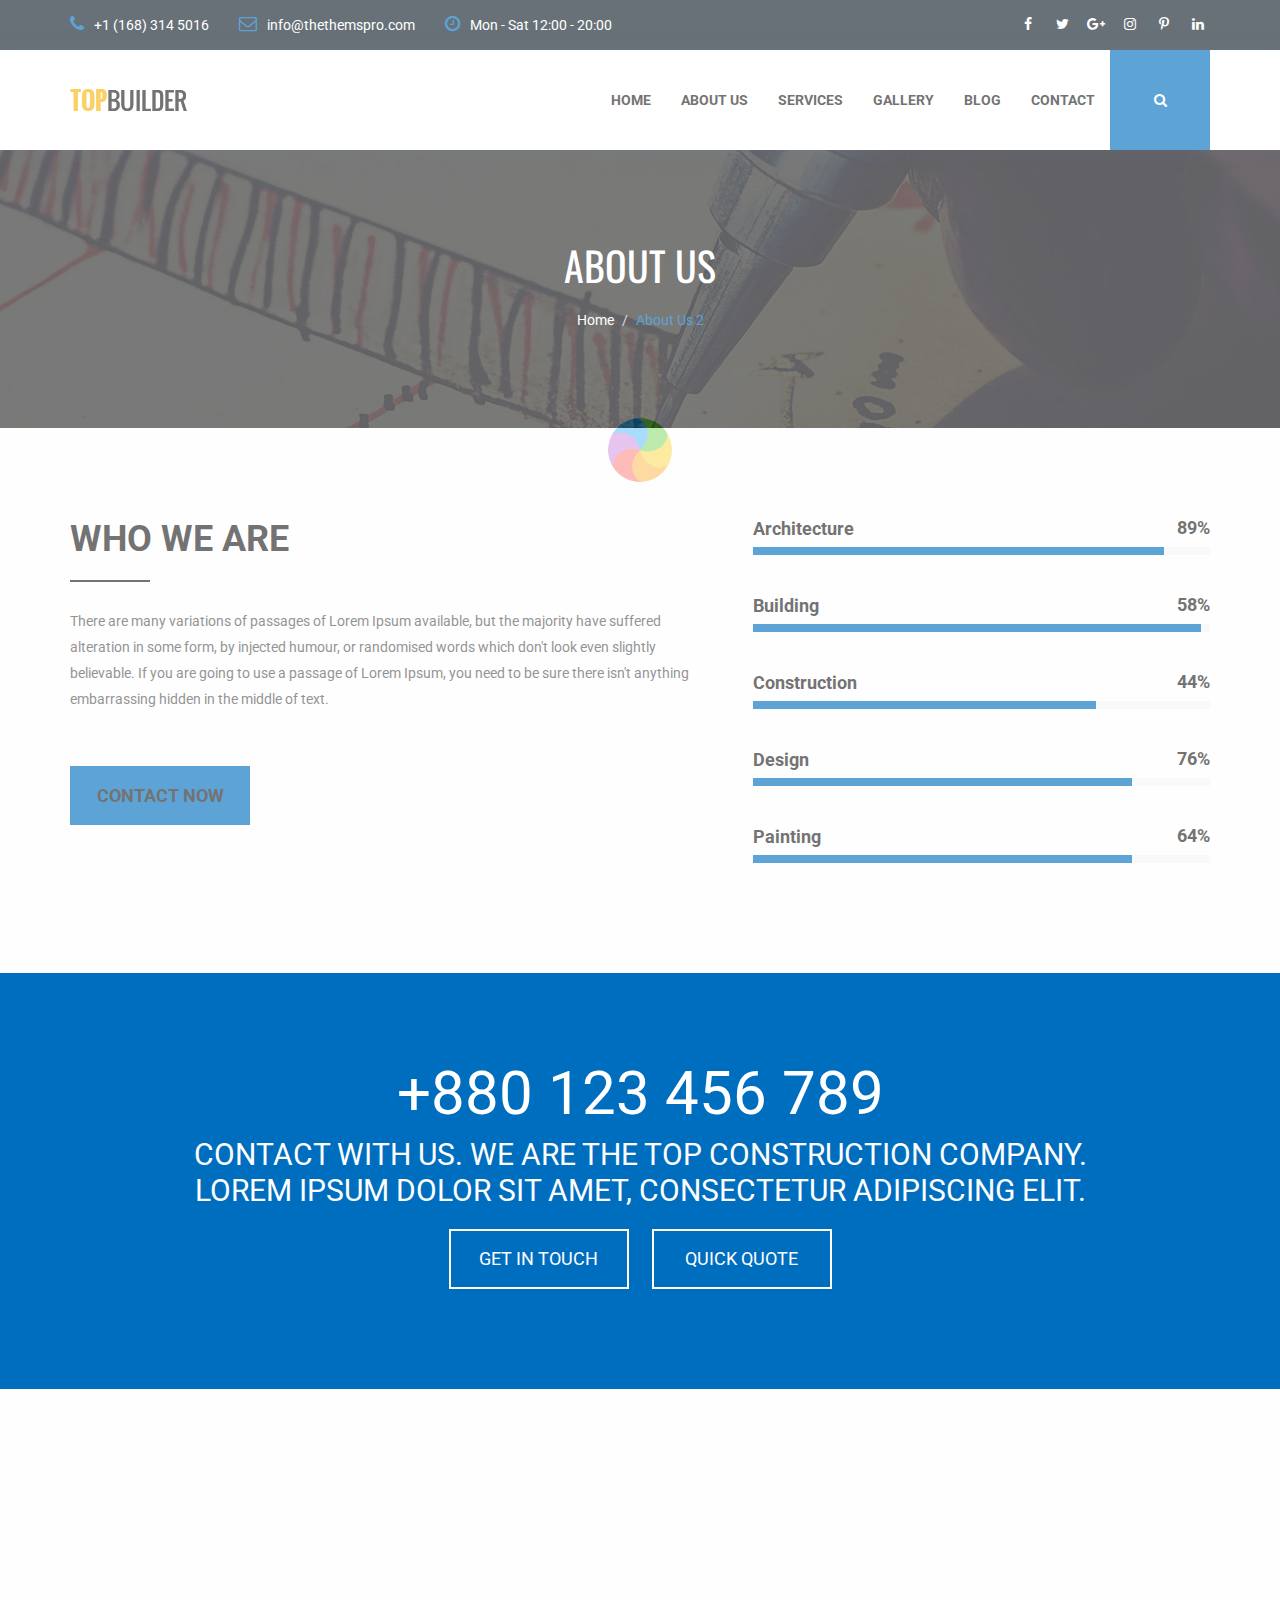
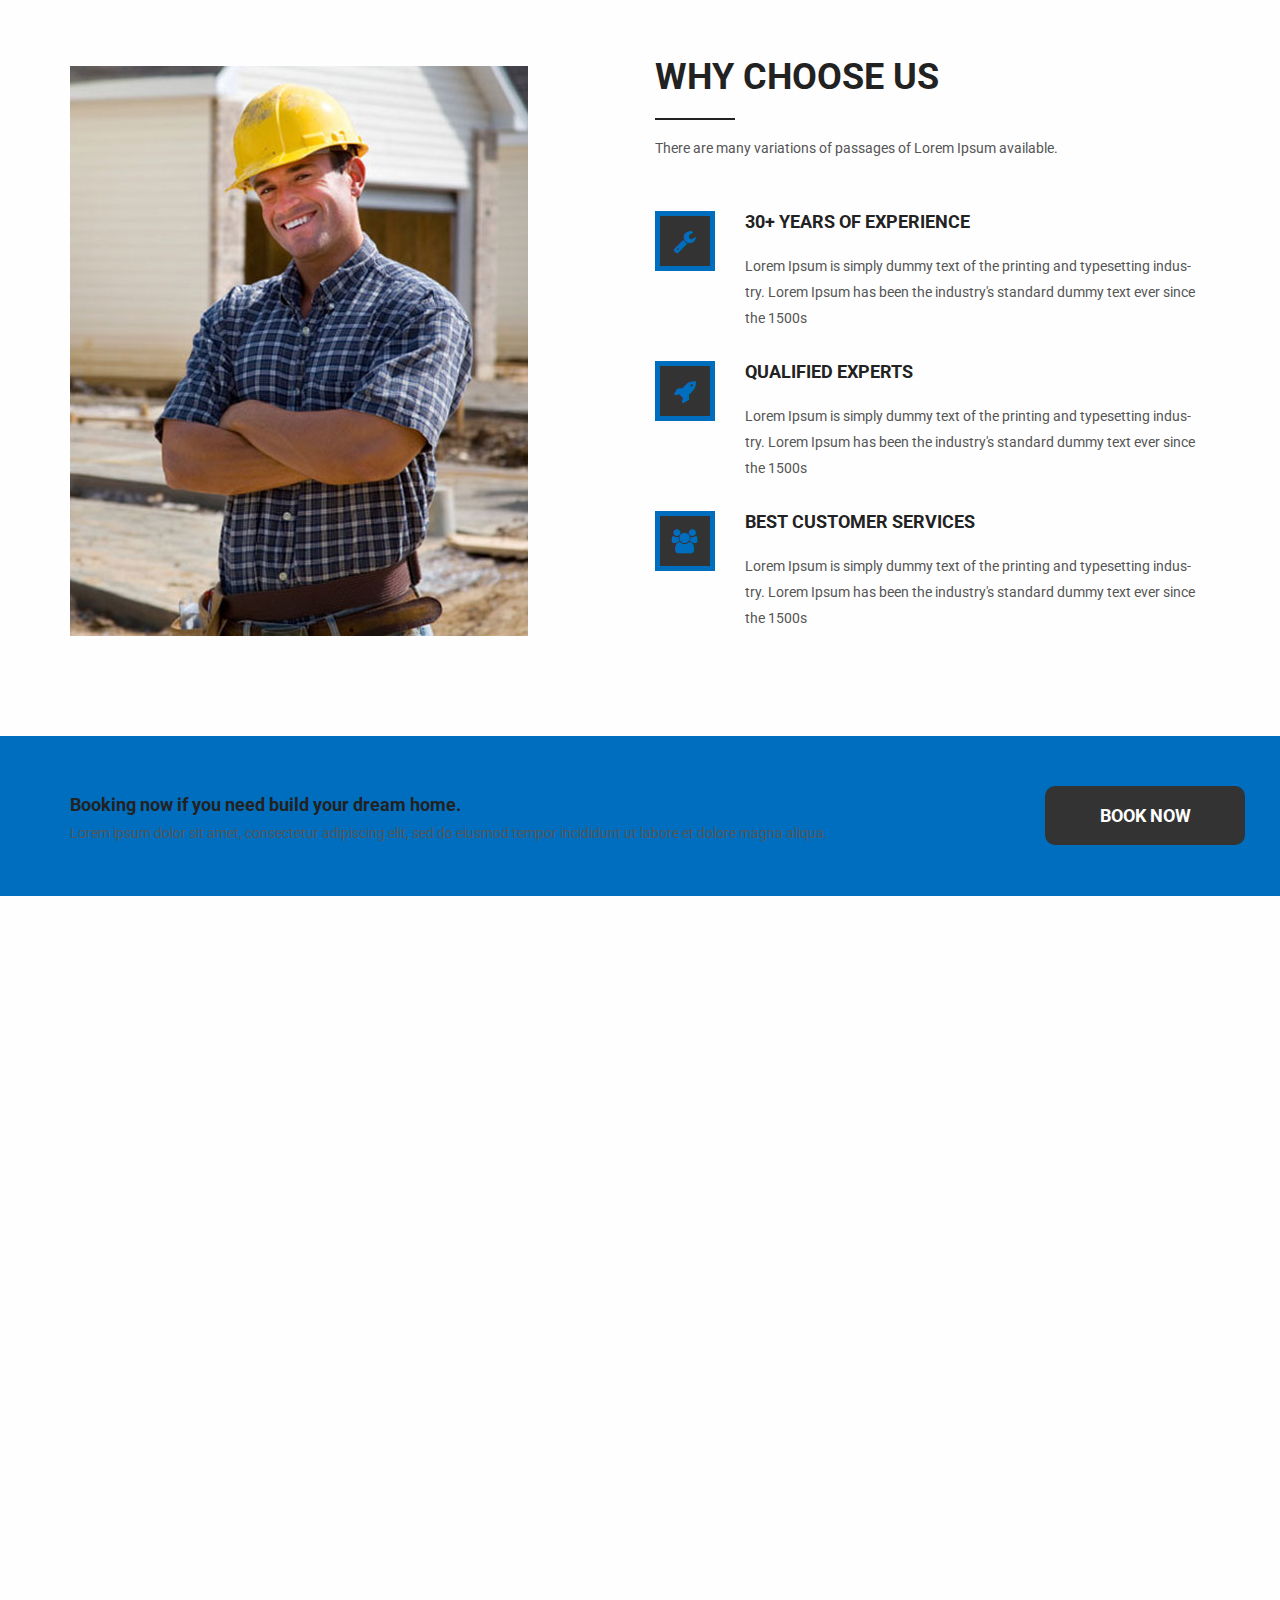
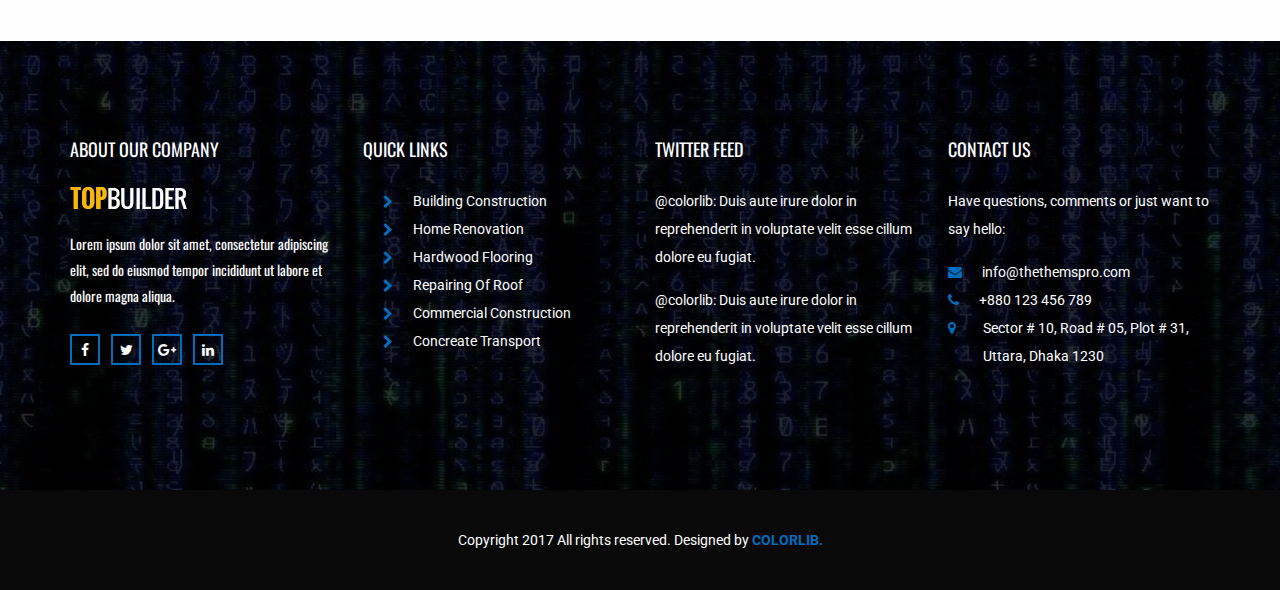
<file: about-2.html>
<!DOCTYPE html>
<html lang="en">
<head>
    <meta charset="utf-8">
    <meta http-equiv="X-UA-Compatible" content="IE=edge">
    <meta name="viewport" content="width=device-width, initial-scale=1">

    <title>Topbuilder Construction Template</title>

    <!-- Favicon -->
    <link rel="icon" href="images/favicon.png" type="image/x-icon" />
    <!-- Bootstrap CSS -->
    <link href="css/bootstrap.min.css" rel="stylesheet">
    <!-- Animate CSS -->
    <link href="vendors/animate/animate.css" rel="stylesheet">
    <!-- Icon CSS-->
	<link rel="stylesheet" href="vendors/font-awesome/css/font-awesome.min.css">
    <!-- Camera Slider -->
    <link rel="stylesheet" href="vendors/camera-slider/camera.css">
    <!-- Owlcarousel CSS-->
	<link rel="stylesheet" type="text/css" href="vendors/owl_carousel/owl.carousel.css" media="all">

    <!--Theme Styles CSS-->
	<link rel="stylesheet" type="text/css" href="css/style.css" media="all" />

    <!-- WARNING: Respond.js doesn't work if you view the page via file:// -->
    <!--[if lt IE 9]>
    <script src="js/html5shiv.min.js"></script>
    <script src="js/respond.min.js"></script>
    <![endif]-->
</head>
<body>
    <!-- Preloader -->
    <div class="preloader"></div>

	<!-- Top Header_Area -->
	<section class="top_header_area">
	    <div class="container">
            <ul class="nav navbar-nav top_nav">
                <li><a href="#"><i class="fa fa-phone"></i>+1 (168) 314 5016</a></li>
                <li><a href="#"><i class="fa fa-envelope-o"></i>info@thethemspro.com</a></li>
                <li><a href="#"><i class="fa fa-clock-o"></i>Mon - Sat 12:00 - 20:00</a></li>
            </ul>
            <ul class="nav navbar-nav navbar-right social_nav">
                <li><a href="#"><i class="fa fa-facebook" aria-hidden="true"></i></a></li>
                <li><a href="#"><i class="fa fa-twitter" aria-hidden="true"></i></a></li>
                <li><a href="#"><i class="fa fa-google-plus" aria-hidden="true"></i></a></li>
                <li><a href="#"><i class="fa fa-instagram" aria-hidden="true"></i></a></li>
                <li><a href="#"><i class="fa fa-pinterest-p" aria-hidden="true"></i></a></li>
                <li><a href="#"><i class="fa fa-linkedin" aria-hidden="true"></i></a></li>
            </ul>
	    </div>
	</section>
	<!-- End Top Header_Area -->

	<!-- Header_Area -->
    <nav class="navbar navbar-default header_aera" id="main_navbar">
        <div class="container">
            <!-- searchForm -->
            <div class="searchForm">
                <form action="#" class="row m0">
                    <div class="input-group">
                        <span class="input-group-addon"><i class="fa fa-search"></i></span>
                        <input type="search" name="search" class="form-control" placeholder="Type & Hit Enter">
                        <span class="input-group-addon form_hide"><i class="fa fa-times"></i></span>
                    </div>
                </form>
            </div><!-- End searchForm -->
            <!-- Brand and toggle get grouped for better mobile display -->
            <div class="col-md-2 p0">
                <div class="navbar-header">
                    <button type="button" class="navbar-toggle collapsed" data-toggle="collapse" data-target="#min_navbar">
                    <span class="sr-only">Toggle navigation</span>
                    <span class="icon-bar"></span>
                    <span class="icon-bar"></span>
                    <span class="icon-bar"></span>
                    </button>
                    <a class="navbar-brand" href="index.html"><img src="images/logo.png" alt=""></a>
                </div>
            </div>

            <!-- Collect the nav links, forms, and other content for toggling -->
            <div class="col-md-10 p0">
                <div class="collapse navbar-collapse" id="min_navbar">
                    <ul class="nav navbar-nav navbar-right">
                        <li class="dropdown submenu">
                            <a href="#" class="dropdown-toggle" data-toggle="dropdown">Home</a>
                            <ul class="dropdown-menu">
                                <li><a href="index.html">Home</a></li>
                                <li><a href="index-2.html">Home 2</a></li>
                            </ul>
                        </li>
                        <li class="dropdown submenu">
                            <a href="#" class="dropdown-toggle" data-toggle="dropdown">About Us</a>
                            <ul class="dropdown-menu other_dropdwn">
                                <li><a href="about.html">About Us</a></li>
                                <li><a href="about-2.html">About Us-2</a></li>
                            </ul>
                        </li>
                        <li class="dropdown submenu">
                            <a href="#" class="dropdown-toggle" data-toggle="dropdown">Services</a>
                            <ul class="dropdown-menu other_dropdwn">
                                <li><a href="services.html">Services</a></li>
                                <li><a href="services-2.html">Services-2</a></li>
                            </ul>
                        </li>
                        <li><a href="#">Gallery</a></li>
                        <li class="dropdown submenu">
                            <a href="#" class="dropdown-toggle" data-toggle="dropdown">Blog</a>
                            <ul class="dropdown-menu">
                                <li><a href="blog.html">Blog</a></li>
                                <li><a href="blog-2.html">Blog-2</a></li>
                            </ul>
                        </li>
                        <li><a href="contact.html">Contact</a></li>
                        <li><a href="#" class="nav_searchFrom"><i class="fa fa-search"></i></a></li>
                    </ul>
                </div><!-- /.navbar-collapse -->
            </div>
        </div><!-- /.container -->
    </nav>
	<!-- End Header_Area -->

    <!-- Banner area -->
    <section class="banner_area" data-stellar-background-ratio="0.5">
        <h2>About Us</h2>
        <ol class="breadcrumb">
            <li><a href="index.html">Home</a></li>
            <li><a href="#" class="active">About Us 2</a></li>
        </ol>
    </section>
    <!-- End Banner area -->

    <!-- About Us Area -->
    <section class="about_us_area about_us_2 row">
        <div class="container">
            <div class="row about_row about_us2_pages">
                <div class="who_we_area col-md-7">
                    <div class="subtittle">
                        <h2>WHO WE ARE</h2>
                    </div>
                    <p>There are many variations of passages of Lorem Ipsum available, but the majority have suffered alteration in some form, by injected humour, or randomised words which don't look even slightly believable. If you are going to use a passage of Lorem Ipsum, you need to be sure there isn't anything embarrassing hidden in the middle of text.</p>
                    <a href="#" class="button_all">Contact Now</a>
                </div>
                <div class="col-md-5 our_skill_inner">
                    <div class="single_skill">
                        <h3>Architecture</h3>
                        <div class="progress">
                            <div class="progress-bar" role="progressbar" aria-valuenow="90" aria-valuemin="0" aria-valuemax="100">
                                <div class="progress_parcent"><span class="counter2">89</span>%</div>
                            </div>
                        </div>
                    </div>
                    <div class="single_skill">
                        <h3>Building</h3>
                        <div class="progress">
                            <div class="progress-bar" role="progressbar" aria-valuenow="98" aria-valuemin="0" aria-valuemax="100">
                                <div class="progress_parcent"><span class="counter2">58</span>%</div>
                            </div>
                        </div>
                    </div>
                    <div class="single_skill">
                        <h3>Construction</h3>
                        <div class="progress">
                            <div class="progress-bar" role="progressbar" aria-valuenow="75" aria-valuemin="0" aria-valuemax="100">
                                <div class="progress_parcent"><span class="counter2">44</span>%</div>
                            </div>
                        </div>
                    </div>
                    <div class="single_skill">
                        <h3>Design</h3>
                        <div class="progress">
                            <div class="progress-bar" role="progressbar" aria-valuenow="83" aria-valuemin="0" aria-valuemax="100">
                                <div class="progress_parcent"><span class="counter2">76</span>%</div>
                            </div>
                        </div>
                    </div>
                    <div class="single_skill">
                        <h3>Painting</h3>
                        <div class="progress">
                            <div class="progress-bar" role="progressbar" aria-valuenow="83" aria-valuemin="0" aria-valuemax="100">
                                <div class="progress_parcent"><span class="counter2">64</span>%</div>
                            </div>
                        </div>
                    </div>
                </div>
            </div>
        </div>
    </section>
    <!-- End About Us Area -->

    <!-- call Area -->
    <section class="call_min_area">
        <div class="container">
            <h2>+880 123 456 789</h2>
            <p>Contact With Us. We are the top Construction Company. Lorem ipsum dolor sit amet, consectetur adipiscing elit.</p>
            <div class="call_btn">
                <a href="#" class="button_all">GET IN TOUCH</a>
                <a href="#" class="button_all">QUICK QUOTE</a>
            </div>
        </div>
    </section>
    <!-- End call Area -->

    <!-- Our Features Area -->
    <section class="our_feature_area">
        <div class="container">
            <div class="tittle wow fadeInUp">
                <h2>Our Features</h2>
                <h4>Lorem Ipsum is simply dummy text of the printing and typesetting industry</h4>
            </div>
            <div class="feature_row row">
                <div class="col-md-6 feature_img">
                    <img src="images/feature-man-2.jpg" alt="">
                </div>
                <div class="col-md-6 feature_content">
                    <div class="subtittle">
                        <h2>WHY CHOOSE US</h2>
                        <h5>There are many variations of passages of Lorem Ipsum available.</h5>
                    </div>
                    <div class="media">
                        <div class="media-left">
                            <a href="#">
                                <i class="fa fa-wrench" aria-hidden="true"></i>
                            </a>
                        </div>
                        <div class="media-body">
                            <a href="#">30+ YEARS OF EXPERIENCE</a>
                            <p>Lorem Ipsum is simply dummy text of the printing and typesetting indus-try. Lorem Ipsum has been the industry's standard dummy text ever since the 1500s</p>
                        </div>
                    </div>
                    <div class="media">
                        <div class="media-left">
                            <a href="#">
                                <i class="fa fa-rocket" aria-hidden="true"></i>
                            </a>
                        </div>
                        <div class="media-body">
                            <a href="#">QUALIFIED EXPERTS</a>
                            <p>Lorem Ipsum is simply dummy text of the printing and typesetting indus-try. Lorem Ipsum has been the industry's standard dummy text ever since the 1500s</p>
                        </div>
                    </div>
                    <div class="media">
                        <div class="media-left">
                            <a href="#">
                                <i class="fa fa-users" aria-hidden="true"></i>
                            </a>
                        </div>
                        <div class="media-body">
                            <a href="#">Best Customer Services</a>
                            <p>Lorem Ipsum is simply dummy text of the printing and typesetting indus-try. Lorem Ipsum has been the industry's standard dummy text ever since the 1500s</p>
                        </div>
                    </div>
                </div>
            </div>
        </div>
    </section>
    <!-- End Our Features Area -->

    <!-- Our Partners Area -->
    <section class="our_partners_area">
        <div class="book_now_aera">
            <div class="container">
                <div class="row book_now">
                    <div class="col-md-10 booking_text">
                        <h4>Booking now if you need build your dream home.</h4>
                        <p>Lorem ipsum dolor sit amet, consectetur adipiscing elit, sed do eiusmod tempor incididunt ut labore et dolore magna aliqua.</p>
                    </div>
                    <div class="col-md-2 book_bottun">
                        <a href="#" class="button_all">book now</a>
                    </div>
                </div>
            </div>
        </div>
    </section>
    <!-- End Our Partners Area -->


    <!-- Our Team Area -->
    <section class="our_team_area">
        <div class="container">
            <div class="tittle wow fadeInUp">
                <h2>Our Team</h2>
                <h4>Lorem Ipsum is simply dummy text of the printing and typesetting industry</h4>
            </div>
            <div class="row team_row">
                <div class="col-md-3 col-sm-6 wow fadeInUp">
                   <div class="team_membar">
                        <img src="images/team/tm-5.jpg" alt="">
                        <div class="team_content">
                            <ul>
                                <li><a href="#"><i class="fa fa-facebook" aria-hidden="true"></i></a></li>
                                <li><a href="#"><i class="fa fa-twitter" aria-hidden="true"></i></a></li>
                                <li><a href="#"><i class="fa fa-linkedin" aria-hidden="true"></i></a></li>
                            </ul>
                            <a href="#" class="name">Prodip Ghosh</a>
                            <h6>Founder &amp; CEO</h6>
                        </div>
                   </div>
                </div>
                <div class="col-md-3 col-sm-6 wow fadeInUp" data-wow-delay="0.2s">
                   <div class="team_membar">
                        <img src="images/team/tm-6.jpg" alt="">
                        <div class="team_content">
                            <ul>
                                <li><a href="#"><i class="fa fa-facebook" aria-hidden="true"></i></a></li>
                                <li><a href="#"><i class="fa fa-twitter" aria-hidden="true"></i></a></li>
                                <li><a href="#"><i class="fa fa-linkedin" aria-hidden="true"></i></a></li>
                            </ul>
                            <a href="#" class="name">Emran Khan</a>
                            <h6>Web-Developer</h6>
                        </div>
                   </div>
                </div>
                <div class="col-md-3 col-sm-6 wow fadeInUp" data-wow-delay="0.4s">
                   <div class="team_membar">
                        <img src="images/team/tm-7.jpg" alt="">
                        <div class="team_content">
                            <ul>
                                <li><a href="#"><i class="fa fa-facebook" aria-hidden="true"></i></a></li>
                                <li><a href="#"><i class="fa fa-twitter" aria-hidden="true"></i></a></li>
                                <li><a href="#"><i class="fa fa-linkedin" aria-hidden="true"></i></a></li>
                            </ul>
                            <a href="#" class="name">Prodip Ghosh</a>
                            <h6>Founder &amp; CEO</h6>
                        </div>
                   </div>
                </div>
                <div class="col-md-3 col-sm-6 wow fadeInUp" data-wow-delay="0.6s">
                   <div class="team_membar">
                        <img src="images/team/tm-8.jpg" alt="">
                        <div class="team_content">
                            <ul>
                                <li><a href="#"><i class="fa fa-facebook" aria-hidden="true"></i></a></li>
                                <li><a href="#"><i class="fa fa-twitter" aria-hidden="true"></i></a></li>
                                <li><a href="#"><i class="fa fa-linkedin" aria-hidden="true"></i></a></li>
                            </ul>
                            <a href="#" class="name">Jakaria Khan</a>
                            <h6>Founder &amp; CEO</h6>
                        </div>
                   </div>
                </div>
            </div>
        </div>
    </section>
    <!-- End Our Team Area -->

    <!-- Footer Area -->
    <footer class="footer_area">
        <div class="container">
            <div class="footer_row row">
                <div class="col-md-3 col-sm-6 footer_about">
                    <h2>ABOUT OUR COMPANY</h2>
                    <img src="images/footer-logo.png" alt="">
                    <p>Lorem ipsum dolor sit amet, consectetur adipiscing elit, sed do eiusmod tempor incididunt ut labore et dolore magna aliqua.</p>
                    <ul class="socail_icon">
                        <li><a href="#"><i class="fa fa-facebook" aria-hidden="true"></i></a></li>
                        <li><a href="#"><i class="fa fa-twitter" aria-hidden="true"></i></a></li>
                        <li><a href="#"><i class="fa fa-google-plus" aria-hidden="true"></i></a></li>
                        <li><a href="#"><i class="fa fa-linkedin" aria-hidden="true"></i></a></li>
                    </ul>
                </div>
                <div class="col-md-3 col-sm-6 footer_about quick">
                    <h2>Quick links</h2>
                    <ul class="quick_link">
                        <li><a href="#"><i class="fa fa-chevron-right"></i>Building Construction</a></li>
                        <li><a href="#"><i class="fa fa-chevron-right"></i>Home Renovation</a></li>
                        <li><a href="#"><i class="fa fa-chevron-right"></i>Hardwood Flooring</a></li>
                        <li><a href="#"><i class="fa fa-chevron-right"></i>Repairing Of Roof</a></li>
                        <li><a href="#"><i class="fa fa-chevron-right"></i>Commercial Construction</a></li>
                        <li><a href="#"><i class="fa fa-chevron-right"></i>Concreate Transport</a></li>
                    </ul>
                </div>
                <div class="col-md-3 col-sm-6 footer_about">
                    <h2>Twitter Feed</h2>
                    <a href="#" class="twitter">@colorlib: Duis aute irure dolor in reprehenderit in voluptate velit esse cillum dolore eu fugiat.</a>
                    <a href="#" class="twitter">@colorlib: Duis aute irure dolor in reprehenderit in voluptate velit esse cillum dolore eu fugiat.</a>
                </div>
                <div class="col-md-3 col-sm-6 footer_about">
                    <h2>CONTACT US</h2>
                    <address>
                        <p>Have questions, comments or just want to say hello:</p>
                        <ul class="my_address">
                            <li><a href="#"><i class="fa fa-envelope" aria-hidden="true"></i>info@thethemspro.com</a></li>
                            <li><a href="#"><i class="fa fa-phone" aria-hidden="true"></i>+880 123 456 789</a></li>
                            <li><a href="#"><i class="fa fa-map-marker" aria-hidden="true"></i><span>Sector # 10, Road # 05, Plot # 31, Uttara, Dhaka 1230 </span></a></li>
                        </ul>
                    </address>
                </div>
            </div>
        </div>
        <div class="copyright_area">
            Copyright 2017 All rights reserved. Designed by <a href="https://colorlib.com">Colorlib.</a>
        </div>
    </footer>
    <!-- End Footer Area -->

    <!-- jQuery JS -->
    <script src="js/jquery-1.12.0.min.js"></script>
    <!-- Bootstrap JS -->
    <script src="js/bootstrap.min.js"></script>
    <!-- Animate JS -->
    <script src="vendors/animate/wow.min.js"></script>
    <!-- Camera Slider -->
    <script src="vendors/camera-slider/jquery.easing.1.3.js"></script>
    <script src="vendors/camera-slider/camera.min.js"></script>
    <!-- Isotope JS -->
    <script src="vendors/isotope/imagesloaded.pkgd.min.js"></script>
    <script src="vendors/isotope/isotope.pkgd.min.js"></script>
    <!-- Progress JS -->
    <script src="vendors/Counter-Up/jquery.counterup.min.js"></script>
    <script src="vendors/Counter-Up/waypoints.min.js"></script>
    <!-- Owlcarousel JS -->
    <script src="vendors/owl_carousel/owl.carousel.min.js"></script>
    <!-- Stellar JS -->
    <script src="vendors/stellar/jquery.stellar.js"></script>
    <!-- Theme JS -->
    <script src="js/theme.js"></script>
</body>
</html>
</file>
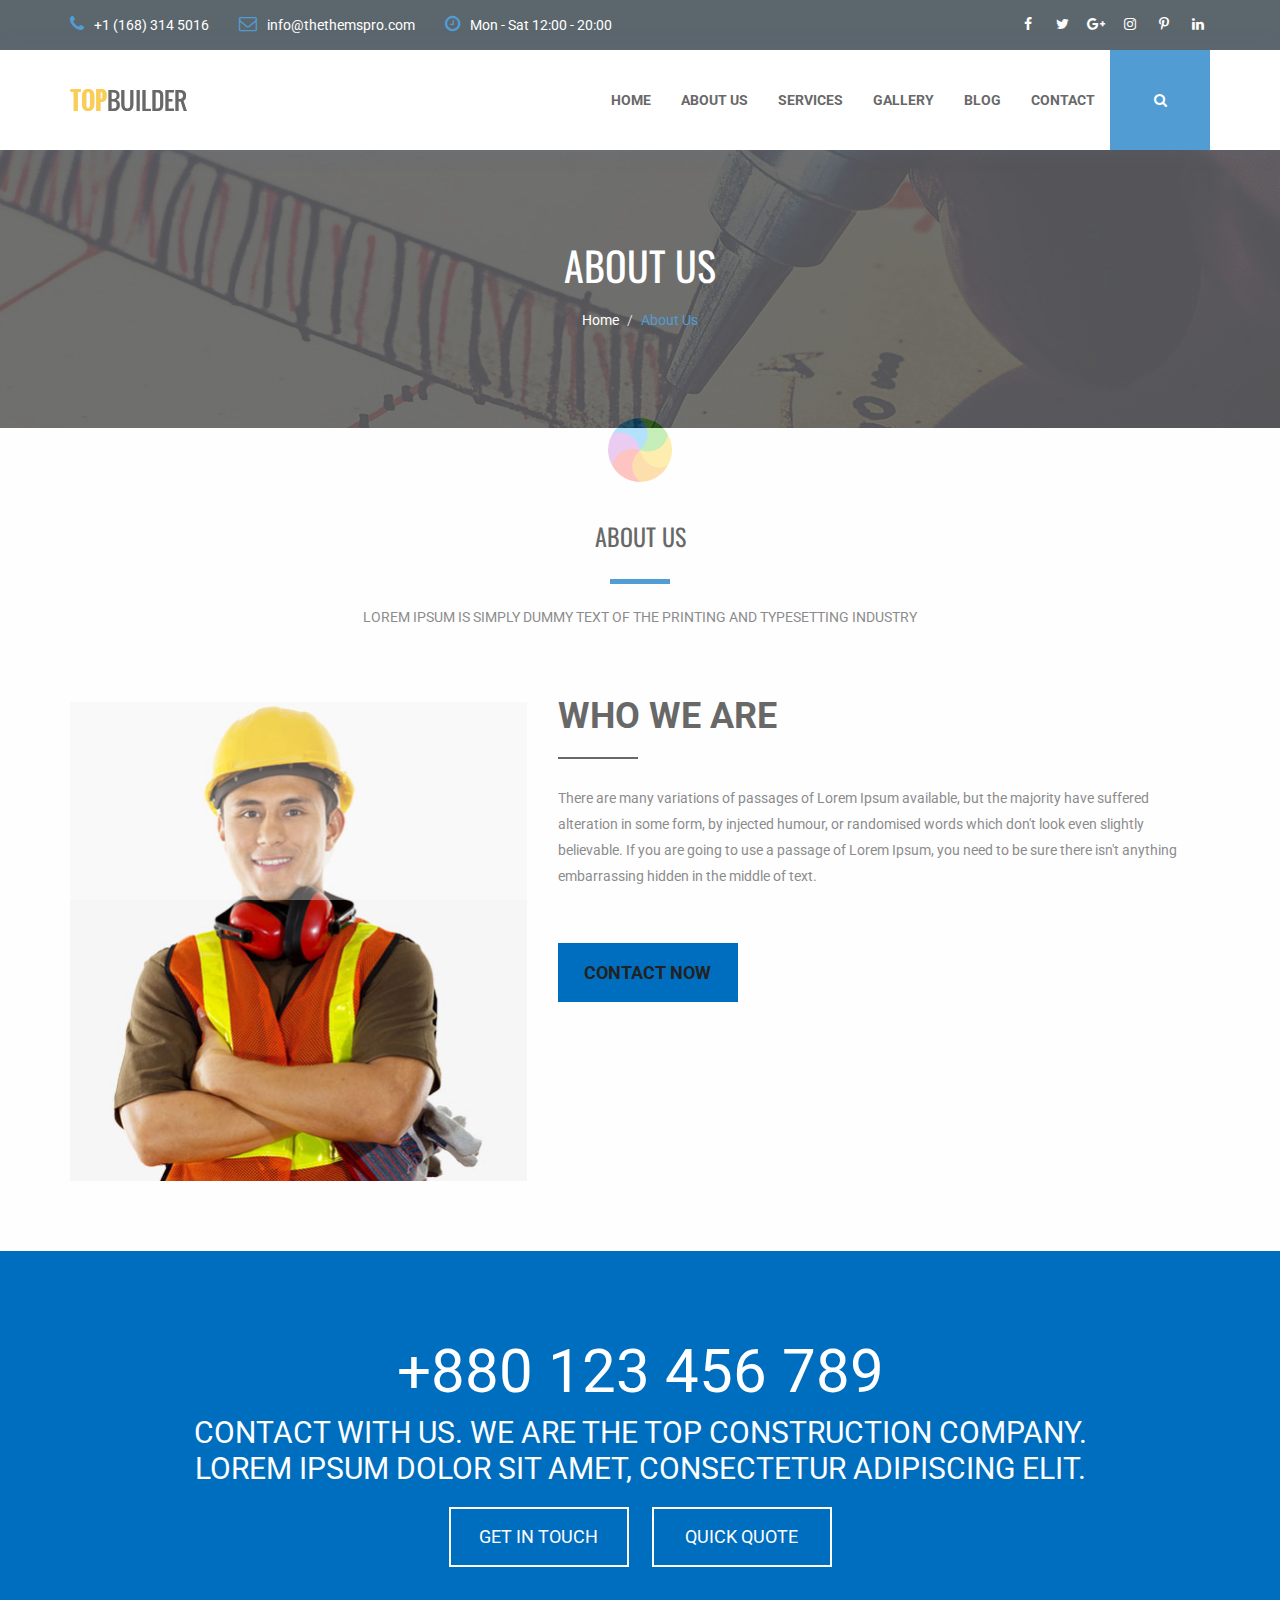
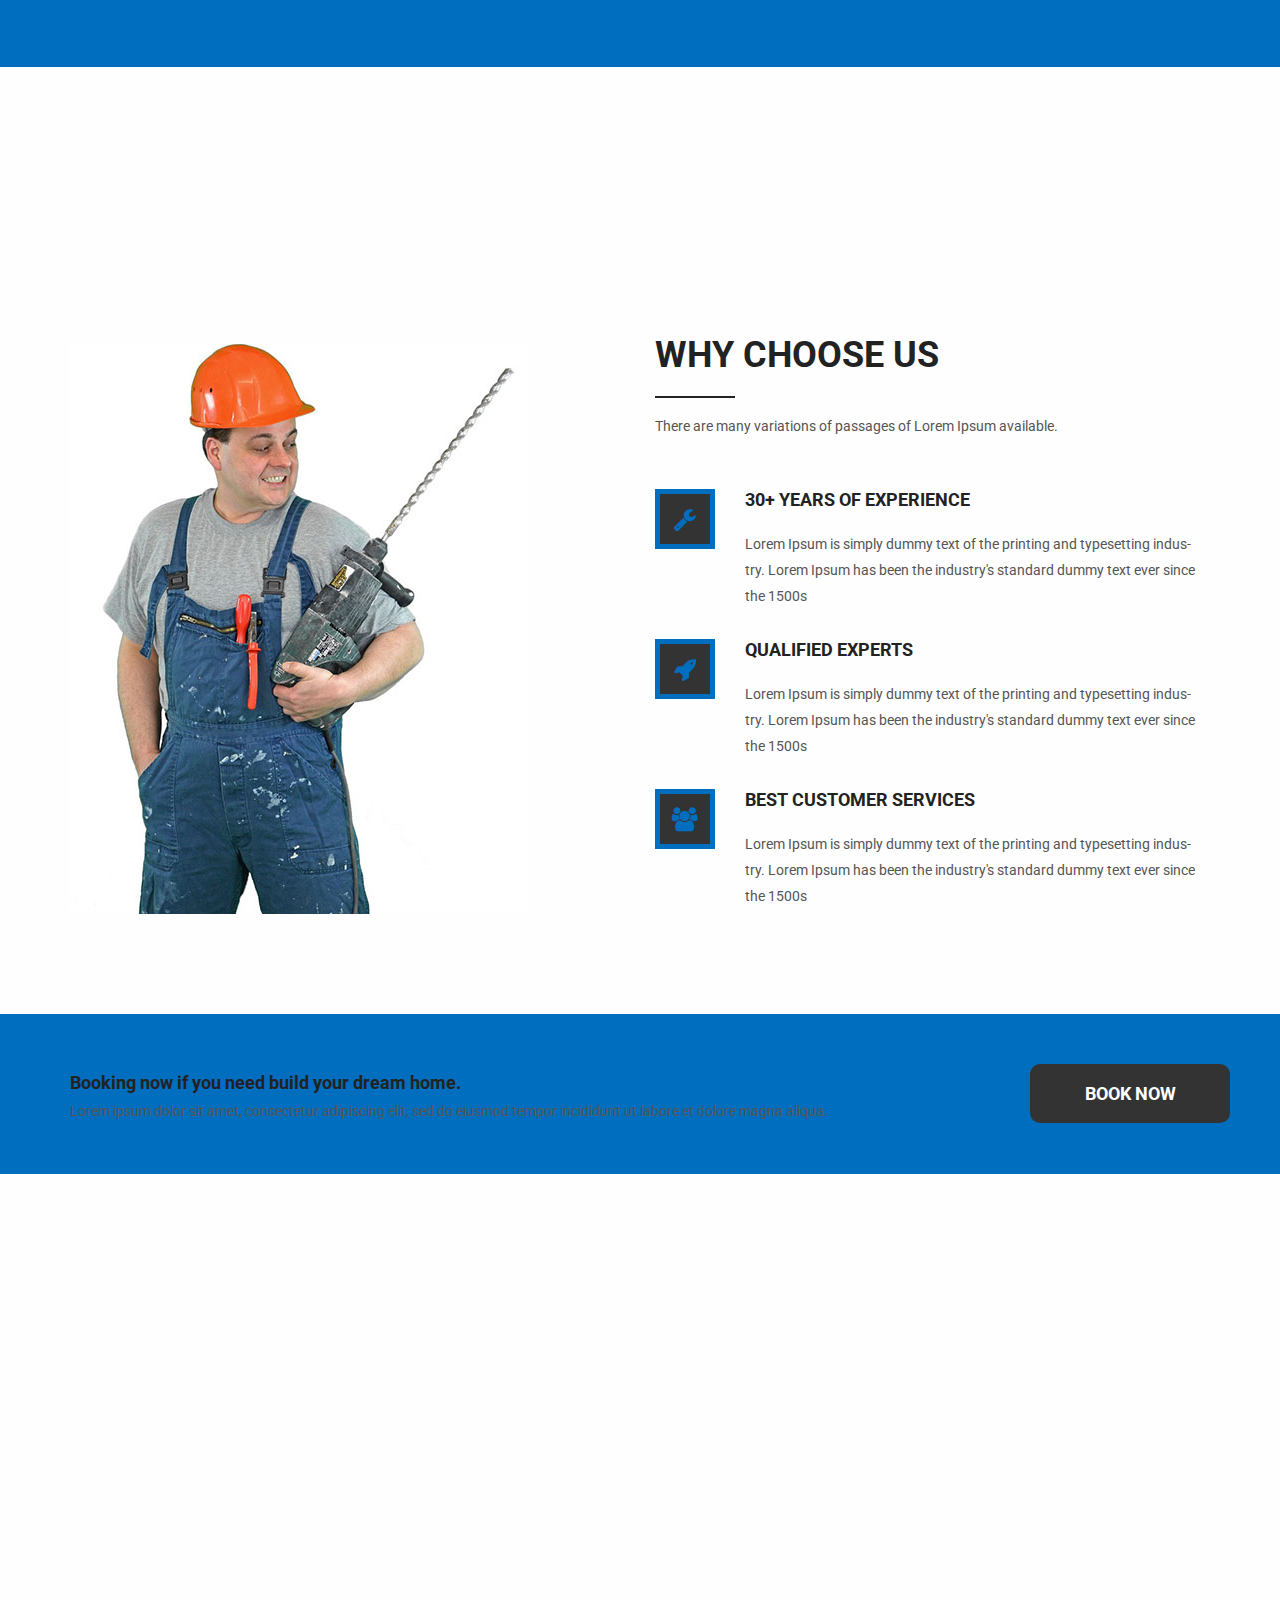
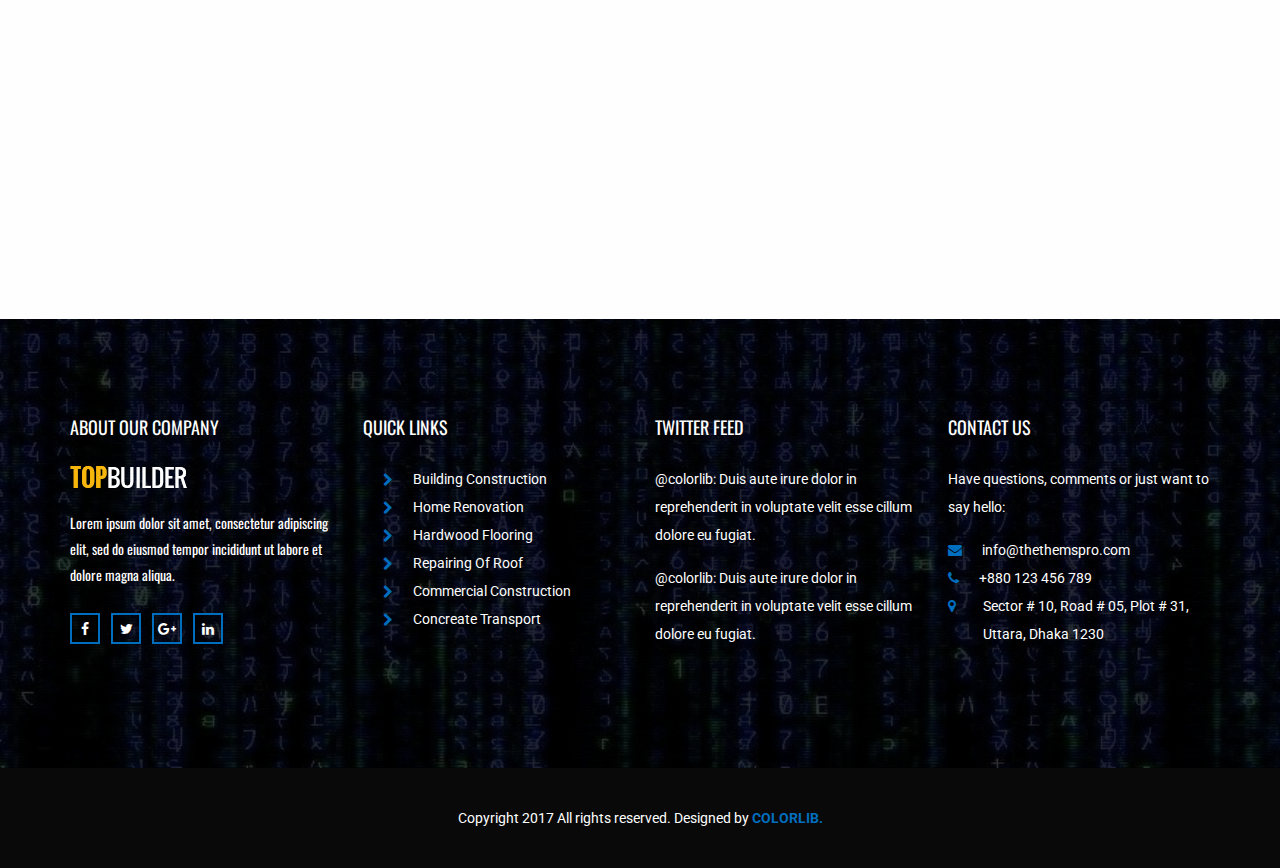
<file: about.html>
<!DOCTYPE html>
<html lang="en">
<head>
    <meta charset="utf-8">
    <meta http-equiv="X-UA-Compatible" content="IE=edge">
    <meta name="viewport" content="width=device-width, initial-scale=1">

    <title>Topbuilder Construction Template</title>

    <!-- Favicon -->
    <link rel="icon" href="images/favicon.png" type="image/x-icon" />
    <!-- Bootstrap CSS -->
    <link href="css/bootstrap.min.css" rel="stylesheet">
    <!-- Animate CSS -->
    <link href="vendors/animate/animate.css" rel="stylesheet">
    <!-- Icon CSS-->
	<link rel="stylesheet" href="vendors/font-awesome/css/font-awesome.min.css">
    <!-- Camera Slider -->
    <link rel="stylesheet" href="vendors/camera-slider/camera.css">
    <!-- Owlcarousel CSS-->
	<link rel="stylesheet" type="text/css" href="vendors/owl_carousel/owl.carousel.css" media="all">

    <!--Theme Styles CSS-->
	<link rel="stylesheet" type="text/css" href="css/style.css" media="all" />

    <!-- WARNING: Respond.js doesn't work if you view the page via file:// -->
    <!--[if lt IE 9]>
    <script src="js/html5shiv.min.js"></script>
    <script src="js/respond.min.js"></script>
    <![endif]-->
</head>
<body>
    <!-- Preloader -->
    <div class="preloader"></div>

	<!-- Top Header_Area -->
	<section class="top_header_area">
	    <div class="container">
            <ul class="nav navbar-nav top_nav">
                <li><a href="#"><i class="fa fa-phone"></i>+1 (168) 314 5016</a></li>
                <li><a href="#"><i class="fa fa-envelope-o"></i>info@thethemspro.com</a></li>
                <li><a href="#"><i class="fa fa-clock-o"></i>Mon - Sat 12:00 - 20:00</a></li>
            </ul>
            <ul class="nav navbar-nav navbar-right social_nav">
                <li><a href="#"><i class="fa fa-facebook" aria-hidden="true"></i></a></li>
                <li><a href="#"><i class="fa fa-twitter" aria-hidden="true"></i></a></li>
                <li><a href="#"><i class="fa fa-google-plus" aria-hidden="true"></i></a></li>
                <li><a href="#"><i class="fa fa-instagram" aria-hidden="true"></i></a></li>
                <li><a href="#"><i class="fa fa-pinterest-p" aria-hidden="true"></i></a></li>
                <li><a href="#"><i class="fa fa-linkedin" aria-hidden="true"></i></a></li>
            </ul>
	    </div>
	</section>
	<!-- End Top Header_Area -->

	<!-- Header_Area -->
    <nav class="navbar navbar-default header_aera" id="main_navbar">
        <div class="container">
            <!-- searchForm -->
            <div class="searchForm">
                <form action="#" class="row m0">
                    <div class="input-group">
                        <span class="input-group-addon"><i class="fa fa-search"></i></span>
                        <input type="search" name="search" class="form-control" placeholder="Type & Hit Enter">
                        <span class="input-group-addon form_hide"><i class="fa fa-times"></i></span>
                    </div>
                </form>
            </div><!-- End searchForm -->
            <!-- Brand and toggle get grouped for better mobile display -->
            <div class="col-md-2 p0">
                <div class="navbar-header">
                    <button type="button" class="navbar-toggle collapsed" data-toggle="collapse" data-target="#min_navbar">
                    <span class="sr-only">Toggle navigation</span>
                    <span class="icon-bar"></span>
                    <span class="icon-bar"></span>
                    <span class="icon-bar"></span>
                    </button>
                    <a class="navbar-brand" href="index.html"><img src="images/logo.png" alt=""></a>
                </div>
            </div>

            <!-- Collect the nav links, forms, and other content for toggling -->
            <div class="col-md-10 p0">
                <div class="collapse navbar-collapse" id="min_navbar">
                    <ul class="nav navbar-nav navbar-right">
                        <li class="dropdown submenu">
                            <a href="#" class="dropdown-toggle" data-toggle="dropdown">Home</a>
                            <ul class="dropdown-menu">
                                <li><a href="index.html">Home</a></li>
                                <li><a href="index-2.html">Home 2</a></li>
                            </ul>
                        </li>
                        <li class="dropdown submenu">
                            <a href="#" class="dropdown-toggle" data-toggle="dropdown">About Us</a>
                            <ul class="dropdown-menu other_dropdwn">
                                <li><a href="about.html">About Us</a></li>
                                <li><a href="about-2.html">About Us-2</a></li>
                            </ul>
                        </li>
                        <li class="dropdown submenu">
                            <a href="#" class="dropdown-toggle" data-toggle="dropdown">Services</a>
                            <ul class="dropdown-menu other_dropdwn">
                                <li><a href="services.html">Services</a></li>
                                <li><a href="services-2.html">Services-2</a></li>
                            </ul>
                        </li>
                        <li><a href="#">Gallery</a></li>
                        <li class="dropdown submenu">
                            <a href="#" class="dropdown-toggle" data-toggle="dropdown">Blog</a>
                            <ul class="dropdown-menu">
                                <li><a href="blog.html">Blog</a></li>
                                <li><a href="blog-2.html">Blog-2</a></li>
                            </ul>
                        </li>
                        <li><a href="contact.html">Contact</a></li>
                        <li><a href="#" class="nav_searchFrom"><i class="fa fa-search"></i></a></li>
                    </ul>
                </div><!-- /.navbar-collapse -->
            </div>
        </div><!-- /.container -->
    </nav>
	<!-- End Header_Area -->

    <!-- Banner area -->
    <section class="banner_area" data-stellar-background-ratio="0.5">
        <h2>About Us</h2>
        <ol class="breadcrumb">
            <li><a href="index.html">Home</a></li>
            <li><a href="#" class="active">About Us</a></li>
        </ol>
    </section>
    <!-- End Banner area -->

    <!-- About Us Area -->
    <section class="about_us_area row">
        <div class="container">
            <div class="tittle wow fadeInUp">
                <h2>ABOUT US</h2>
                <h4>Lorem Ipsum is simply dummy text of the printing and typesetting industry</h4>
            </div>
            <div class="row about_row">
                <div class="col-md-5 col-sm-6 about_client about_pages_client">
                    <img src="images/feature-man-3.jpg" alt="">
                </div>
                <div class="who_we_area col-md-7 col-sm-6">
                    <div class="subtittle">
                        <h2>WHO WE ARE</h2>
                    </div>
                    <p>There are many variations of passages of Lorem Ipsum available, but the majority have suffered alteration in some form, by injected humour, or randomised words which don't look even slightly believable. If you are going to use a passage of Lorem Ipsum, you need to be sure there isn't anything embarrassing hidden in the middle of text.</p>
                    <a href="#" class="button_all">Contact Now</a>
                </div>
            </div>
        </div>
    </section>
    <!-- End About Us Area -->

    <!-- call Area -->
    <section class="call_min_area">
        <div class="container">
            <h2>+880 123 456 789</h2>
            <p>Contact With Us. We are the top Construction Company. Lorem ipsum dolor sit amet, consectetur adipiscing elit.</p>
            <div class="call_btn">
                <a href="#" class="button_all">GET IN TOUCH</a>
                <a href="#" class="button_all">QUICK QUOTE</a>
            </div>
        </div>
    </section>
    <!-- End call Area -->

    <!-- Our Features Area -->
    <section class="our_feature_area">
        <div class="container">
            <div class="tittle wow fadeInUp">
                <h2>Our Features</h2>
                <h4>Lorem Ipsum is simply dummy text of the printing and typesetting industry</h4>
            </div>
            <div class="feature_row row">
                <div class="col-md-6 feature_img">
                    <img src="images/feature-man.jpg" alt="">
                </div>
                <div class="col-md-6 feature_content">
                    <div class="subtittle">
                        <h2>WHY CHOOSE US</h2>
                        <h5>There are many variations of passages of Lorem Ipsum available.</h5>
                    </div>
                    <div class="media">
                        <div class="media-left">
                            <a href="#">
                                <i class="fa fa-wrench" aria-hidden="true"></i>
                            </a>
                        </div>
                        <div class="media-body">
                            <a href="#">30+ YEARS OF EXPERIENCE</a>
                            <p>Lorem Ipsum is simply dummy text of the printing and typesetting indus-try. Lorem Ipsum has been the industry's standard dummy text ever since the 1500s</p>
                        </div>
                    </div>
                    <div class="media">
                        <div class="media-left">
                            <a href="#">
                                <i class="fa fa-rocket" aria-hidden="true"></i>
                            </a>
                        </div>
                        <div class="media-body">
                            <a href="#">QUALIFIED EXPERTS</a>
                            <p>Lorem Ipsum is simply dummy text of the printing and typesetting indus-try. Lorem Ipsum has been the industry's standard dummy text ever since the 1500s</p>
                        </div>
                    </div>
                    <div class="media">
                        <div class="media-left">
                            <a href="#">
                                <i class="fa fa-users" aria-hidden="true"></i>
                            </a>
                        </div>
                        <div class="media-body">
                            <a href="#">Best Customer Services</a>
                            <p>Lorem Ipsum is simply dummy text of the printing and typesetting indus-try. Lorem Ipsum has been the industry's standard dummy text ever since the 1500s</p>
                        </div>
                    </div>
                </div>
            </div>
        </div>
    </section>
    <!-- End Our Features Area -->

    <!-- Our Partners Area -->
    <section class="our_partners_area">
        <div class="book_now_aera">
            <div class="container">
                <div class="row book_now">
                    <div class="col-md-10 booking_text">
                        <h4>Booking now if you need build your dream home.</h4>
                        <p>Lorem ipsum dolor sit amet, consectetur adipiscing elit, sed do eiusmod tempor incididunt ut labore et dolore magna aliqua.</p>
                    </div>
                    <div class="col-md-2 p0 book_bottun">
                        <a href="#" class="button_all">book now</a>
                    </div>
                </div>
            </div>
        </div>
    </section>
    <!-- End Our Partners Area -->


    <!-- Our Team Area -->
    <section class="our_team_area">
        <div class="container">
            <div class="tittle wow fadeInUp">
                <h2>Our Team</h2>
                <h4>Lorem Ipsum is simply dummy text of the printing and typesetting industry</h4>
            </div>
            <div class="row team_row">
                <div class="col-md-3 col-sm-6 wow fadeInUp">
                   <div class="team_membar">
                        <img src="images/team/tm-1.jpg" alt="">
                        <div class="team_content">
                            <ul>
                                <li><a href="#"><i class="fa fa-facebook" aria-hidden="true"></i></a></li>
                                <li><a href="#"><i class="fa fa-twitter" aria-hidden="true"></i></a></li>
                                <li><a href="#"><i class="fa fa-linkedin" aria-hidden="true"></i></a></li>
                            </ul>
                            <a href="#" class="name">Prodip Ghosh</a>
                            <h6>Founder &amp; CEO</h6>
                        </div>
                   </div>
                </div>
                <div class="col-md-3 col-sm-6 wow fadeInUp" data-wow-delay="0.2s">
                   <div class="team_membar">
                        <img src="images/team/tm-2.jpg" alt="">
                        <div class="team_content">
                            <ul>
                                <li><a href="#"><i class="fa fa-facebook" aria-hidden="true"></i></a></li>
                                <li><a href="#"><i class="fa fa-twitter" aria-hidden="true"></i></a></li>
                                <li><a href="#"><i class="fa fa-linkedin" aria-hidden="true"></i></a></li>
                            </ul>
                            <a href="#" class="name">Emran Khan</a>
                            <h6>Web-Developer</h6>
                        </div>
                   </div>
                </div>
                <div class="col-md-3 col-sm-6 wow fadeInUp" data-wow-delay="0.4s">
                   <div class="team_membar">
                        <img src="images/team/tm-3.jpg" alt="">
                        <div class="team_content">
                            <ul>
                                <li><a href="#"><i class="fa fa-facebook" aria-hidden="true"></i></a></li>
                                <li><a href="#"><i class="fa fa-twitter" aria-hidden="true"></i></a></li>
                                <li><a href="#"><i class="fa fa-linkedin" aria-hidden="true"></i></a></li>
                            </ul>
                            <a href="#" class="name">Prodip Ghosh</a>
                            <h6>Founder &amp; CEO</h6>
                        </div>
                   </div>
                </div>
                <div class="col-md-3 col-sm-6 wow fadeInUp" data-wow-delay="0.6s">
                   <div class="team_membar">
                        <img src="images/team/tm-4.jpg" alt="">
                        <div class="team_content">
                            <ul>
                                <li><a href="#"><i class="fa fa-facebook" aria-hidden="true"></i></a></li>
                                <li><a href="#"><i class="fa fa-twitter" aria-hidden="true"></i></a></li>
                                <li><a href="#"><i class="fa fa-linkedin" aria-hidden="true"></i></a></li>
                            </ul>
                            <a href="#" class="name">Jakaria Khan</a>
                            <h6>Founder &amp; CEO</h6>
                        </div>
                   </div>
                </div>
            </div>
        </div>
    </section>
    <!-- End Our Team Area -->

    <!-- Footer Area -->
    <footer class="footer_area">
        <div class="container">
            <div class="footer_row row">
                <div class="col-md-3 col-sm-6 footer_about">
                    <h2>ABOUT OUR COMPANY</h2>
                    <img src="images/footer-logo.png" alt="">
                    <p>Lorem ipsum dolor sit amet, consectetur adipiscing elit, sed do eiusmod tempor incididunt ut labore et dolore magna aliqua.</p>
                    <ul class="socail_icon">
                        <li><a href="#"><i class="fa fa-facebook" aria-hidden="true"></i></a></li>
                        <li><a href="#"><i class="fa fa-twitter" aria-hidden="true"></i></a></li>
                        <li><a href="#"><i class="fa fa-google-plus" aria-hidden="true"></i></a></li>
                        <li><a href="#"><i class="fa fa-linkedin" aria-hidden="true"></i></a></li>
                    </ul>
                </div>
                <div class="col-md-3 col-sm-6 footer_about quick">
                    <h2>Quick links</h2>
                    <ul class="quick_link">
                        <li><a href="#"><i class="fa fa-chevron-right"></i>Building Construction</a></li>
                        <li><a href="#"><i class="fa fa-chevron-right"></i>Home Renovation</a></li>
                        <li><a href="#"><i class="fa fa-chevron-right"></i>Hardwood Flooring</a></li>
                        <li><a href="#"><i class="fa fa-chevron-right"></i>Repairing Of Roof</a></li>
                        <li><a href="#"><i class="fa fa-chevron-right"></i>Commercial Construction</a></li>
                        <li><a href="#"><i class="fa fa-chevron-right"></i>Concreate Transport</a></li>
                    </ul>
                </div>
                <div class="col-md-3 col-sm-6 footer_about">
                    <h2>Twitter Feed</h2>
                    <a href="#" class="twitter">@colorlib: Duis aute irure dolor in reprehenderit in voluptate velit esse cillum dolore eu fugiat.</a>
                    <a href="#" class="twitter">@colorlib: Duis aute irure dolor in reprehenderit in voluptate velit esse cillum dolore eu fugiat.</a>
                </div>
                <div class="col-md-3 col-sm-6 footer_about">
                    <h2>CONTACT US</h2>
                    <address>
                        <p>Have questions, comments or just want to say hello:</p>
                        <ul class="my_address">
                            <li><a href="#"><i class="fa fa-envelope" aria-hidden="true"></i>info@thethemspro.com</a></li>
                            <li><a href="#"><i class="fa fa-phone" aria-hidden="true"></i>+880 123 456 789</a></li>
                            <li><a href="#"><i class="fa fa-map-marker" aria-hidden="true"></i><span>Sector # 10, Road # 05, Plot # 31, Uttara, Dhaka 1230 </span></a></li>
                        </ul>
                    </address>
                </div>
            </div>
        </div>
        <div class="copyright_area">
            Copyright 2017 All rights reserved. Designed by <a href="https://colorlib.com">Colorlib.</a>
        </div>
    </footer>
    <!-- End Footer Area -->

    <!-- jQuery JS -->
    <script src="js/jquery-1.12.0.min.js"></script>
    <!-- Bootstrap JS -->
    <script src="js/bootstrap.min.js"></script>
    <!-- Animate JS -->
    <script src="vendors/animate/wow.min.js"></script>
    <!-- Camera Slider -->
    <script src="vendors/camera-slider/jquery.easing.1.3.js"></script>
    <script src="vendors/camera-slider/camera.min.js"></script>
    <!-- Isotope JS -->
    <script src="vendors/isotope/imagesloaded.pkgd.min.js"></script>
    <script src="vendors/isotope/isotope.pkgd.min.js"></script>
    <!-- Progress JS -->
    <script src="vendors/Counter-Up/jquery.counterup.min.js"></script>
    <script src="vendors/Counter-Up/waypoints.min.js"></script>
    <!-- Owlcarousel JS -->
    <script src="vendors/owl_carousel/owl.carousel.min.js"></script>
    <!-- Stellar JS -->
    <script src="vendors/stellar/jquery.stellar.js"></script>
    <!-- Theme JS -->
    <script src="js/theme.js"></script>
</body>
</html>
</file>
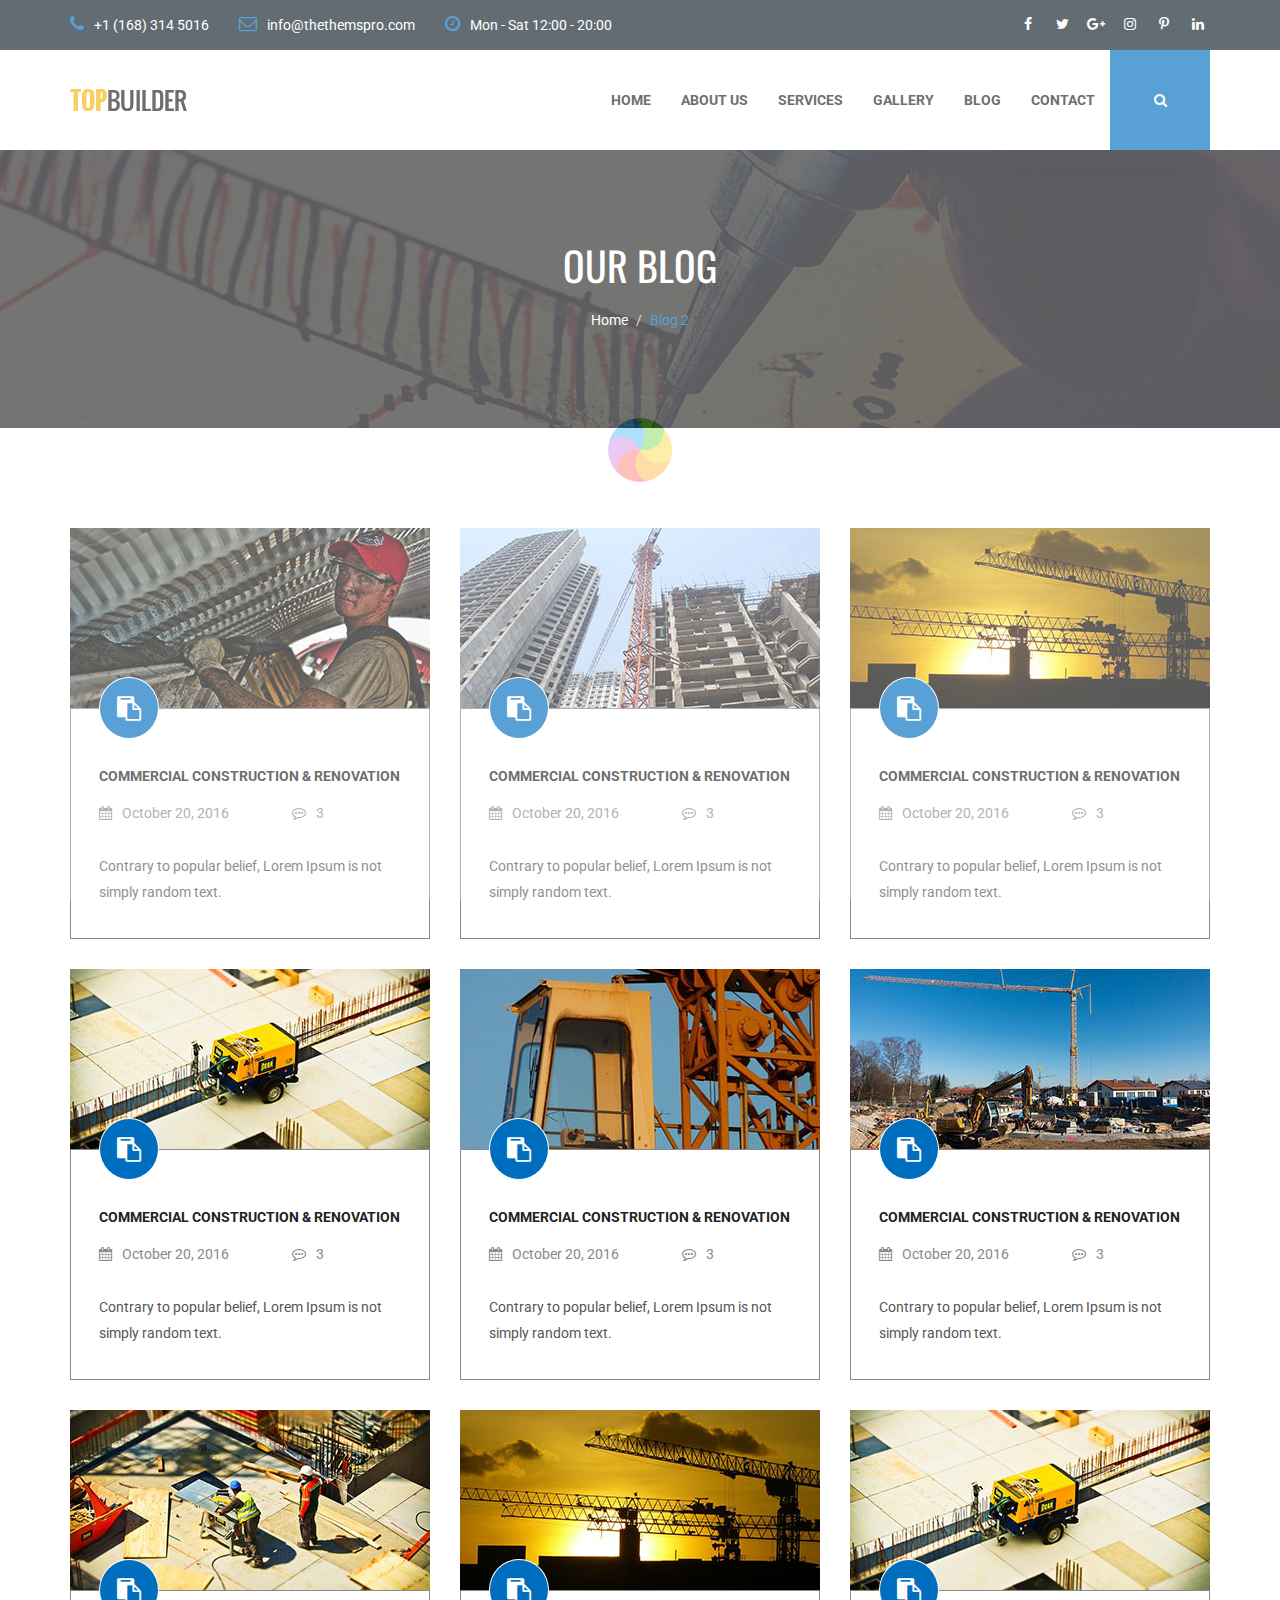
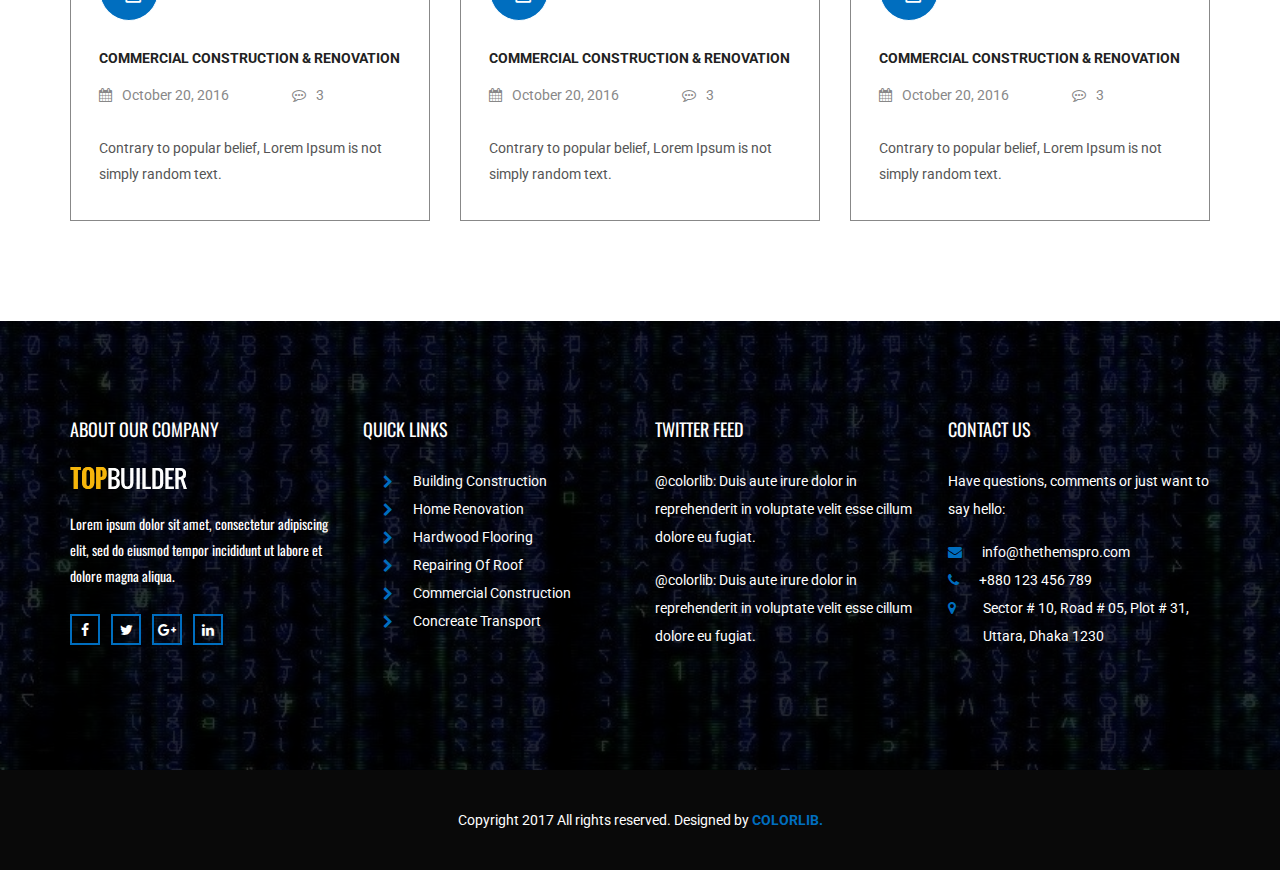
<file: blog-2.html>
<!DOCTYPE html>
<html lang="en">
<head>
    <meta charset="utf-8">
    <meta http-equiv="X-UA-Compatible" content="IE=edge">
    <meta name="viewport" content="width=device-width, initial-scale=1">

    <title>Topbuilder Construction Template</title>

    <!-- Favicon -->
    <link rel="icon" href="images/favicon.png" type="image/x-icon" />
    <!-- Bootstrap CSS -->
    <link href="css/bootstrap.min.css" rel="stylesheet">
    <!-- Animate CSS -->
    <link href="vendors/animate/animate.css" rel="stylesheet">
    <!-- Icon CSS-->
	<link rel="stylesheet" href="vendors/font-awesome/css/font-awesome.min.css">
    <!-- Camera Slider -->
    <link rel="stylesheet" href="vendors/camera-slider/camera.css">
    <!-- Owlcarousel CSS-->
	<link rel="stylesheet" type="text/css" href="vendors/owl_carousel/owl.carousel.css" media="all">

    <!--Theme Styles CSS-->
	<link rel="stylesheet" type="text/css" href="css/style.css" media="all" />

    <!-- WARNING: Respond.js doesn't work if you view the page via file:// -->
    <!--[if lt IE 9]>
    <script src="js/html5shiv.min.js"></script>
    <script src="js/respond.min.js"></script>
    <![endif]-->
</head>
<body>
    <!-- Preloader -->
    <div class="preloader"></div>

	<!-- Top Header_Area -->
	<section class="top_header_area">
	    <div class="container">
            <ul class="nav navbar-nav top_nav">
                <li><a href="#"><i class="fa fa-phone"></i>+1 (168) 314 5016</a></li>
                <li><a href="#"><i class="fa fa-envelope-o"></i>info@thethemspro.com</a></li>
                <li><a href="#"><i class="fa fa-clock-o"></i>Mon - Sat 12:00 - 20:00</a></li>
            </ul>
            <ul class="nav navbar-nav navbar-right social_nav">
                <li><a href="#"><i class="fa fa-facebook" aria-hidden="true"></i></a></li>
                <li><a href="#"><i class="fa fa-twitter" aria-hidden="true"></i></a></li>
                <li><a href="#"><i class="fa fa-google-plus" aria-hidden="true"></i></a></li>
                <li><a href="#"><i class="fa fa-instagram" aria-hidden="true"></i></a></li>
                <li><a href="#"><i class="fa fa-pinterest-p" aria-hidden="true"></i></a></li>
                <li><a href="#"><i class="fa fa-linkedin" aria-hidden="true"></i></a></li>
            </ul>
	    </div>
	</section>
	<!-- End Top Header_Area -->

	<!-- Header_Area -->
    <nav class="navbar navbar-default header_aera" id="main_navbar">
        <div class="container">
            <!-- searchForm -->
            <div class="searchForm">
                <form action="#" class="row m0">
                    <div class="input-group">
                        <span class="input-group-addon"><i class="fa fa-search"></i></span>
                        <input type="search" name="search" class="form-control" placeholder="Type & Hit Enter">
                        <span class="input-group-addon form_hide"><i class="fa fa-times"></i></span>
                    </div>
                </form>
            </div><!-- End searchForm -->
            <!-- Brand and toggle get grouped for better mobile display -->
            <div class="col-md-2 p0">
                <div class="navbar-header">
                    <button type="button" class="navbar-toggle collapsed" data-toggle="collapse" data-target="#min_navbar">
                    <span class="sr-only">Toggle navigation</span>
                    <span class="icon-bar"></span>
                    <span class="icon-bar"></span>
                    <span class="icon-bar"></span>
                    </button>
                    <a class="navbar-brand" href="index.html"><img src="images/logo.png" alt=""></a>
                </div>
            </div>

            <!-- Collect the nav links, forms, and other content for toggling -->
            <div class="col-md-10 p0">
                <div class="collapse navbar-collapse" id="min_navbar">
                    <ul class="nav navbar-nav navbar-right">
                        <li class="dropdown submenu">
                            <a href="#" class="dropdown-toggle" data-toggle="dropdown">Home</a>
                            <ul class="dropdown-menu">
                                <li><a href="index.html">Home</a></li>
                                <li><a href="index-2.html">Home 2</a></li>
                            </ul>
                        </li>
                        <li class="dropdown submenu">
                            <a href="#" class="dropdown-toggle" data-toggle="dropdown">About Us</a>
                            <ul class="dropdown-menu other_dropdwn">
                                <li><a href="about.html">About Us</a></li>
                                <li><a href="about-2.html">About Us-2</a></li>
                            </ul>
                        </li>
                        <li class="dropdown submenu">
                            <a href="#" class="dropdown-toggle" data-toggle="dropdown">Services</a>
                            <ul class="dropdown-menu other_dropdwn">
                                <li><a href="services.html">Services</a></li>
                                <li><a href="services-2.html">Services-2</a></li>
                            </ul>
                        </li>
                        <li><a href="#">Gallery</a></li>
                        <li class="dropdown submenu">
                            <a href="#" class="dropdown-toggle" data-toggle="dropdown">Blog</a>
                            <ul class="dropdown-menu">
                                <li><a href="blog.html">Blog</a></li>
                                <li><a href="blog-2.html">Blog-2</a></li>
                            </ul>
                        </li>
                        <li><a href="contact.html">Contact</a></li>
                        <li><a href="#" class="nav_searchFrom"><i class="fa fa-search"></i></a></li>
                    </ul>
                </div><!-- /.navbar-collapse -->
            </div>
        </div><!-- /.container -->
    </nav>
	<!-- End Header_Area -->

    <!-- Banner area -->
    <section class="banner_area" data-stellar-background-ratio="0.5">
        <h2>Our Blog</h2>
        <ol class="breadcrumb">
            <li><a href="index.html">Home</a></li>
            <li><a href="#" class="active">Blog 2</a></li>
        </ol>
    </section>
    <!-- End Banner area -->

    <!-- blog-2 area -->
    <section class="blog_tow_area">
        <div class="container">
           <div class="row blog_tow_row">
                <div class="col-md-4 col-sm-6">
                    <div class="renovation">
                        <img src="images/blog/renovation/r-1.jpg" alt="">
                        <div class="renovation_content">
                            <a class="clipboard" href="#"><i class="fa fa-clipboard" aria-hidden="true"></i></a>
                            <a class="tittle" href="#">Commercial Construction &amp; Renovation</a>
                            <div class="date_comment">
                                <a href="#"><i class="fa fa-calendar" aria-hidden="true"></i>October 20, 2016</a>
                                <a href="#"><i class="fa fa-commenting-o" aria-hidden="true"></i>3</a>
                            </div>
                            <p>Contrary to popular belief, Lorem Ipsum is not simply random text.</p>
                        </div>
                    </div>
                </div>
                <div class="col-md-4 col-sm-6">
                    <div class="renovation">
                        <img src="images/blog/renovation/r-2.jpg" alt="">
                        <div class="renovation_content">
                            <a class="clipboard" href="#"><i class="fa fa-clipboard" aria-hidden="true"></i></a>
                            <a class="tittle" href="#">Commercial Construction &amp; Renovation</a>
                            <div class="date_comment">
                                <a href="#"><i class="fa fa-calendar" aria-hidden="true"></i>October 20, 2016</a>
                                <a href="#"><i class="fa fa-commenting-o" aria-hidden="true"></i>3</a>
                            </div>
                            <p>Contrary to popular belief, Lorem Ipsum is not simply random text.</p>
                        </div>
                    </div>
                </div>
                <div class="col-md-4 col-sm-6">
                    <div class="renovation">
                        <img src="images/blog/renovation/r-3.jpg" alt="">
                        <div class="renovation_content">
                            <a class="clipboard" href="#"><i class="fa fa-clipboard" aria-hidden="true"></i></a>
                            <a class="tittle" href="#">Commercial Construction &amp; Renovation</a>
                            <div class="date_comment">
                                <a href="#"><i class="fa fa-calendar" aria-hidden="true"></i>October 20, 2016</a>
                                <a href="#"><i class="fa fa-commenting-o" aria-hidden="true"></i>3</a>
                            </div>
                            <p>Contrary to popular belief, Lorem Ipsum is not simply random text.</p>
                        </div>
                    </div>
                </div>
                <div class="col-md-4 col-sm-6">
                    <div class="renovation">
                        <img src="images/blog/renovation/r-4.jpg" alt="">
                        <div class="renovation_content">
                            <a class="clipboard" href="#"><i class="fa fa-clipboard" aria-hidden="true"></i></a>
                            <a class="tittle" href="#">Commercial Construction &amp; Renovation</a>
                            <div class="date_comment">
                                <a href="#"><i class="fa fa-calendar" aria-hidden="true"></i>October 20, 2016</a>
                                <a href="#"><i class="fa fa-commenting-o" aria-hidden="true"></i>3</a>
                            </div>
                            <p>Contrary to popular belief, Lorem Ipsum is not simply random text.</p>
                        </div>
                    </div>
                </div>
                <div class="col-md-4 col-sm-6">
                    <div class="renovation">
                        <img src="images/blog/renovation/r-5.jpg" alt="">
                        <div class="renovation_content">
                            <a class="clipboard" href="#"><i class="fa fa-clipboard" aria-hidden="true"></i></a>
                            <a class="tittle" href="#">Commercial Construction &amp; Renovation</a>
                            <div class="date_comment">
                                <a href="#"><i class="fa fa-calendar" aria-hidden="true"></i>October 20, 2016</a>
                                <a href="#"><i class="fa fa-commenting-o" aria-hidden="true"></i>3</a>
                            </div>
                            <p>Contrary to popular belief, Lorem Ipsum is not simply random text.</p>
                        </div>
                    </div>
                </div>
                <div class="col-md-4 col-sm-6">
                    <div class="renovation">
                        <img src="images/blog/renovation/r-6.jpg" alt="">
                        <div class="renovation_content">
                            <a class="clipboard" href="#"><i class="fa fa-clipboard" aria-hidden="true"></i></a>
                            <a class="tittle" href="#">Commercial Construction &amp; Renovation</a>
                            <div class="date_comment">
                                <a href="#"><i class="fa fa-calendar" aria-hidden="true"></i>October 20, 2016</a>
                                <a href="#"><i class="fa fa-commenting-o" aria-hidden="true"></i>3</a>
                            </div>
                            <p>Contrary to popular belief, Lorem Ipsum is not simply random text.</p>
                        </div>
                    </div>
                </div>
                <div class="col-md-4 col-sm-6">
                    <div class="renovation">
                        <img src="images/blog/renovation/r-7.jpg" alt="">
                        <div class="renovation_content">
                            <a class="clipboard" href="#"><i class="fa fa-clipboard" aria-hidden="true"></i></a>
                            <a class="tittle" href="#">Commercial Construction &amp; Renovation</a>
                            <div class="date_comment">
                                <a href="#"><i class="fa fa-calendar" aria-hidden="true"></i>October 20, 2016</a>
                                <a href="#"><i class="fa fa-commenting-o" aria-hidden="true"></i>3</a>
                            </div>
                            <p>Contrary to popular belief, Lorem Ipsum is not simply random text.</p>
                        </div>
                    </div>
                </div>
                <div class="col-md-4 col-sm-6">
                    <div class="renovation">
                        <img src="images/blog/renovation/r-8.jpg" alt="">
                        <div class="renovation_content">
                            <a class="clipboard" href="#"><i class="fa fa-clipboard" aria-hidden="true"></i></a>
                            <a class="tittle" href="#">Commercial Construction &amp; Renovation</a>
                            <div class="date_comment">
                                <a href="#"><i class="fa fa-calendar" aria-hidden="true"></i>October 20, 2016</a>
                                <a href="#"><i class="fa fa-commenting-o" aria-hidden="true"></i>3</a>
                            </div>
                            <p>Contrary to popular belief, Lorem Ipsum is not simply random text.</p>
                        </div>
                    </div>
                </div>
                <div class="col-md-4 col-sm-6">
                    <div class="renovation">
                        <img src="images/blog/renovation/r-9.jpg" alt="">
                        <div class="renovation_content">
                            <a class="clipboard" href="#"><i class="fa fa-clipboard" aria-hidden="true"></i></a>
                            <a class="tittle" href="#">Commercial Construction &amp; Renovation</a>
                            <div class="date_comment">
                                <a href="#"><i class="fa fa-calendar" aria-hidden="true"></i>October 20, 2016</a>
                                <a href="#"><i class="fa fa-commenting-o" aria-hidden="true"></i>3</a>
                            </div>
                            <p>Contrary to popular belief, Lorem Ipsum is not simply random text.</p>
                        </div>
                    </div>
                </div>
           </div>
        </div>
    </section>
    <!-- End blog-2 area -->

    <!-- Footer Area -->
    <footer class="footer_area">
        <div class="container">
            <div class="footer_row row">
                <div class="col-md-3 col-sm-6 footer_about">
                    <h2>ABOUT OUR COMPANY</h2>
                    <img src="images/footer-logo.png" alt="">
                    <p>Lorem ipsum dolor sit amet, consectetur adipiscing elit, sed do eiusmod tempor incididunt ut labore et dolore magna aliqua.</p>
                    <ul class="socail_icon">
                        <li><a href="#"><i class="fa fa-facebook" aria-hidden="true"></i></a></li>
                        <li><a href="#"><i class="fa fa-twitter" aria-hidden="true"></i></a></li>
                        <li><a href="#"><i class="fa fa-google-plus" aria-hidden="true"></i></a></li>
                        <li><a href="#"><i class="fa fa-linkedin" aria-hidden="true"></i></a></li>
                    </ul>
                </div>
                <div class="col-md-3 col-sm-6 footer_about quick">
                    <h2>Quick links</h2>
                    <ul class="quick_link">
                        <li><a href="#"><i class="fa fa-chevron-right"></i>Building Construction</a></li>
                        <li><a href="#"><i class="fa fa-chevron-right"></i>Home Renovation</a></li>
                        <li><a href="#"><i class="fa fa-chevron-right"></i>Hardwood Flooring</a></li>
                        <li><a href="#"><i class="fa fa-chevron-right"></i>Repairing Of Roof</a></li>
                        <li><a href="#"><i class="fa fa-chevron-right"></i>Commercial Construction</a></li>
                        <li><a href="#"><i class="fa fa-chevron-right"></i>Concreate Transport</a></li>
                    </ul>
                </div>
                <div class="col-md-3 col-sm-6 footer_about">
                    <h2>Twitter Feed</h2>
                    <a href="#" class="twitter">@colorlib: Duis aute irure dolor in reprehenderit in voluptate velit esse cillum dolore eu fugiat.</a>
                    <a href="#" class="twitter">@colorlib: Duis aute irure dolor in reprehenderit in voluptate velit esse cillum dolore eu fugiat.</a>
                </div>
                <div class="col-md-3 col-sm-6 footer_about">
                    <h2>CONTACT US</h2>
                    <address>
                        <p>Have questions, comments or just want to say hello:</p>
                        <ul class="my_address">
                            <li><a href="#"><i class="fa fa-envelope" aria-hidden="true"></i>info@thethemspro.com</a></li>
                            <li><a href="#"><i class="fa fa-phone" aria-hidden="true"></i>+880 123 456 789</a></li>
                            <li><a href="#"><i class="fa fa-map-marker" aria-hidden="true"></i><span>Sector # 10, Road # 05, Plot # 31, Uttara, Dhaka 1230 </span></a></li>
                        </ul>
                    </address>
                </div>
            </div>
        </div>
        <div class="copyright_area">
            Copyright 2017 All rights reserved. Designed by <a href="https://colorlib.com">Colorlib.</a>
        </div>
    </footer>
    <!-- End Footer Area -->

    <!-- jQuery JS -->
    <script src="js/jquery-1.12.0.min.js"></script>
    <!-- Bootstrap JS -->
    <script src="js/bootstrap.min.js"></script>
    <!-- Animate JS -->
    <script src="vendors/animate/wow.min.js"></script>
    <!-- Camera Slider -->
    <script src="vendors/camera-slider/jquery.easing.1.3.js"></script>
    <script src="vendors/camera-slider/camera.min.js"></script>
    <!-- Isotope JS -->
    <script src="vendors/isotope/imagesloaded.pkgd.min.js"></script>
    <script src="vendors/isotope/isotope.pkgd.min.js"></script>
    <!-- Progress JS -->
    <script src="vendors/Counter-Up/jquery.counterup.min.js"></script>
    <script src="vendors/Counter-Up/waypoints.min.js"></script>
    <!-- Owlcarousel JS -->
    <script src="vendors/owl_carousel/owl.carousel.min.js"></script>
    <!-- Stellar JS -->
    <script src="vendors/stellar/jquery.stellar.js"></script>
    <!-- Theme JS -->
    <script src="js/theme.js"></script>
</body>
</html>
</file>
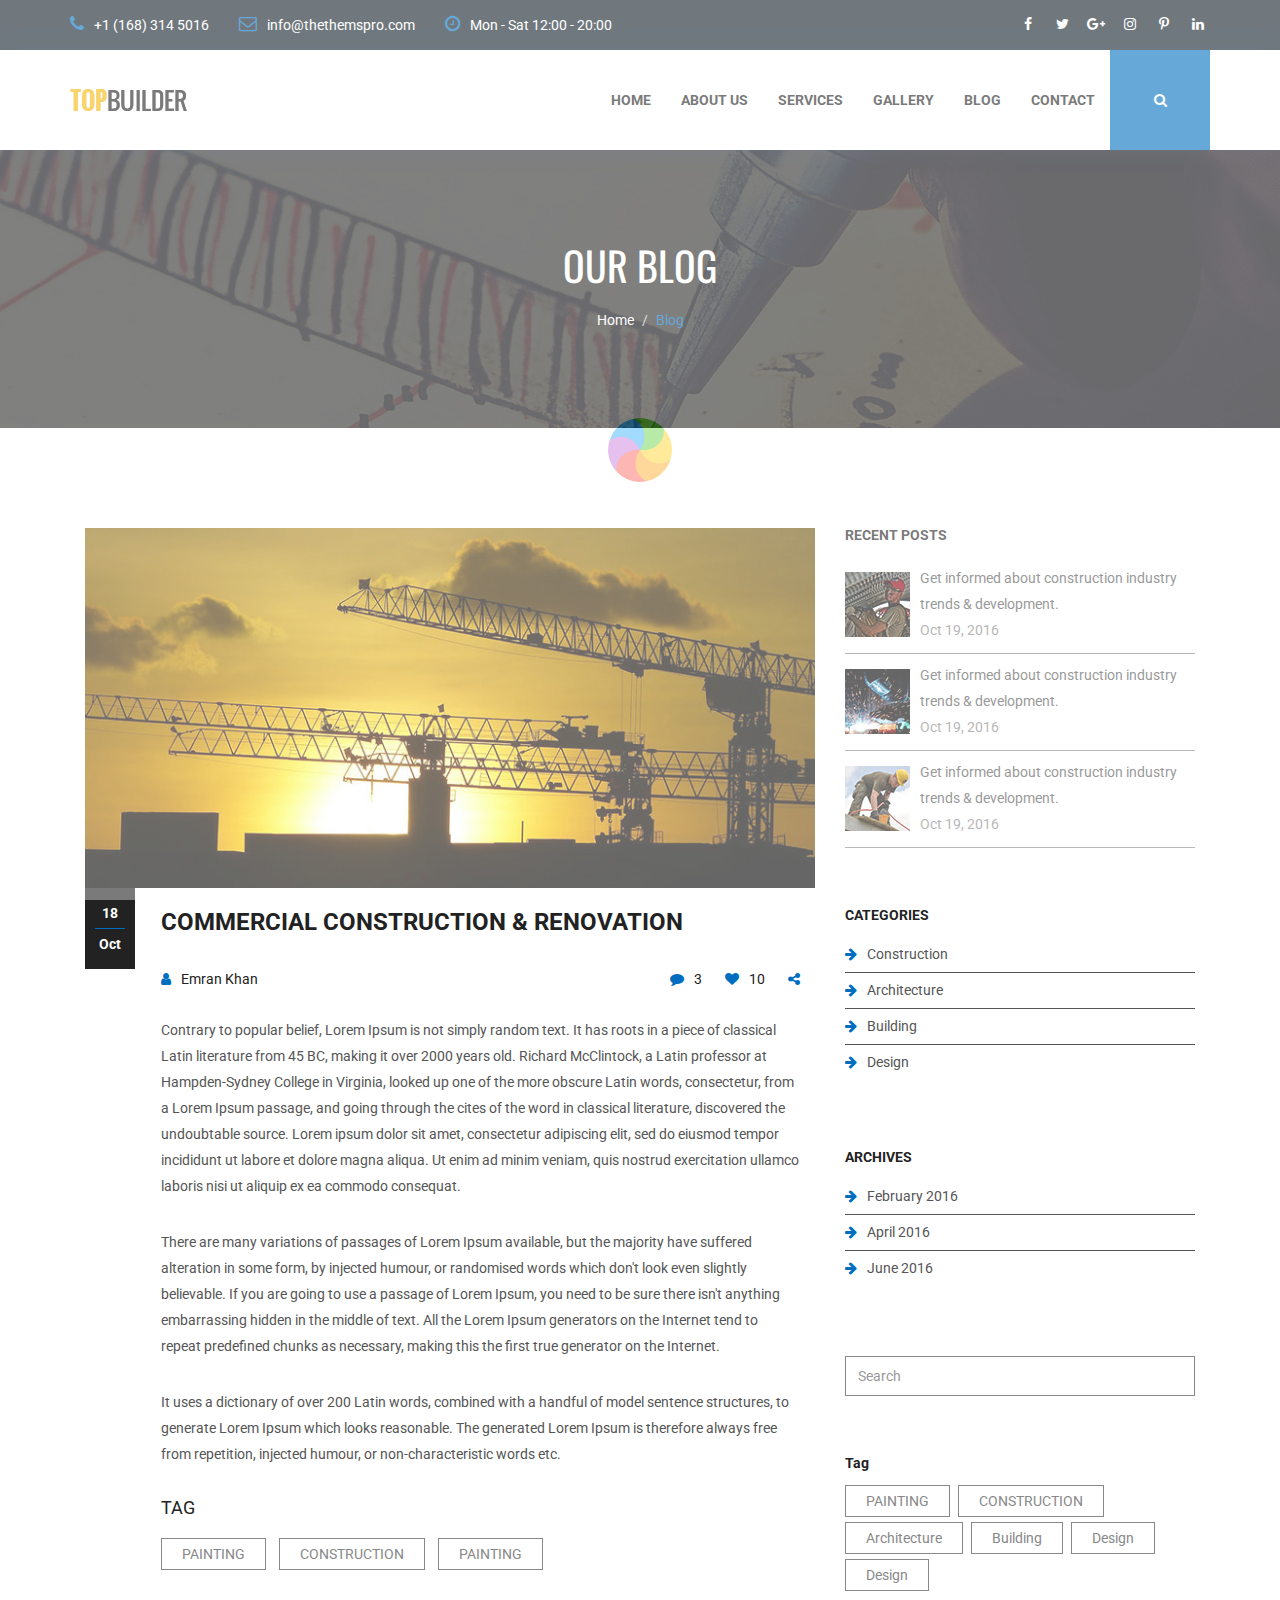
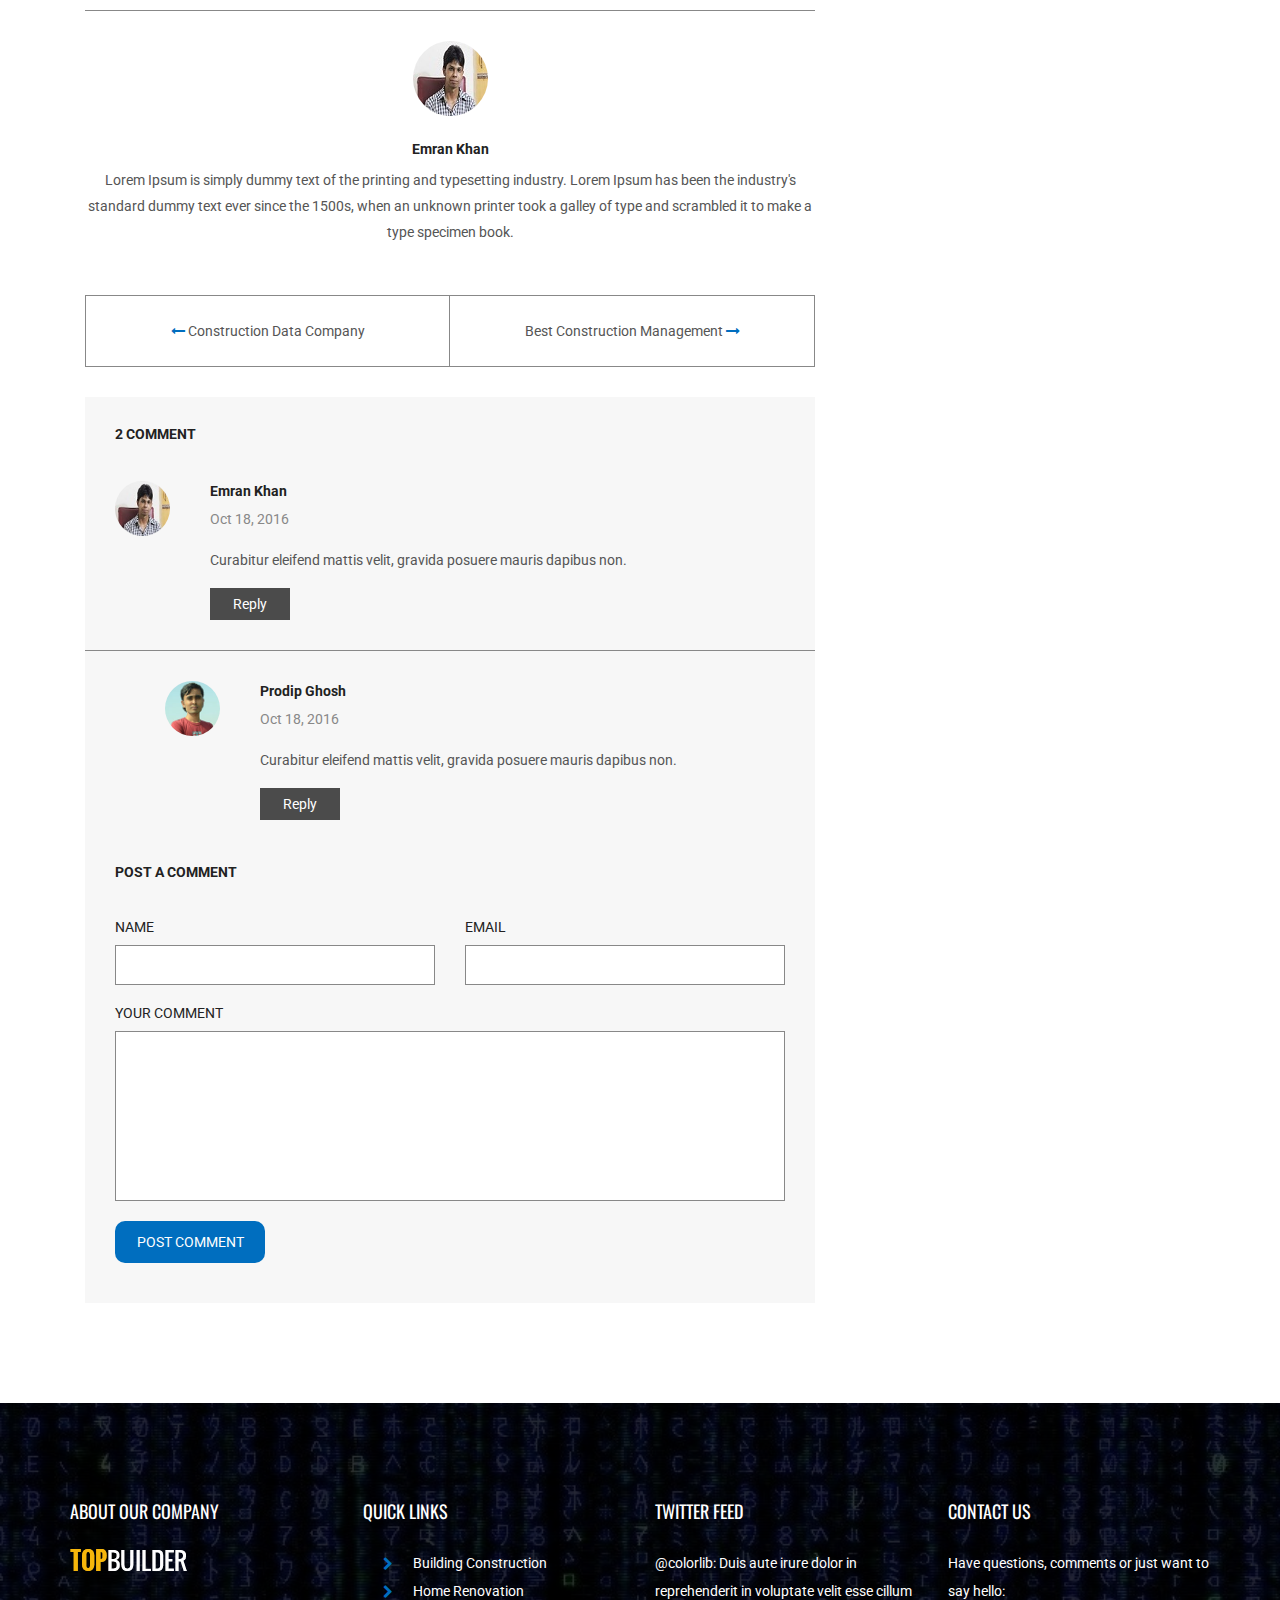
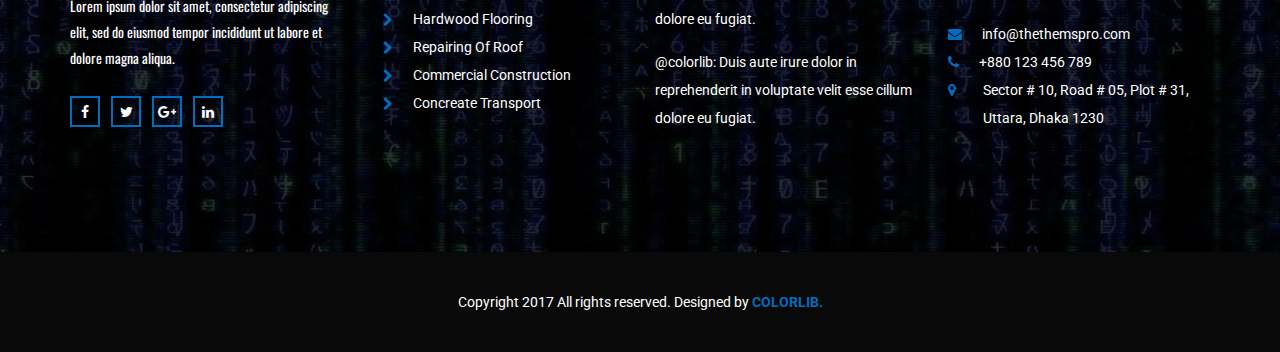
<file: blog.html>
<!DOCTYPE html>
<html lang="en">
<head>
    <meta charset="utf-8">
    <meta http-equiv="X-UA-Compatible" content="IE=edge">
    <meta name="viewport" content="width=device-width, initial-scale=1">

    <title>Topbuilder Construction Template</title>

    <!-- Favicon -->
    <link rel="icon" href="images/favicon.png" type="image/x-icon" />
    <!-- Bootstrap CSS -->
    <link href="css/bootstrap.min.css" rel="stylesheet">
    <!-- Animate CSS -->
    <link href="vendors/animate/animate.css" rel="stylesheet">
    <!-- Icon CSS-->
	<link rel="stylesheet" href="vendors/font-awesome/css/font-awesome.min.css">
    <!-- Camera Slider -->
    <link rel="stylesheet" href="vendors/camera-slider/camera.css">
    <!-- Owlcarousel CSS-->
	<link rel="stylesheet" type="text/css" href="vendors/owl_carousel/owl.carousel.css" media="all">

    <!--Theme Styles CSS-->
	<link rel="stylesheet" type="text/css" href="css/style.css" media="all" />

    <!-- WARNING: Respond.js doesn't work if you view the page via file:// -->
    <!--[if lt IE 9]>
    <script src="js/html5shiv.min.js"></script>
    <script src="js/respond.min.js"></script>
    <![endif]-->
</head>
<body>
    <!-- Preloader -->
    <div class="preloader"></div>

	<!-- Top Header_Area -->
	<section class="top_header_area">
	    <div class="container">
            <ul class="nav navbar-nav top_nav">
                <li><a href="#"><i class="fa fa-phone"></i>+1 (168) 314 5016</a></li>
                <li><a href="#"><i class="fa fa-envelope-o"></i>info@thethemspro.com</a></li>
                <li><a href="#"><i class="fa fa-clock-o"></i>Mon - Sat 12:00 - 20:00</a></li>
            </ul>
            <ul class="nav navbar-nav navbar-right social_nav">
                <li><a href="#"><i class="fa fa-facebook" aria-hidden="true"></i></a></li>
                <li><a href="#"><i class="fa fa-twitter" aria-hidden="true"></i></a></li>
                <li><a href="#"><i class="fa fa-google-plus" aria-hidden="true"></i></a></li>
                <li><a href="#"><i class="fa fa-instagram" aria-hidden="true"></i></a></li>
                <li><a href="#"><i class="fa fa-pinterest-p" aria-hidden="true"></i></a></li>
                <li><a href="#"><i class="fa fa-linkedin" aria-hidden="true"></i></a></li>
            </ul>
	    </div>
	</section>
	<!-- End Top Header_Area -->

	<!-- Header_Area -->
    <nav class="navbar navbar-default header_aera" id="main_navbar">
        <div class="container">
            <!-- searchForm -->
            <div class="searchForm">
                <form action="#" class="row m0">
                    <div class="input-group">
                        <span class="input-group-addon"><i class="fa fa-search"></i></span>
                        <input type="search" name="search" class="form-control" placeholder="Type & Hit Enter">
                        <span class="input-group-addon form_hide"><i class="fa fa-times"></i></span>
                    </div>
                </form>
            </div><!-- End searchForm -->
            <!-- Brand and toggle get grouped for better mobile display -->
            <div class="col-md-2 p0">
                <div class="navbar-header">
                    <button type="button" class="navbar-toggle collapsed" data-toggle="collapse" data-target="#min_navbar">
                    <span class="sr-only">Toggle navigation</span>
                    <span class="icon-bar"></span>
                    <span class="icon-bar"></span>
                    <span class="icon-bar"></span>
                    </button>
                    <a class="navbar-brand" href="index.html"><img src="images/logo.png" alt=""></a>
                </div>
            </div>

            <!-- Collect the nav links, forms, and other content for toggling -->
            <div class="col-md-10 p0">
                <div class="collapse navbar-collapse" id="min_navbar">
                    <ul class="nav navbar-nav navbar-right">
                        <li class="dropdown submenu">
                            <a href="#" class="dropdown-toggle" data-toggle="dropdown">Home</a>
                            <ul class="dropdown-menu">
                                <li><a href="index.html">Home</a></li>
                                <li><a href="index-2.html">Home 2</a></li>
                            </ul>
                        </li>
                        <li class="dropdown submenu">
                            <a href="#" class="dropdown-toggle" data-toggle="dropdown">About Us</a>
                            <ul class="dropdown-menu other_dropdwn">
                                <li><a href="about.html">About Us</a></li>
                                <li><a href="about-2.html">About Us-2</a></li>
                            </ul>
                        </li>
                        <li class="dropdown submenu">
                            <a href="#" class="dropdown-toggle" data-toggle="dropdown">Services</a>
                            <ul class="dropdown-menu other_dropdwn">
                                <li><a href="services.html">Services</a></li>
                                <li><a href="services-2.html">Services-2</a></li>
                            </ul>
                        </li>
                        <li><a href="#">Gallery</a></li>
                        <li class="dropdown submenu">
                            <a href="#" class="dropdown-toggle" data-toggle="dropdown">Blog</a>
                            <ul class="dropdown-menu">
                                <li><a href="blog.html">Blog</a></li>
                                <li><a href="blog-2.html">Blog-2</a></li>
                            </ul>
                        </li>
                        <li><a href="contact.html">Contact</a></li>
                        <li><a href="#" class="nav_searchFrom"><i class="fa fa-search"></i></a></li>
                    </ul>
                </div><!-- /.navbar-collapse -->
            </div>
        </div><!-- /.container -->
    </nav>
	<!-- End Header_Area -->

    <!-- Banner area -->
    <section class="banner_area" data-stellar-background-ratio="0.5">
        <h2>Our Blog</h2>
        <ol class="breadcrumb">
            <li><a href="index.html">Home</a></li>
            <li><a href="#" class="active">Blog</a></li>
        </ol>
    </section>
    <!-- End Banner area -->

    <!-- blog area -->
    <section class="blog_all">
        <div class="container">
            <div class="row m0 blog_row">
                <div class="col-sm-8 main_blog">
                    <img src="images/blog/blog_hed-1.jpg" alt="">
                    <div class="col-xs-1 p0">
                       <div class="blog_date">
                           <a href="#">18</a>
                            <a href="#">Oct</a>
                       </div>
                    </div>
                    <div class="col-xs-11 blog_content">
                        <a class="blog_heading" href="#">Commercial Construction &amp; Renovation</a>
                        <a class="blog_admin" href="#"><i class="fa fa-user" aria-hidden="true"></i>Emran Khan</a>
                        <ul class="like_share">
                            <li><a href="#"><i class="fa fa-comment" aria-hidden="true"></i>3</a></li>
                            <li><a href="#"><i class="fa fa-heart" aria-hidden="true"></i>10</a></li>
                            <li><a href="#"><i class="fa fa-share-alt" aria-hidden="true"></i></a></li>
                        </ul>
                        <p>Contrary to popular belief, Lorem Ipsum is not simply random text. It has roots in a piece of classical Latin literature from 45 BC, making it over 2000 years old. Richard McClintock, a Latin professor at Hampden-Sydney College in Virginia, looked up one of the more obscure Latin words, consectetur, from a Lorem Ipsum passage, and going through the cites of the word in classical literature, discovered the undoubtable source. Lorem ipsum dolor sit amet, consectetur adipiscing elit, sed do eiusmod tempor incididunt ut labore et dolore magna aliqua. Ut enim ad minim veniam, quis nostrud exercitation ullamco laboris nisi ut aliquip ex ea commodo consequat.</p>
                        <p>There are many variations of passages of Lorem Ipsum available, but the majority have suffered alteration in some form, by injected humour, or randomised words which don't look even slightly believable. If you are going to use a passage of Lorem Ipsum, you need to be sure there isn't anything embarrassing hidden in the middle of text. All the Lorem Ipsum generators on the Internet tend to repeat predefined chunks as necessary, making this the first true generator on the Internet.</p>
                        <p>It uses a dictionary of over 200 Latin words, combined with a handful of model sentence structures, to generate Lorem Ipsum which looks reasonable. The generated Lorem Ipsum is therefore always free from repetition, injected humour, or non-characteristic words etc.</p>
                        <div class="tag">
                            <h4>TAG</h4>
                            <a href="#">PAINTING</a>
                            <a href="#">CONSTRUCTION</a>
                            <a href="#">PAINTING</a>
                        </div>
                    </div>
                    <div class="client_text">
                        <img class="img-circle" src="images/testimonial-4.jpg" alt="">
                        <a class="client_name" href="#">Emran Khan</a>
                        <p>Lorem Ipsum is simply dummy text of the printing and typesetting industry. Lorem Ipsum has been the industry's standard dummy text ever since the 1500s, when an unknown printer took a galley of type and scrambled it to make a type specimen book.</p>
                        <a class="control button_all" href="#"><i class="fa fa-long-arrow-left" aria-hidden="true"></i> Construction Data Company</a>
                        <a class="control button_all" href="#">Best Construction Management <i class="fa fa-long-arrow-right" aria-hidden="true"></i></a>
                    </div>
                    <div class="comment_area">
                        <h3>2 Comment</h3>
                        <div class="media">
                            <div class="media-left">
                                <a href="#">
                                    <img class="media-object" src="images/testimonial-4.jpg" alt="">
                                </a>
                            </div>
                            <div class="media-body">
                                <a class="media-heading" href="#">Emran Khan</a>
                                <h5>Oct 18, 2016</h5>
                                <p>Curabitur eleifend mattis velit, gravida posuere mauris dapibus non.</p>
                                <a class="reply" href="#">Reply</a>
                            </div>
                        </div>
                    </div>
                    <div class="comment_area reply_comment">
                        <div class="media">
                            <div class="media-left">
                                <a href="#">
                                    <img class="media-object" src="images/testimonial-1.jpg" alt="">
                                </a>
                            </div>
                            <div class="media-body">
                                <a class="media-heading" href="#">Prodip Ghosh</a>
                                <h5>Oct 18, 2016</h5>
                                <p>Curabitur eleifend mattis velit, gravida posuere mauris dapibus non.</p>
                                <a class="reply" href="#">Reply</a>
                            </div>
                        </div>
                    </div>
                    <div class="post_comment">
                        <h3>Post A Comment</h3>
                        <form class="comment_box">
                           <div class="col-md-6">
                               <h4>Name</h4>
                               <input type="text" class="form-control input_box" id="fullname" placeholder="">
                           </div>
                           <div class="col-md-6">
                               <h4>Email</h4>
                               <input type="text" class="form-control input_box" id="email" placeholder="">
                           </div>
                           <div class="col-md-12">
                               <h4>Your Comment</h4>
                               <textarea class="form-control input_box" placeholder=""></textarea>
                               <button type="submit">Post Comment</button>
                           </div>
                        </form>
                    </div>
                </div>
                <div class="col-sm-4 widget_area">
                    <div class="resent">
                        <h3>RECENT POSTS</h3>
                        <div class="media">
                            <div class="media-left">
                                <a href="#">
                                    <img class="media-object" src="images/blog/rs-1.jpg" alt="">
                                </a>
                            </div>
                            <div class="media-body">
                                <a href="">Get informed about construction industry trends &amp; development.</a>
                                <h6>Oct 19, 2016</h6>
                            </div>
                        </div>
                        <div class="media">
                            <div class="media-left">
                                <a href="#">
                                    <img class="media-object" src="images/blog/rs-2.jpg" alt="">
                                </a>
                            </div>
                            <div class="media-body">
                                <a href="">Get informed about construction industry trends &amp; development.</a>
                                <h6>Oct 19, 2016</h6>
                            </div>
                        </div>
                        <div class="media">
                            <div class="media-left">
                                <a href="#">
                                    <img class="media-object" src="images/blog/rs-3.jpg" alt="">
                                </a>
                            </div>
                            <div class="media-body">
                                <a href="">Get informed about construction industry trends &amp; development.</a>
                                <h6>Oct 19, 2016</h6>
                            </div>
                        </div>
                    </div>
                    <div class="resent">
                        <h3>CATEGORIES</h3>
                        <ul class="architecture">
                            <li><a href="#"><i class="fa fa-arrow-right" aria-hidden="true"></i>Construction</a></li>
                            <li><a href="#"><i class="fa fa-arrow-right" aria-hidden="true"></i>Architecture</a></li>
                            <li><a href="#"><i class="fa fa-arrow-right" aria-hidden="true"></i>Building</a></li>
                            <li><a href="#"><i class="fa fa-arrow-right" aria-hidden="true"></i>Design</a></li>
                        </ul>
                    </div>
                    <div class="resent">
                        <h3>ARCHIVES</h3>
                        <ul class="architecture">
                            <li><a href="#"><i class="fa fa-arrow-right" aria-hidden="true"></i>February 2016</a></li>
                            <li><a href="#"><i class="fa fa-arrow-right" aria-hidden="true"></i>April 2016</a></li>
                            <li><a href="#"><i class="fa fa-arrow-right" aria-hidden="true"></i>June 2016</a></li>
                        </ul>
                    </div>
                    <div class="search">
                        <input type="search" name="search" class="form-control" placeholder="Search">
                    </div>
                    <div class="resent">
                        <h3>Tag</h3>
                        <ul class="tag">
                            <li><a href="#">PAINTING</a></li>
                            <li><a href="#">CONSTRUCTION</a></li>
                            <li><a href="#">Architecture</a></li>
                            <li><a href="#">Building</a></li>
                            <li><a href="#">Design</a></li>
                            <li><a href="#">Design</a></li>
                        </ul>
                    </div>
                </div>
            </div>
        </div>
    </section>
    <!-- End blog area -->

    <!-- Footer Area -->
    <footer class="footer_area">
        <div class="container">
            <div class="footer_row row">
                <div class="col-md-3 col-sm-6 footer_about">
                    <h2>ABOUT OUR COMPANY</h2>
                    <img src="images/footer-logo.png" alt="">
                    <p>Lorem ipsum dolor sit amet, consectetur adipiscing elit, sed do eiusmod tempor incididunt ut labore et dolore magna aliqua.</p>
                    <ul class="socail_icon">
                        <li><a href="#"><i class="fa fa-facebook" aria-hidden="true"></i></a></li>
                        <li><a href="#"><i class="fa fa-twitter" aria-hidden="true"></i></a></li>
                        <li><a href="#"><i class="fa fa-google-plus" aria-hidden="true"></i></a></li>
                        <li><a href="#"><i class="fa fa-linkedin" aria-hidden="true"></i></a></li>
                    </ul>
                </div>
                <div class="col-md-3 col-sm-6 footer_about quick">
                    <h2>Quick links</h2>
                    <ul class="quick_link">
                        <li><a href="#"><i class="fa fa-chevron-right"></i>Building Construction</a></li>
                        <li><a href="#"><i class="fa fa-chevron-right"></i>Home Renovation</a></li>
                        <li><a href="#"><i class="fa fa-chevron-right"></i>Hardwood Flooring</a></li>
                        <li><a href="#"><i class="fa fa-chevron-right"></i>Repairing Of Roof</a></li>
                        <li><a href="#"><i class="fa fa-chevron-right"></i>Commercial Construction</a></li>
                        <li><a href="#"><i class="fa fa-chevron-right"></i>Concreate Transport</a></li>
                    </ul>
                </div>
                <div class="col-md-3 col-sm-6 footer_about">
                    <h2>Twitter Feed</h2>
                    <a href="#" class="twitter">@colorlib: Duis aute irure dolor in reprehenderit in voluptate velit esse cillum dolore eu fugiat.</a>
                    <a href="#" class="twitter">@colorlib: Duis aute irure dolor in reprehenderit in voluptate velit esse cillum dolore eu fugiat.</a>
                </div>
                <div class="col-md-3 col-sm-6 footer_about">
                    <h2>CONTACT US</h2>
                    <address>
                        <p>Have questions, comments or just want to say hello:</p>
                        <ul class="my_address">
                            <li><a href="#"><i class="fa fa-envelope" aria-hidden="true"></i>info@thethemspro.com</a></li>
                            <li><a href="#"><i class="fa fa-phone" aria-hidden="true"></i>+880 123 456 789</a></li>
                            <li><a href="#"><i class="fa fa-map-marker" aria-hidden="true"></i><span>Sector # 10, Road # 05, Plot # 31, Uttara, Dhaka 1230 </span></a></li>
                        </ul>
                    </address>
                </div>
            </div>
        </div>
        <div class="copyright_area">
            Copyright 2017 All rights reserved. Designed by <a href="https://colorlib.com">Colorlib.</a>
        </div>
    </footer>
    <!-- End Footer Area -->

    <!-- jQuery JS -->
    <script src="js/jquery-1.12.0.min.js"></script>
    <!-- Bootstrap JS -->
    <script src="js/bootstrap.min.js"></script>
    <!-- Animate JS -->
    <script src="vendors/animate/wow.min.js"></script>
    <!-- Camera Slider -->
    <script src="vendors/camera-slider/jquery.easing.1.3.js"></script>
    <script src="vendors/camera-slider/camera.min.js"></script>
    <!-- Isotope JS -->
    <script src="vendors/isotope/imagesloaded.pkgd.min.js"></script>
    <script src="vendors/isotope/isotope.pkgd.min.js"></script>
    <!-- Progress JS -->
    <script src="vendors/Counter-Up/jquery.counterup.min.js"></script>
    <script src="vendors/Counter-Up/waypoints.min.js"></script>
    <!-- Owlcarousel JS -->
    <script src="vendors/owl_carousel/owl.carousel.min.js"></script>
    <!-- Stellar JS -->
    <script src="vendors/stellar/jquery.stellar.js"></script>
    <!-- Theme JS -->
    <script src="js/theme.js"></script>
</body>
</html>
</file>
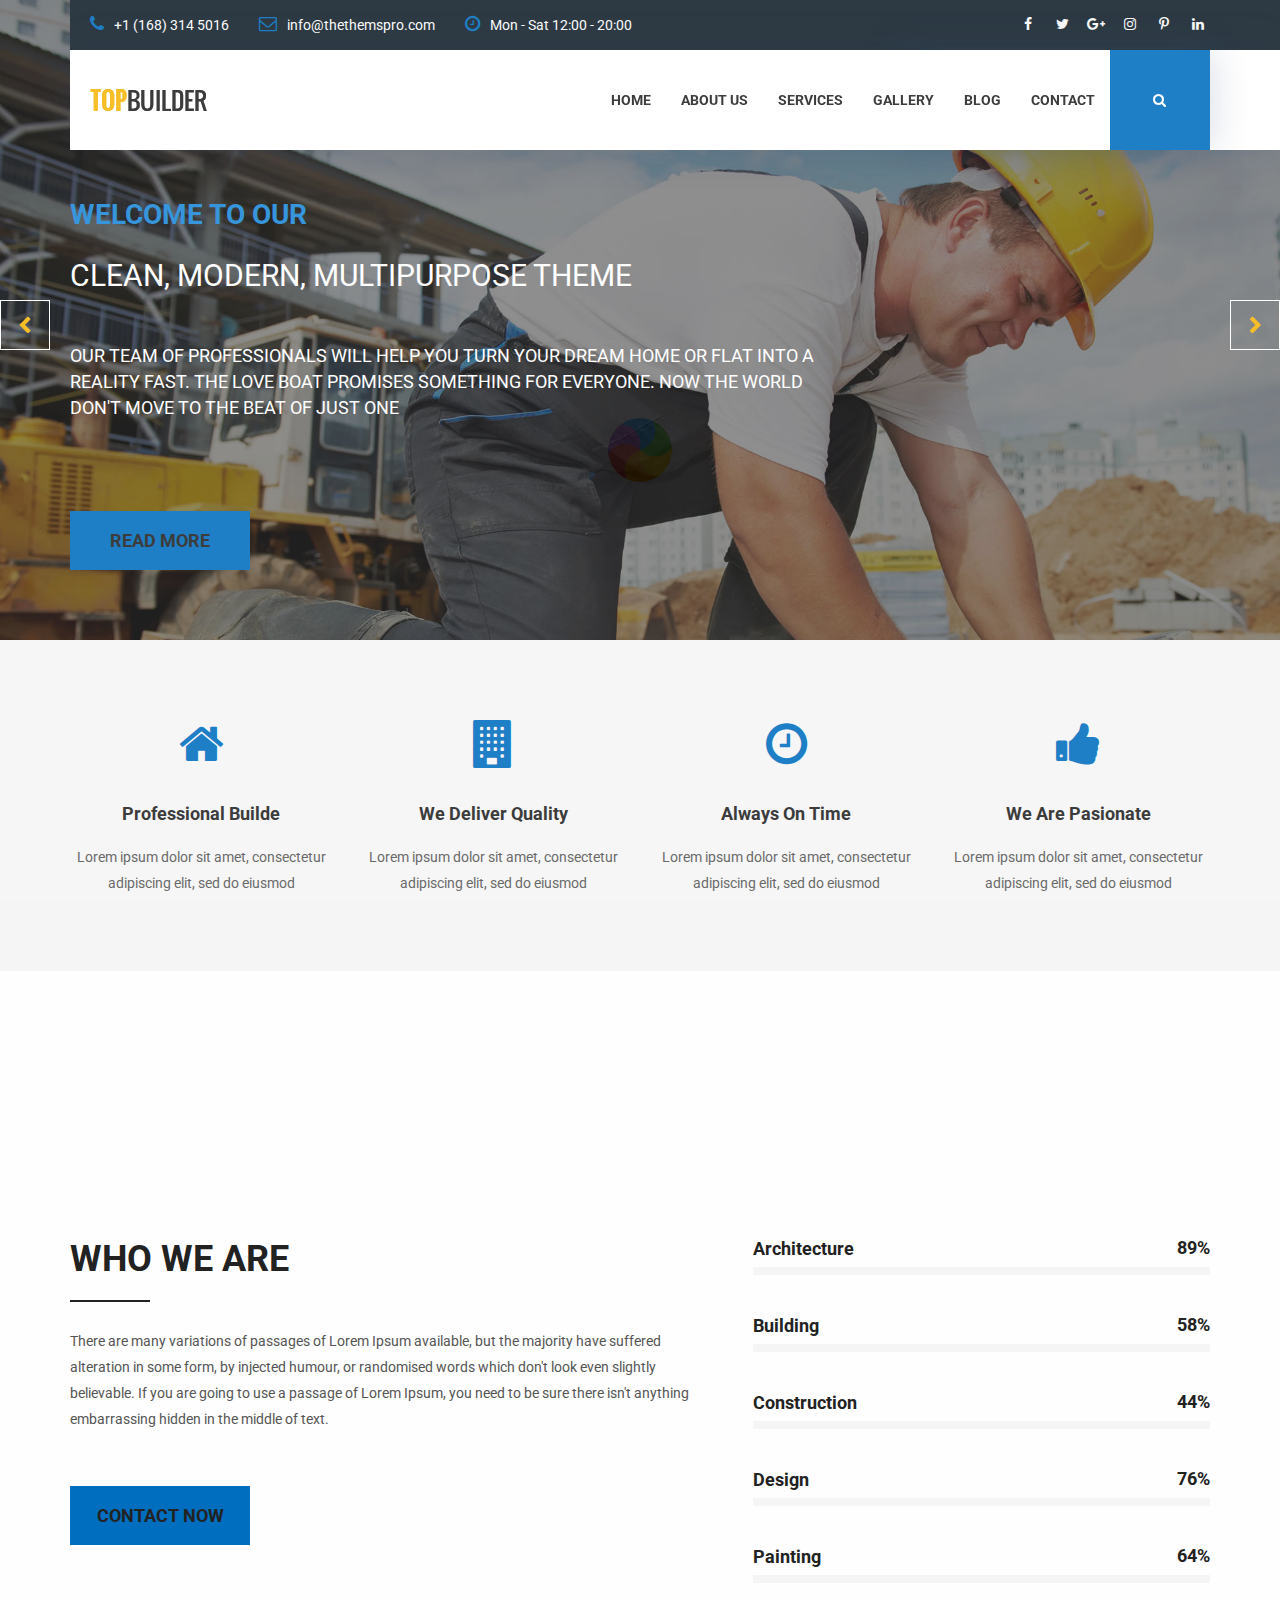
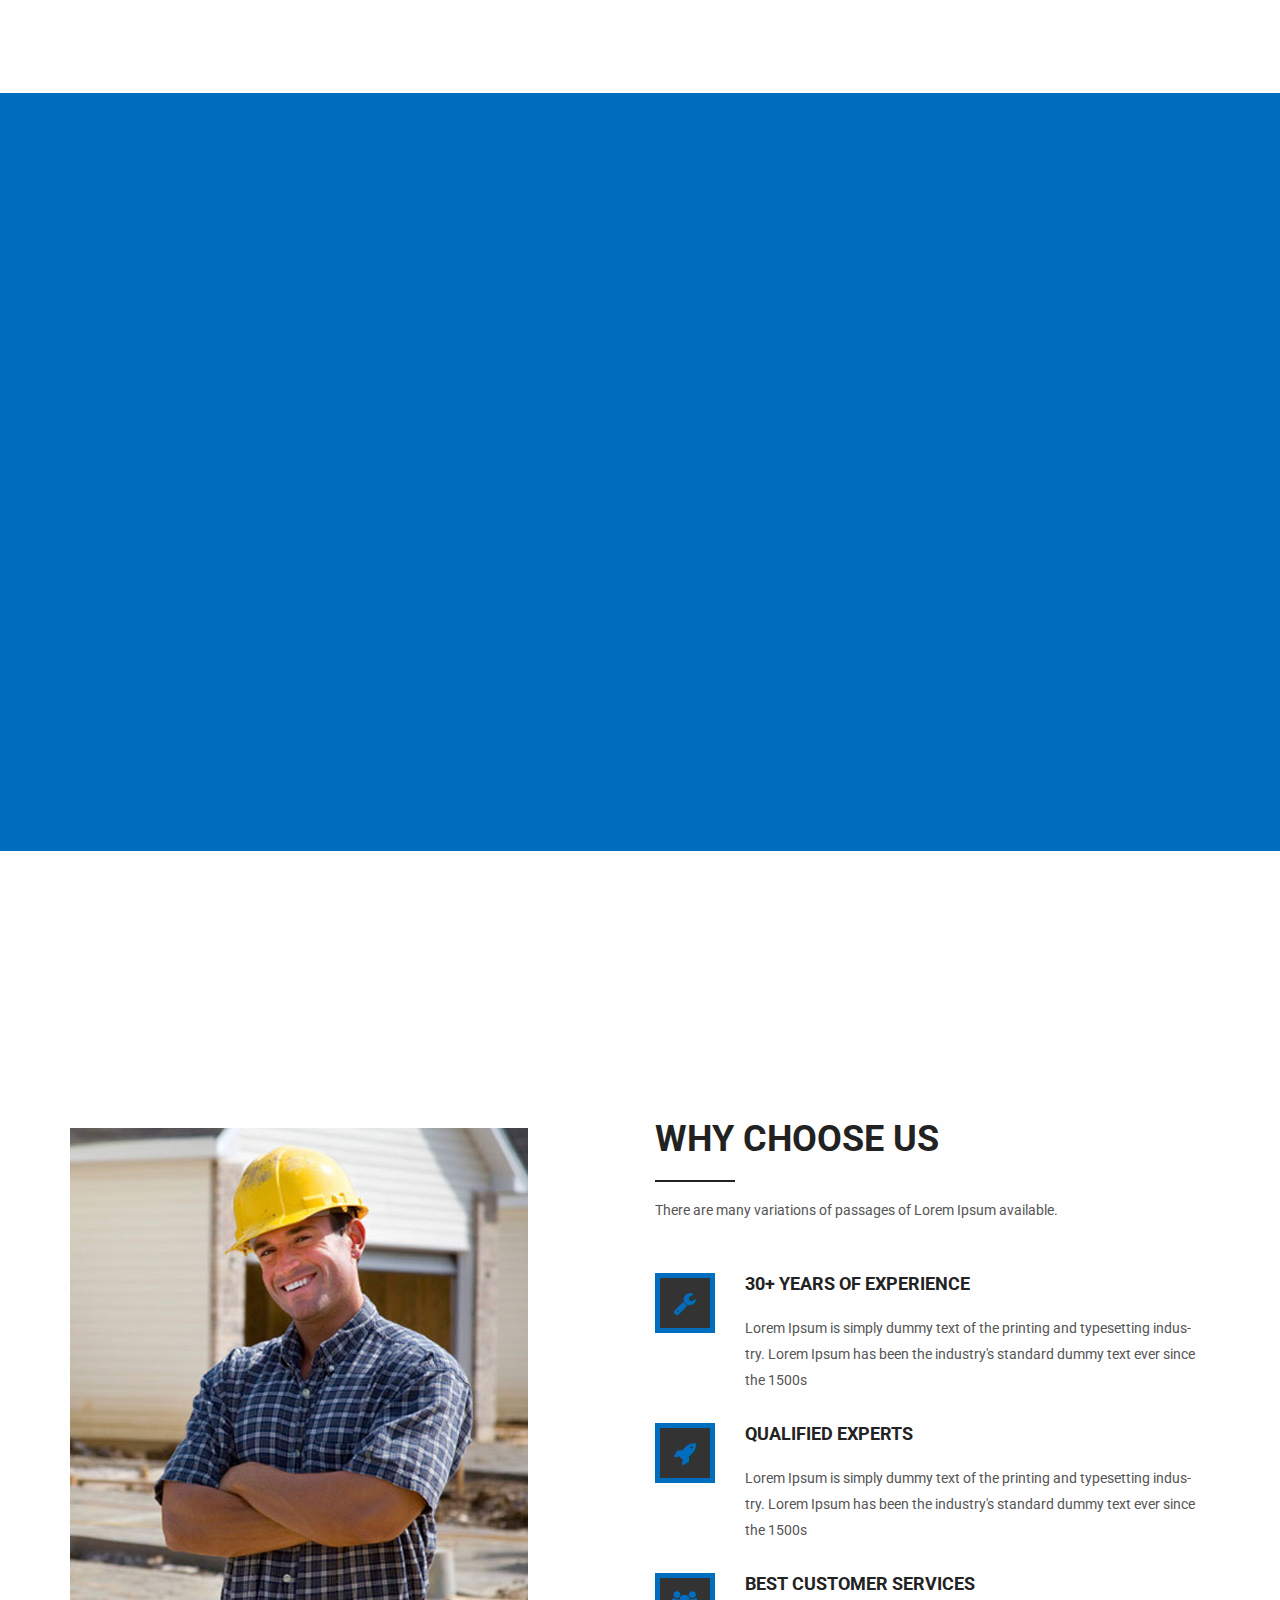
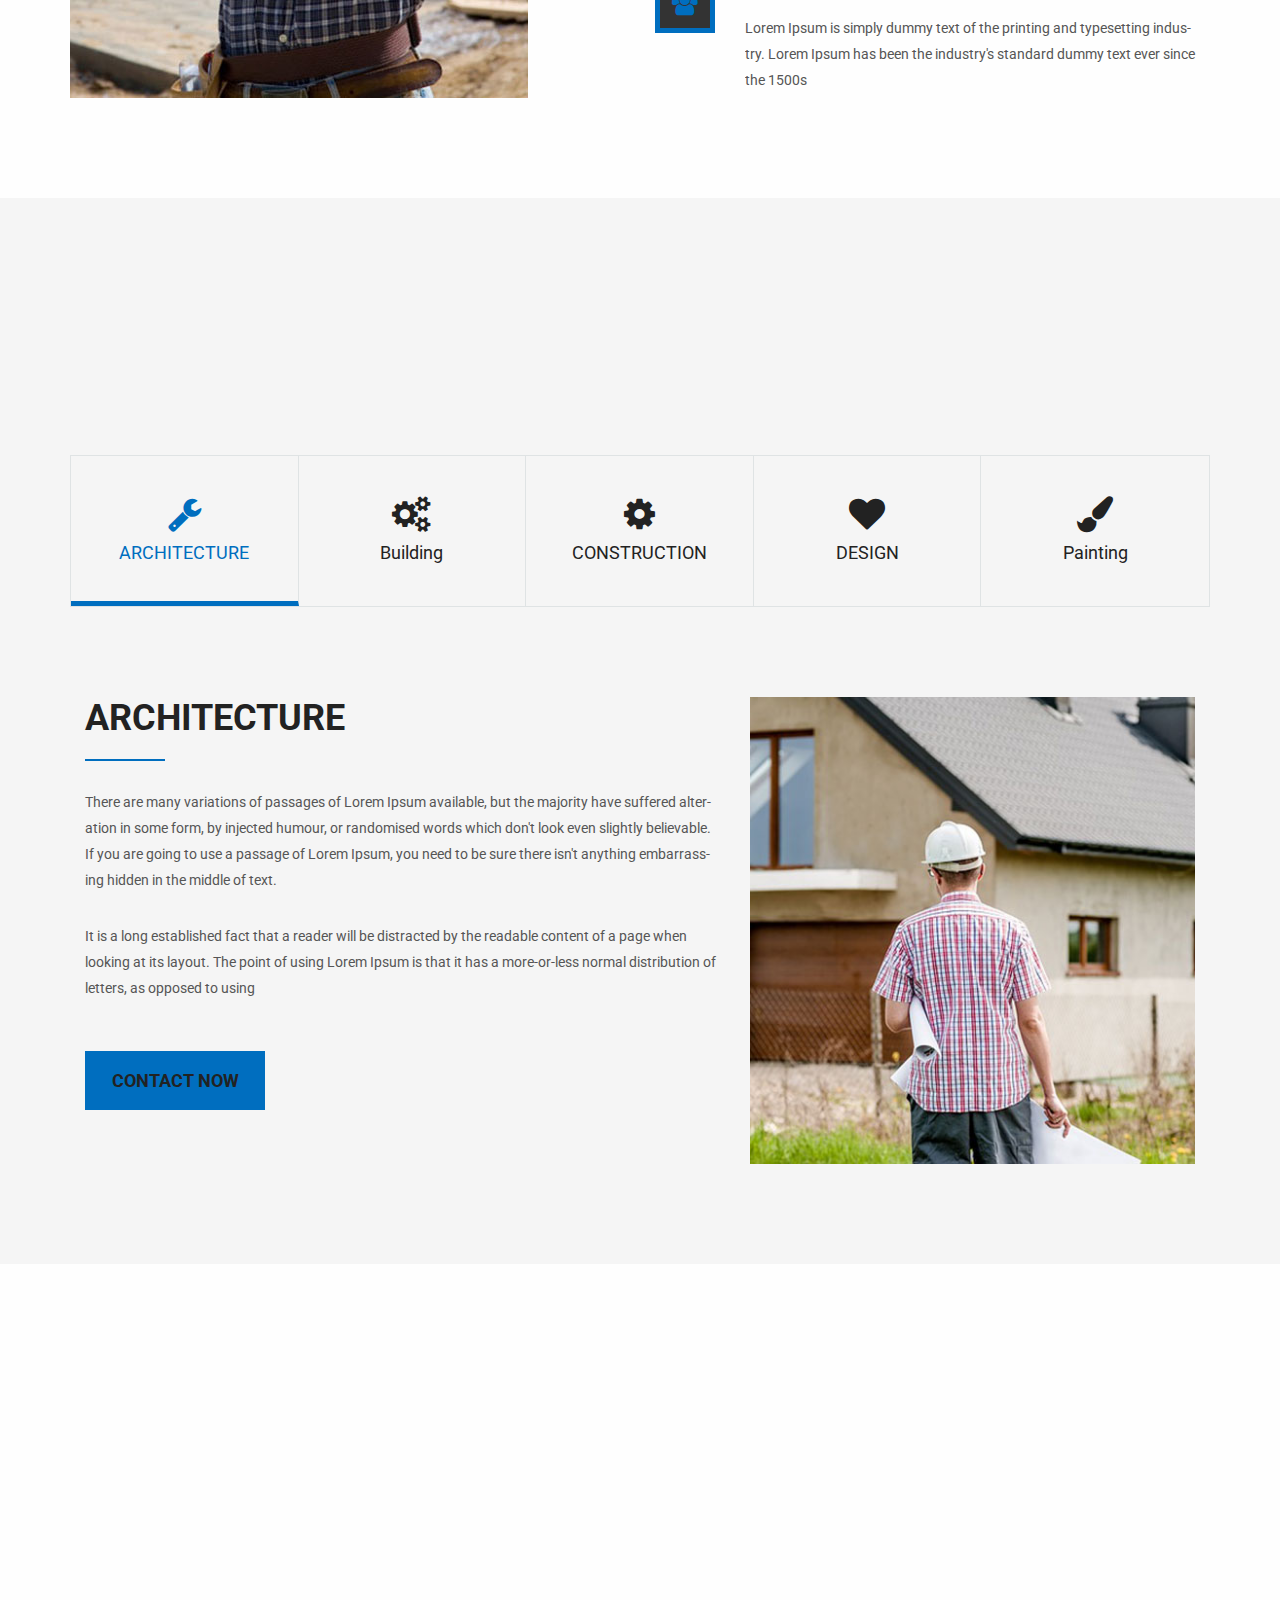
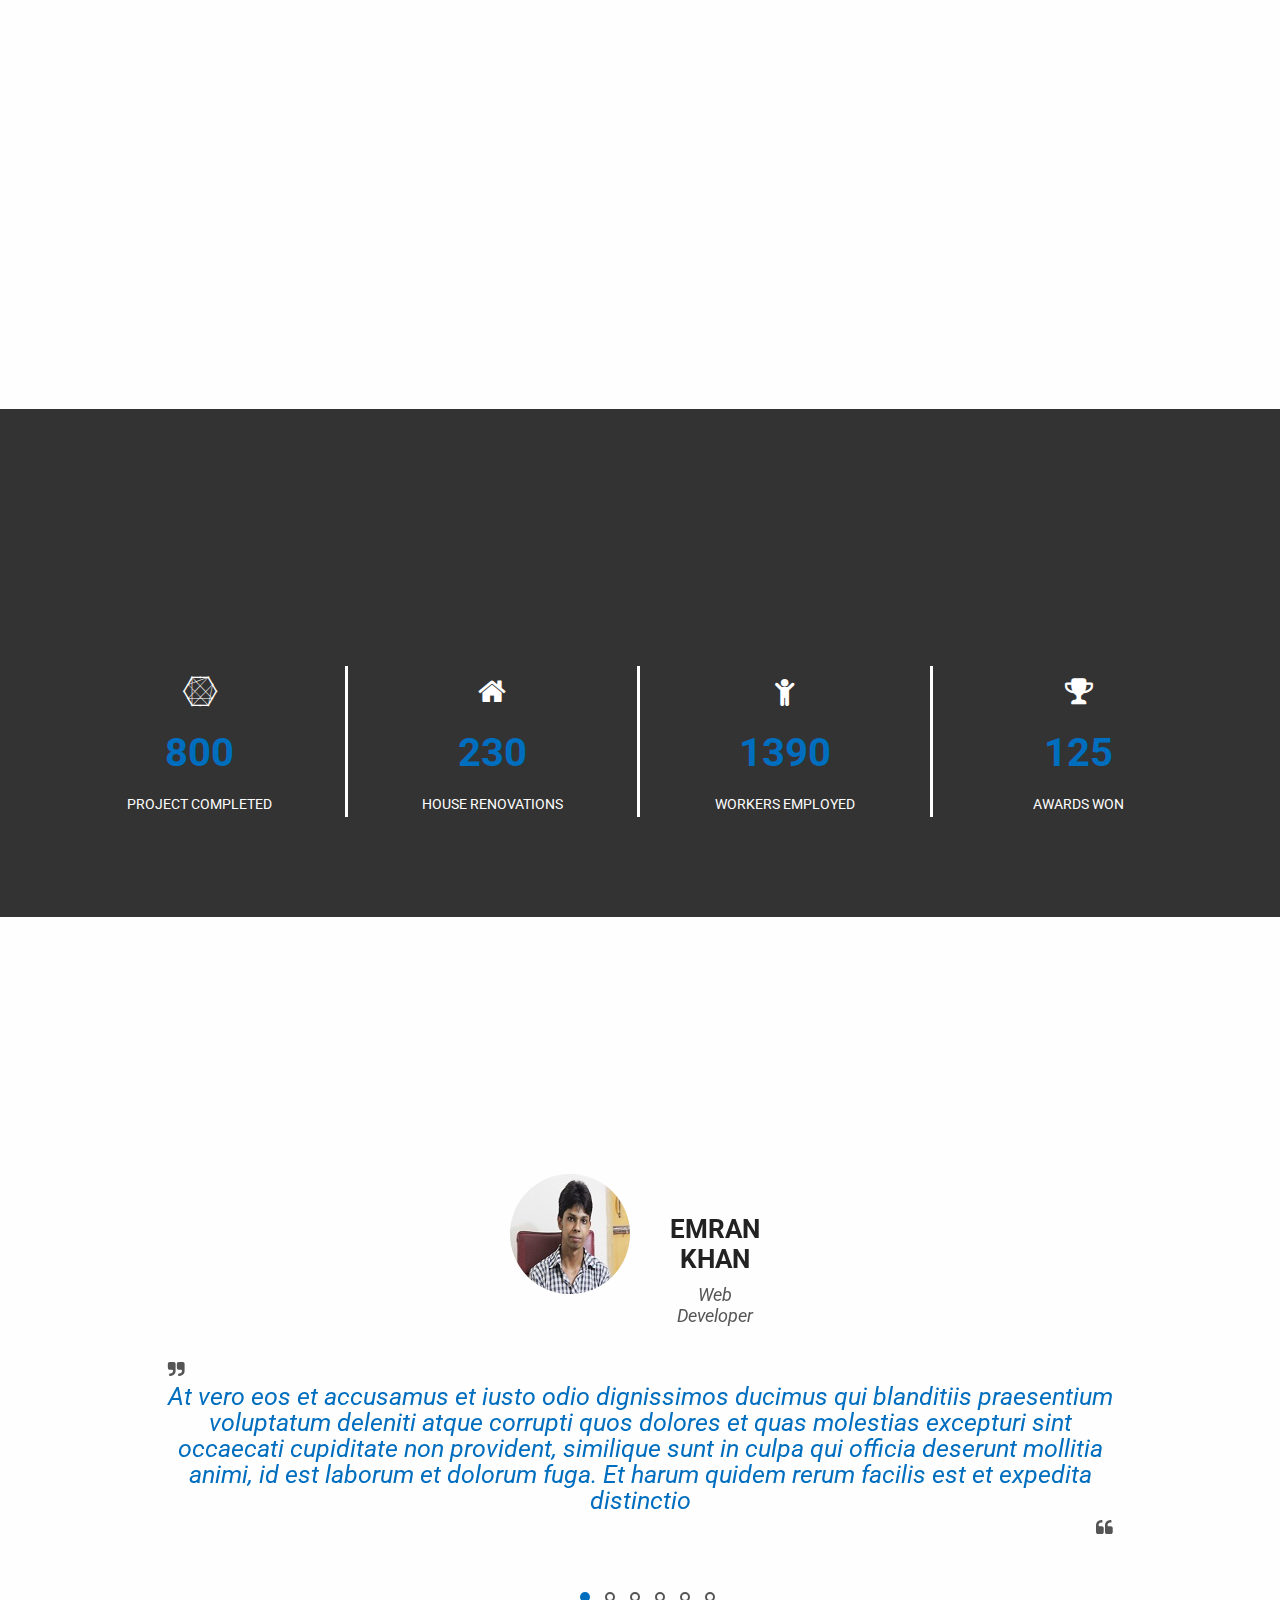
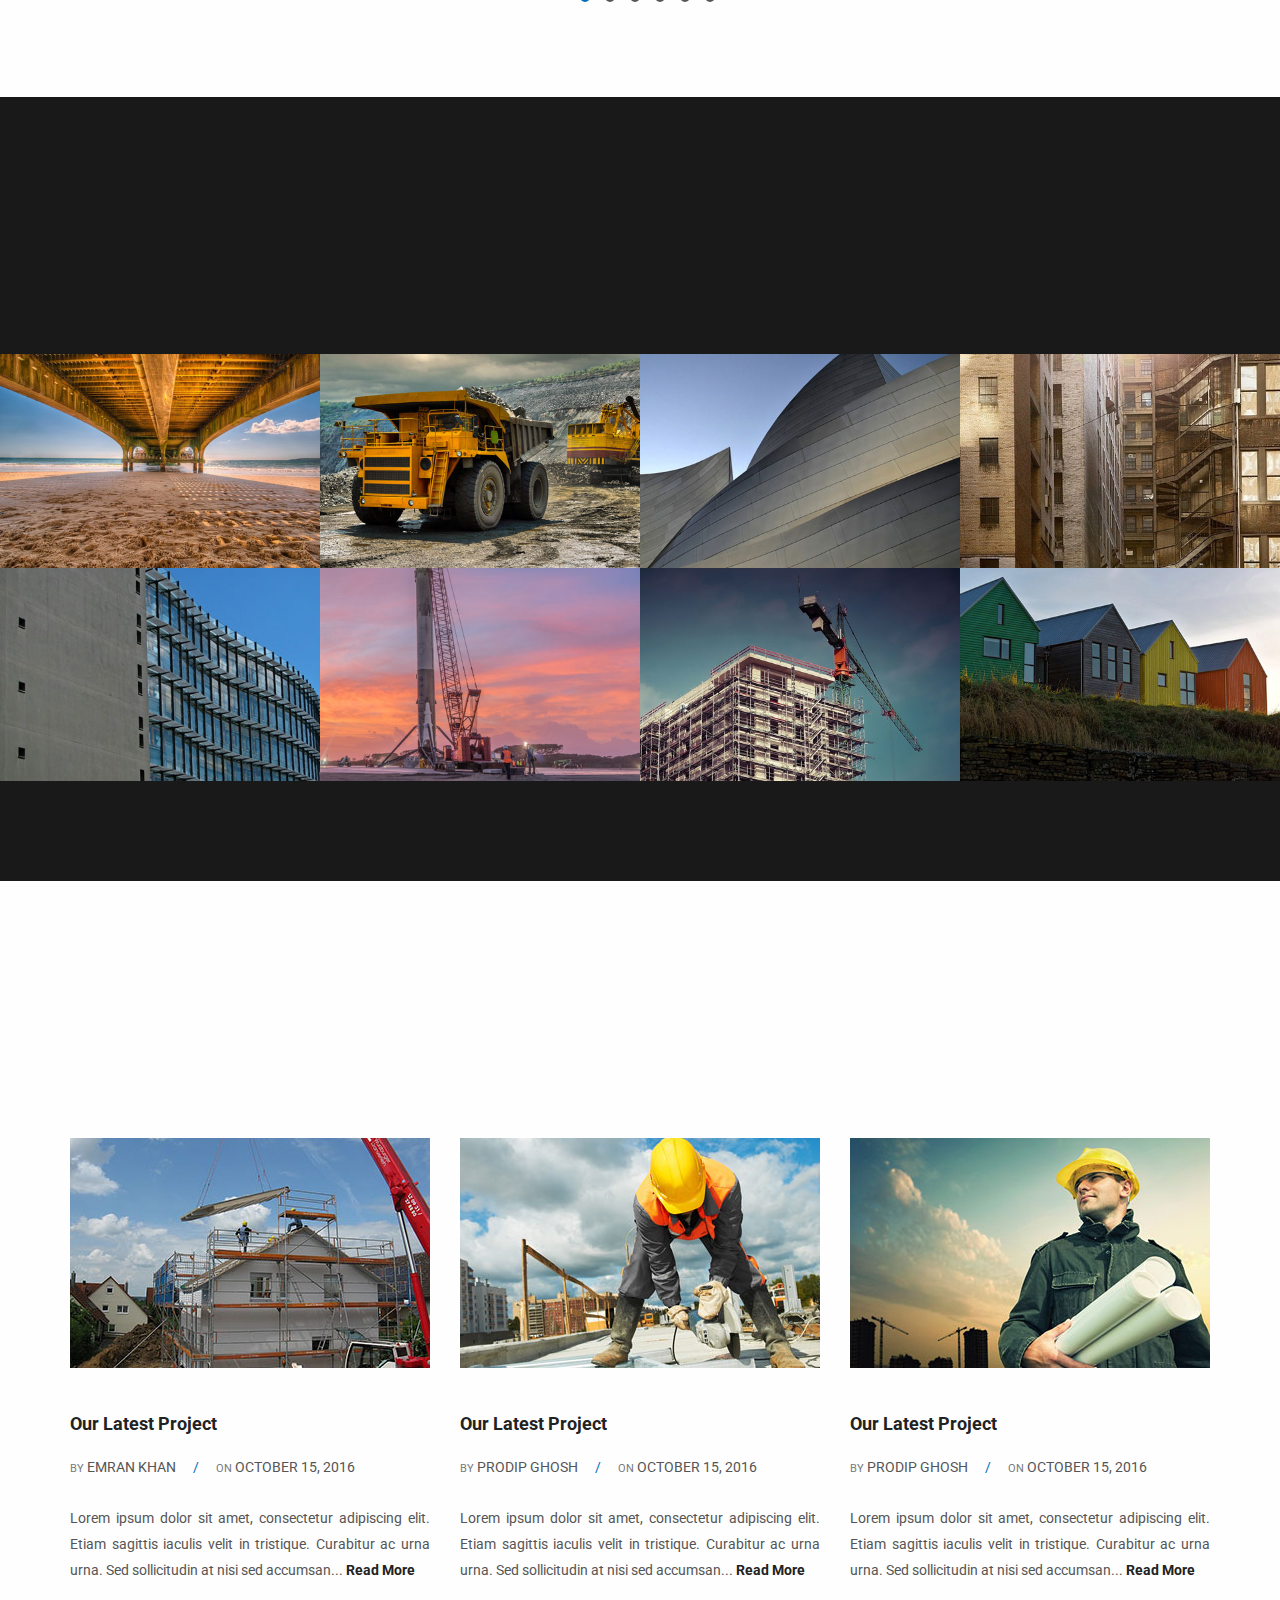
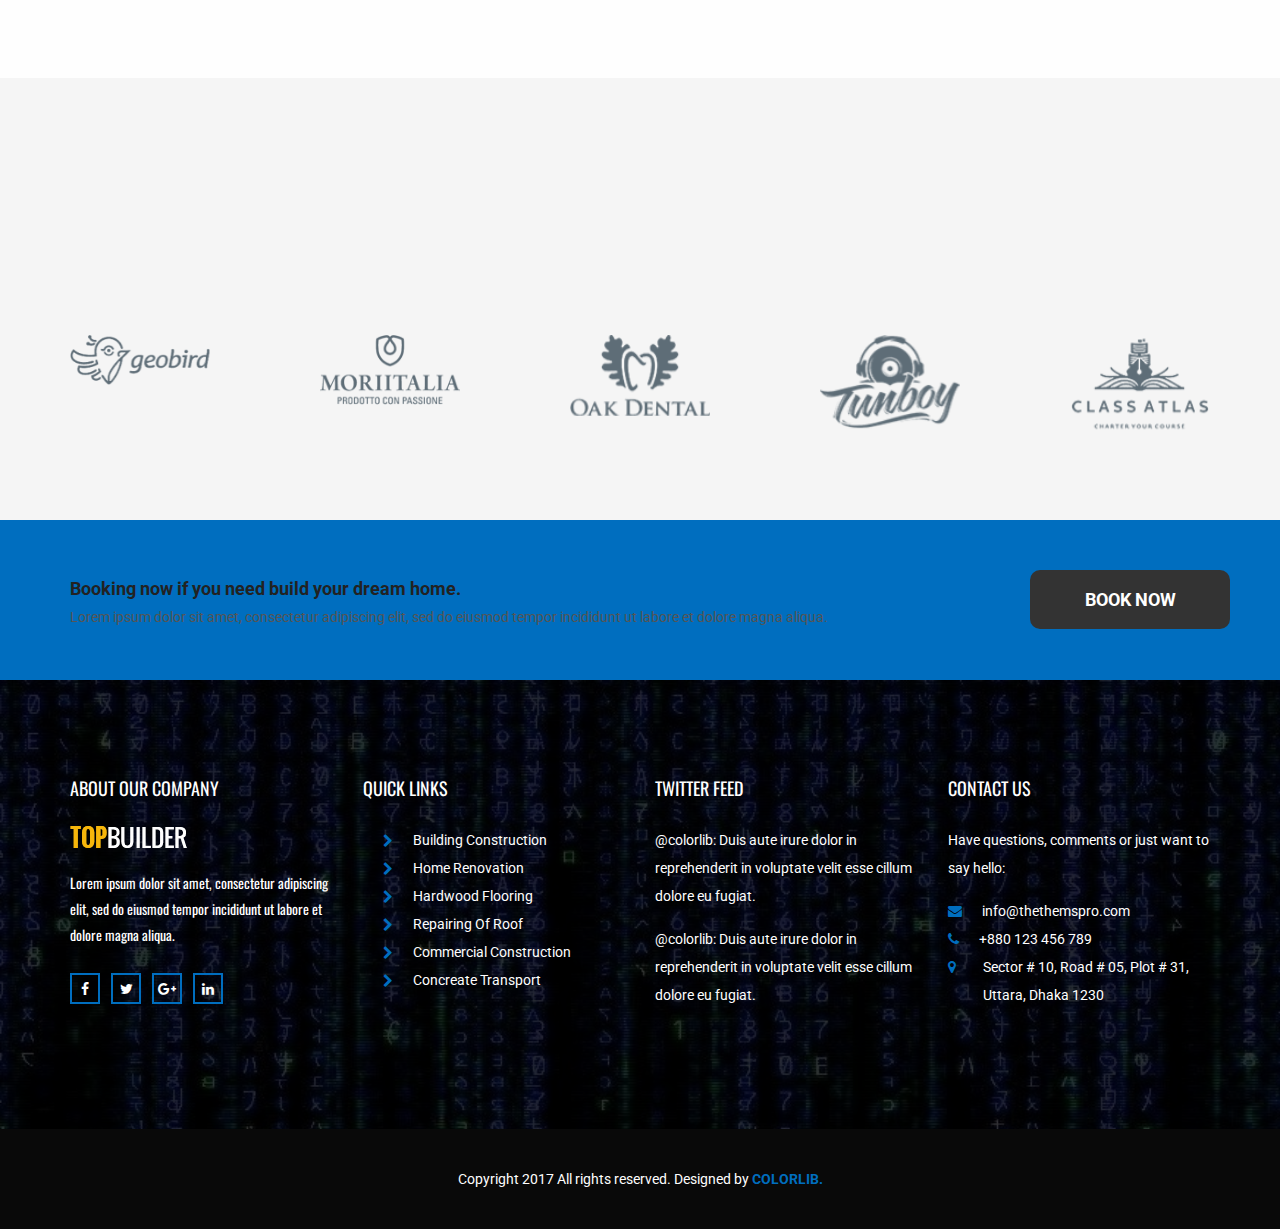
<file: index-2.html>
<!DOCTYPE html>
<html lang="en">
<head>
    <meta charset="utf-8">
    <meta http-equiv="X-UA-Compatible" content="IE=edge">
    <meta name="viewport" content="width=device-width, initial-scale=1">

    <title>Topbuilder Construction Template</title>

    <!-- Favicon -->
    <link rel="icon" href="images/favicon.png" type="image/x-icon" />
    <!-- Bootstrap CSS -->
    <link href="css/bootstrap.min.css" rel="stylesheet">
    <!-- Animate CSS -->
    <link href="vendors/animate/animate.css" rel="stylesheet">
    <!-- Icon CSS-->
	<link rel="stylesheet" href="vendors/font-awesome/css/font-awesome.min.css">
    <!-- Camera Slider -->
    <link rel="stylesheet" href="vendors/camera-slider/camera.css">
    <!-- Owlcarousel CSS-->
	<link rel="stylesheet" type="text/css" href="vendors/owl_carousel/owl.carousel.css" media="all">

    <!--Theme Styles CSS-->
	<link rel="stylesheet" type="text/css" href="css/style.css" media="all" />

    <!-- WARNING: Respond.js doesn't work if you view the page via file:// -->
    <!--[if lt IE 9]>
    <script src="js/html5shiv.min.js"></script>
    <script src="js/respond.min.js"></script>
    <![endif]-->
</head>
<body>
    <!-- Preloader -->
    <div class="preloader"></div>

    <header class="all_header navbar-fixed-top">
        <!-- Top Header_Area -->
        <section class="top_header_area top_header">
            <div class="container">
               <div class="right_top_header">
                    <ul class="nav navbar-nav top_nav">
                        <li><a href="#"><i class="fa fa-phone"></i>+1 (168) 314 5016</a></li>
                        <li><a href="#"><i class="fa fa-envelope-o"></i>info@thethemspro.com</a></li>
                        <li><a href="#"><i class="fa fa-clock-o"></i>Mon - Sat 12:00 - 20:00</a></li>
                    </ul>
                    <ul class="nav navbar-nav navbar-right social_nav">
                        <li><a href="#"><i class="fa fa-facebook" aria-hidden="true"></i></a></li>
                        <li><a href="#"><i class="fa fa-twitter" aria-hidden="true"></i></a></li>
                        <li><a href="#"><i class="fa fa-google-plus" aria-hidden="true"></i></a></li>
                        <li><a href="#"><i class="fa fa-instagram" aria-hidden="true"></i></a></li>
                        <li><a href="#"><i class="fa fa-pinterest-p" aria-hidden="true"></i></a></li>
                        <li><a href="#"><i class="fa fa-linkedin" aria-hidden="true"></i></a></li>
                    </ul>
               </div>
            </div>
        </section>
        <!-- End Top Header_Area -->

        <!-- Header_Area -->
        <nav class="navbar navbar-default header_aera header_aera_tow" id="main_navbar">
            <div class="container">
                <!-- searchForm -->
                <div class="searchForm">
                    <form action="#" class="row m0">
                        <div class="input-group">
                            <span class="input-group-addon"><i class="fa fa-search"></i></span>
                            <input type="search" name="search" class="form-control" placeholder="Type & Hit Enter">
                            <span class="input-group-addon form_hide"><i class="fa fa-times"></i></span>
                        </div>
                    </form>
                </div><!-- End searchForm -->
                <!-- Brand and toggle get grouped for better mobile display -->
                <div class="navbar_right_fulid">
                    <div class="col-md-2 p0">
                        <div class="navbar-header">
                            <button type="button" class="navbar-toggle collapsed" data-toggle="collapse" data-target="#min_navbar">
                            <span class="sr-only">Toggle navigation</span>
                            <span class="icon-bar"></span>
                            <span class="icon-bar"></span>
                            <span class="icon-bar"></span>
                            </button>
                            <a class="navbar-brand" href="index.html"><img src="images/logo.png" alt=""></a>
                        </div>
                    </div>

                    <!-- Collect the nav links, forms, and other content for toggling -->
                    <div class="col-md-10 p0">
                        <div class="collapse navbar-collapse" id="min_navbar">
                            <ul class="nav navbar-nav navbar-right">
                                <li class="dropdown submenu">
                                    <a href="#" class="dropdown-toggle" data-toggle="dropdown">Home</a>
                                    <ul class="dropdown-menu">
                                        <li><a href="index.html">Home</a></li>
                                        <li><a href="index-2.html">Home 2</a></li>
                                    </ul>
                                </li>
                                <li class="dropdown submenu">
                                    <a href="#" class="dropdown-toggle" data-toggle="dropdown">About Us</a>
                                    <ul class="dropdown-menu other_dropdwn">
                                        <li><a href="about.html">About Us</a></li>
                                        <li><a href="about-2.html">About Us-2</a></li>
                                    </ul>
                                </li>
                                <li class="dropdown submenu">
                                    <a href="#" class="dropdown-toggle" data-toggle="dropdown">Services</a>
                                    <ul class="dropdown-menu other_dropdwn">
                                        <li><a href="services.html">Services</a></li>
                                        <li><a href="services-2.html">Services-2</a></li>
                                    </ul>
                                </li>
                                <li><a href="#">Gallery</a></li>
                                <li class="dropdown submenu">
                                    <a href="#" class="dropdown-toggle" data-toggle="dropdown">Blog</a>
                                    <ul class="dropdown-menu">
                                        <li><a href="blog.html">Blog</a></li>
                                        <li><a href="blog-2.html">Blog-2</a></li>
                                    </ul>
                                </li>
                                <li><a href="contact.html">Contact</a></li>
                                <li><a href="#" class="nav_searchFrom"><i class="fa fa-search"></i></a></li>
                            </ul>
                        </div><!-- /.navbar-collapse -->
                    </div>
                </div>
            </div><!-- /.container -->
        </nav>
        <!-- End Header_Area -->
    </header>

    <!-- Slider area -->
    <section class="slider_area slider_area_tow row m0">
        <div class="slider_inner">
            <div data-thumb="images/slider-2.jpg" data-src="images/slider-2.jpg">
                <div class="camera_caption">
                   <div class="container">
                        <h5 class=" wow fadeInUp animated">Welcome to our</h5>
                        <h3 class=" wow fadeInUp animated" data-wow-delay="0.5s">CLEAN, MODERN, MULTIPURPOSE THEME</h3>
                        <p class=" wow fadeInUp animated" data-wow-delay="0.8s">Our team of professionals will help you turn your dream home or flat into a reality fast. The Love Boat promises something for everyone. Now the world don't move to the beat of just one</p>
                        <a class=" wow fadeInUp animated" data-wow-delay="1s" href="#">Read More</a>
                   </div>
                </div>
            </div>
            <div data-thumb="images/slider-1.jpg" data-src="images/slider-1.jpg">
                <div class="camera_caption">
                   <div class="container">
                        <h5 class=" wow fadeInUp animated">Welcome to our</h5>
                        <h3 class=" wow fadeInUp animated" data-wow-delay="0.5s">CLEAN, MODERN, MULTIPURPOSE THEME</h3>
                        <p class=" wow fadeInUp animated" data-wow-delay="0.8s">Our team of professionals will help you turn your dream home or flat into a reality fast. The Love Boat promises something for everyone. Now the world don't move to the beat of just one</p>
                        <a class=" wow fadeInUp animated" data-wow-delay="1s" href="#">Read More</a>
                   </div>
                </div>
            </div>
        </div>
    </section>
    <!-- End Slider area -->

    <!-- Professional Builde -->
    <section class="professional_builder row">
        <div class="container">
           <div class="row builder_all">
                <div class="col-md-3 col-sm-6 builder">
                    <i class="fa fa-home" aria-hidden="true"></i>
                    <h4>Professional Builde</h4>
                    <p>Lorem ipsum dolor sit amet, consectetur adipiscing elit, sed do eiusmod </p>
                </div>
                <div class="col-md-3 col-sm-6 builder">
                    <i class="fa fa-building" aria-hidden="true"></i>
                    <h4>We Deliver Quality</h4>
                    <p>Lorem ipsum dolor sit amet, consectetur adipiscing elit, sed do eiusmod </p>
                </div>
                <div class="col-md-3 col-sm-6 builder">
                    <i class="fa fa-clock-o" aria-hidden="true"></i>
                    <h4>Always On Time</h4>
                    <p>Lorem ipsum dolor sit amet, consectetur adipiscing elit, sed do eiusmod </p>
                </div>
                <div class="col-md-3 col-sm-6 builder">
                    <i class="fa fa-thumbs-up" aria-hidden="true"></i>
                    <h4>We Are Pasionate</h4>
                    <p>Lorem ipsum dolor sit amet, consectetur adipiscing elit, sed do eiusmod </p>
                </div>
           </div>
        </div>
    </section>
    <!-- End Professional Builde -->

    <!-- About Us Area -->
    <section class="about_us_area about_us_2 row">
        <div class="container">
            <div class="tittle wow fadeInUp">
                <h2>ABOUT US</h2>
                <h4>Lorem Ipsum is simply dummy text of the printing and typesetting industry</h4>
            </div>
            <div class="row about_row">
                <div class="who_we_area col-md-7">
                    <div class="subtittle">
                        <h2>WHO WE ARE</h2>
                    </div>
                    <p>There are many variations of passages of Lorem Ipsum available, but the majority have suffered alteration in some form, by injected humour, or randomised words which don't look even slightly believable. If you are going to use a passage of Lorem Ipsum, you need to be sure there isn't anything embarrassing hidden in the middle of text.</p>
                    <a href="#" class="button_all">Contact Now</a>
                </div>
                <div class="col-md-5 our_skill_inner">
                    <div class="single_skill">
                        <h3>Architecture</h3>
                        <div class="progress">
                            <div class="progress-bar" role="progressbar" aria-valuenow="90" aria-valuemin="0" aria-valuemax="100">
                                <div class="progress_parcent"><span class="counter2">89</span>%</div>
                            </div>
                        </div>
                    </div>
                    <div class="single_skill">
                        <h3>Building</h3>
                        <div class="progress">
                            <div class="progress-bar" role="progressbar" aria-valuenow="98" aria-valuemin="0" aria-valuemax="100">
                                <div class="progress_parcent"><span class="counter2">58</span>%</div>
                            </div>
                        </div>
                    </div>
                    <div class="single_skill">
                        <h3>Construction</h3>
                        <div class="progress">
                            <div class="progress-bar" role="progressbar" aria-valuenow="75" aria-valuemin="0" aria-valuemax="100">
                                <div class="progress_parcent"><span class="counter2">44</span>%</div>
                            </div>
                        </div>
                    </div>
                    <div class="single_skill">
                        <h3>Design</h3>
                        <div class="progress">
                            <div class="progress-bar" role="progressbar" aria-valuenow="83" aria-valuemin="0" aria-valuemax="100">
                                <div class="progress_parcent"><span class="counter2">76</span>%</div>
                            </div>
                        </div>
                    </div>
                    <div class="single_skill">
                        <h3>Painting</h3>
                        <div class="progress">
                            <div class="progress-bar" role="progressbar" aria-valuenow="83" aria-valuemin="0" aria-valuemax="100">
                                <div class="progress_parcent"><span class="counter2">64</span>%</div>
                            </div>
                        </div>
                    </div>
                </div>
            </div>
        </div>
    </section>
    <!-- End About Us Area -->

    <!-- What ew offer Area -->
    <section class="what_we_area row">
        <div class="container">
            <div class="tittle wow fadeInUp">
                <h2>WHAT WE OFFER</h2>
                <h4>Lorem Ipsum is simply dummy text of the printing and typesetting industry</h4>
            </div>
            <div class="row construction_iner">
                <div class="col-md-4 col-sm-6 construction wow fadeIn">
                   <div class="cns-img">
                        <img src="images/cns-1.jpg" alt="">
                   </div>
                   <div class="cns-content">
                        <i class="fa fa-home" aria-hidden="true"></i>
                        <a href="#">BUILDING CONSTRUCTION</a>
                        <p>Lorem Ipsum is simply dummy text of the print-ing and typesetting industry. Lorem Ipsum has been the industry's standard dummy </p>
                   </div>
                </div>
                <div class="col-md-4 col-sm-6 construction wow fadeIn" data-wow-delay="0.2s">
                   <div class="cns-img">
                        <img src="images/cns-2.jpg" alt="">
                   </div>
                   <div class="cns-content">
                        <i class="fa fa-keyboard-o" aria-hidden="true"></i>
                        <a href="#">PROJECT PLANNING</a>
                        <p>Lorem Ipsum is simply dummy text of the print-ing and typesetting industry. Lorem Ipsum has been the industry's standard dummy </p>
                   </div>
                </div>
                <div class="col-md-4 col-sm-6 construction wow fadeIn" data-wow-delay="0.4s">
                   <div class="cns-img">
                        <img src="images/cns-3.jpg" alt="">
                   </div>
                   <div class="cns-content">
                        <i class="fa fa-gavel" aria-hidden="true"></i>
                        <a href="#">HOUSE RENOVATION</a>
                        <p>Lorem Ipsum is simply dummy text of the print-ing and typesetting industry. Lorem Ipsum has been the industry's standard dummy </p>
                   </div>
                </div>
            </div>
        </div>
    </section>
    <!-- End What ew offer Area -->

    <!-- Our Features Area -->
    <section class="our_feature_area">
        <div class="container">
            <div class="tittle wow fadeInUp">
                <h2>Our Features</h2>
                <h4>Lorem Ipsum is simply dummy text of the printing and typesetting industry</h4>
            </div>
            <div class="feature_row row">
                <div class="col-md-6 feature_img">
                    <img src="images/feature-man-2.jpg" alt="">
                </div>
                <div class="col-md-6 feature_content">
                    <div class="subtittle">
                        <h2>WHY CHOOSE US</h2>
                        <h5>There are many variations of passages of Lorem Ipsum available.</h5>
                    </div>
                    <div class="media">
                        <div class="media-left">
                            <a href="#">
                                <i class="fa fa-wrench" aria-hidden="true"></i>
                            </a>
                        </div>
                        <div class="media-body">
                            <a href="#">30+ YEARS OF EXPERIENCE</a>
                            <p>Lorem Ipsum is simply dummy text of the printing and typesetting indus-try. Lorem Ipsum has been the industry's standard dummy text ever since the 1500s</p>
                        </div>
                    </div>
                    <div class="media">
                        <div class="media-left">
                            <a href="#">
                                <i class="fa fa-rocket" aria-hidden="true"></i>
                            </a>
                        </div>
                        <div class="media-body">
                            <a href="#">QUALIFIED EXPERTS</a>
                            <p>Lorem Ipsum is simply dummy text of the printing and typesetting indus-try. Lorem Ipsum has been the industry's standard dummy text ever since the 1500s</p>
                        </div>
                    </div>
                    <div class="media">
                        <div class="media-left">
                            <a href="#">
                                <i class="fa fa-users" aria-hidden="true"></i>
                            </a>
                        </div>
                        <div class="media-body">
                            <a href="#">Best Customer Services</a>
                            <p>Lorem Ipsum is simply dummy text of the printing and typesetting indus-try. Lorem Ipsum has been the industry's standard dummy text ever since the 1500s</p>
                        </div>
                    </div>
                </div>
            </div>
        </div>
    </section>
    <!-- End Our Features Area -->

    <!-- Our Services Area -->
    <section class="our_services_tow">
        <div class="container">
            <div class="tittle wow fadeInUp">
                <h2>Our Services</h2>
                <h4>Lorem Ipsum is simply dummy text of the printing and typesetting industry</h4>
            </div>
            <div class="architecture_area">
                <div class="portfolio_filter portfolio_filter_2">
                    <ul>
                        <li data-filter="*" class="active"><a href=""><i class="fa fa-wrench" aria-hidden="true"></i>ARCHITECTURE</a></li>
                        <li data-filter=".building"><a href=""><i class="fa fa-cogs" aria-hidden="true"></i>Building</a></li>
                        <li data-filter=".webdesign"><a href=""><i class="fa fa-cog" aria-hidden="true"></i>CONSTRUCTION</a></li>
                        <li data-filter=".adversting"><a href=""><i class="fa fa-heart" aria-hidden="true"></i>DESIGN</a></li>
                        <li data-filter=".painting"><a href=""><i class="fa fa-paint-brush" aria-hidden="true"></i>Painting</a></li>
                    </ul>
                </div>
                <div class="portfolio_item portfolio_2">
                   <div class="grid-sizer-2"></div>
                    <div class="single_facilities col-sm-7 painting building painting adversting">
                        <div class="who_we_area">
                            <div class="subtittle">
                                <h2>ARCHITECTURE</h2>
                            </div>
                            <p>There are many variations of passages of Lorem Ipsum available, but the majority have suffered alter-ation in some form, by injected humour, or randomised words which don't look even slightly believable. If you are going to use a passage of Lorem Ipsum, you need to be sure there isn't anything embarrass-ing hidden in the middle of text.</p>
                            <p>It is a long established fact that a reader will be distracted by the readable content of a page when looking at its layout. The point of using Lorem Ipsum is that it has a more-or-less normal distribution of letters, as opposed to using</p>
                            <a href="#" class="button_all">Contact Now</a>
                        </div>
                    </div>
                    <div class="single_facilities col-sm-5 painting webdesign">
                        <img src="images/feature-man-4.jpg" alt="">
                    </div>
                </div>
            </div>
        </div>
    </section>
    <!-- End Our Services Area -->

    <!-- Our Team Area -->
    <section class="our_team_area">
        <div class="container">
            <div class="tittle wow fadeInUp">
                <h2>Our Team</h2>
                <h4>Lorem Ipsum is simply dummy text of the printing and typesetting industry</h4>
            </div>
            <div class="row team_row">
                <div class="col-md-3 col-sm-6 wow fadeInUp">
                   <div class="team_membar">
                        <img src="images/team/tm-1.jpg" alt="">
                        <div class="team_content">
                            <ul>
                                <li><a href="#"><i class="fa fa-facebook" aria-hidden="true"></i></a></li>
                                <li><a href="#"><i class="fa fa-twitter" aria-hidden="true"></i></a></li>
                                <li><a href="#"><i class="fa fa-linkedin" aria-hidden="true"></i></a></li>
                            </ul>
                            <a href="#" class="name">Prodip Ghosh</a>
                            <h6>Founder &amp; CEO</h6>
                        </div>
                   </div>
                </div>
                <div class="col-md-3 col-sm-6 wow fadeInUp" data-wow-delay="0.2s">
                   <div class="team_membar">
                        <img src="images/team/tm-2.jpg" alt="">
                        <div class="team_content">
                            <ul>
                                <li><a href="#"><i class="fa fa-facebook" aria-hidden="true"></i></a></li>
                                <li><a href="#"><i class="fa fa-twitter" aria-hidden="true"></i></a></li>
                                <li><a href="#"><i class="fa fa-linkedin" aria-hidden="true"></i></a></li>
                            </ul>
                            <a href="#" class="name">Emran Khan</a>
                            <h6>Web-Developer</h6>
                        </div>
                   </div>
                </div>
                <div class="col-md-3 col-sm-6 wow fadeInUp" data-wow-delay="0.4s">
                   <div class="team_membar">
                        <img src="images/team/tm-3.jpg" alt="">
                        <div class="team_content">
                            <ul>
                                <li><a href="#"><i class="fa fa-facebook" aria-hidden="true"></i></a></li>
                                <li><a href="#"><i class="fa fa-twitter" aria-hidden="true"></i></a></li>
                                <li><a href="#"><i class="fa fa-linkedin" aria-hidden="true"></i></a></li>
                            </ul>
                            <a href="#" class="name">Prodip Ghosh</a>
                            <h6>Founder &amp; CEO</h6>
                        </div>
                   </div>
                </div>
                <div class="col-md-3 col-sm-6 wow fadeInUp" data-wow-delay="0.6s">
                   <div class="team_membar">
                        <img src="images/team/tm-4.jpg" alt="">
                        <div class="team_content">
                            <ul>
                                <li><a href="#"><i class="fa fa-facebook" aria-hidden="true"></i></a></li>
                                <li><a href="#"><i class="fa fa-twitter" aria-hidden="true"></i></a></li>
                                <li><a href="#"><i class="fa fa-linkedin" aria-hidden="true"></i></a></li>
                            </ul>
                            <a href="#" class="name">Jakaria Khan</a>
                            <h6>Founder &amp; CEO</h6>
                        </div>
                   </div>
                </div>
            </div>
        </div>
    </section>
    <!-- End Our Team Area -->

    <!-- Our Achievments Area -->
    <section class="our_achievments_area" data-stellar-background-ratio="0.3">
        <div class="container">
            <div class="tittle wow fadeInUp">
                <h2>Our Achievments</h2>
                <h4>Lorem Ipsum is simply dummy text of the printing and typesetting industry</h4>
            </div>
            <div class="achievments_row row">
                <div class="col-md-3 col-sm-6 p0 completed">
                    <i class="fa fa-connectdevelop" aria-hidden="true"></i>
                    <span class="counter">800</span>
                    <h6>PROJECT COMPLETED</h6>
                </div>
                <div class="col-md-3 col-sm-6 p0 completed">
                    <i class="fa fa-home" aria-hidden="true"></i>
                    <span class="counter">230</span>
                    <h6>HOUSE RENOVATIONS</h6>
                </div>
                <div class="col-md-3 col-sm-6 p0 completed">
                    <i class="fa fa-child" aria-hidden="true"></i>
                    <span class="counter">1390</span>
                    <h6>WORKERS EMPLOYED</h6>
                </div>
                <div class="col-md-3 col-sm-6 p0 completed">
                    <i class="fa fa-trophy" aria-hidden="true"></i>
                    <span class="counter">125</span>
                    <h6>AWARDS WON</h6>
                </div>
            </div>
        </div>
    </section>
    <!-- End Our Achievments Area -->

    <!-- Our Testimonial Area -->
    <section class="testimonial_area row">
        <div class="container">
            <div class="tittle wow fadeInUp">
                <h2>Our TESTIMONIALS</h2>
                <h4>Lorem Ipsum is simply dummy text of the printing and typesetting industry</h4>
            </div>
            <div class="testimonial_carosel">
                <div class="item">
                    <div class="media">
                        <div class="media-left">
                            <a href="#">
                                <img class="img-circle" src="images/testimonial-2.jpg" alt="">
                            </a>
                        </div>
                        <div class="media-body">
                            <h4 class="media-heading">Emran Khan</h4>
                            <h6>Web Developer</h6>
                        </div>
                    </div>
                    <p><i class="fa fa-quote-right" aria-hidden="true"></i>At vero eos et accusamus et iusto odio dignissimos ducimus qui blanditiis praesentium voluptatum deleniti atque corrupti quos dolores et quas molestias excepturi sint occaecati cupiditate non provident, similique sunt in culpa qui officia deserunt mollitia animi, id est laborum et dolorum fuga. Et harum quidem rerum facilis est et expedita distinctio<i class="fa fa-quote-left" aria-hidden="true"></i></p>
                </div>
                <div class="item">
                    <div class="media">
                        <div class="media-left">
                            <a href="#">
                                <img class="img-circle" src="images/testimonial-3.jpg" alt="">
                            </a>
                        </div>
                        <div class="media-body">
                            <h4 class="media-heading">Emran Khan</h4>
                            <h6>Web Developer</h6>
                        </div>
                    </div>
                    <p><i class="fa fa-quote-right" aria-hidden="true"></i>At vero eos et accusamus et iusto odio dignissimos ducimus qui blanditiis praesentium voluptatum deleniti atque corrupti quos dolores et quas molestias excepturi sint occaecati cupiditate non provident, similique sunt in culpa qui officia deserunt mollitia animi, id est laborum et dolorum fuga. Et harum quidem rerum facilis est et expedita distinctio<i class="fa fa-quote-left" aria-hidden="true"></i></p>
                </div>
                <div class="item">
                    <div class="media">
                        <div class="media-left">
                            <a href="#">
                                <img class="img-circle" src="images/testimonial-1.jpg" alt="">
                            </a>
                        </div>
                        <div class="media-body">
                            <h4 class="media-heading">Prodip ghosht</h4>
                            <h6>Brand Manager</h6>
                        </div>
                    </div>
                    <p><i class="fa fa-quote-right" aria-hidden="true"></i>At vero eos et accusamus et iusto odio dignissimos ducimus qui blanditiis praesentium voluptatum deleniti atque corrupti quos dolores et quas molestias excepturi sint occaecati cupiditate non provident, similique sunt in culpa qui officia deserunt mollitia animi, id est laborum et dolorum fuga. Et harum quidem rerum facilis est et expedita distinctio<i class="fa fa-quote-left" aria-hidden="true"></i></p>
                </div>
                <div class="item">
                    <div class="media">
                        <div class="media-left">
                            <a href="#">
                                <img class="img-circle" src="images/testimonial-2.jpg" alt="">
                            </a>
                        </div>
                        <div class="media-body">
                            <h4 class="media-heading">Jakaria Khan</h4>
                            <h6>Brand Manager</h6>
                        </div>
                    </div>
                    <p><i class="fa fa-quote-right" aria-hidden="true"></i>At vero eos et accusamus et iusto odio dignissimos ducimus qui blanditiis praesentium voluptatum deleniti atque corrupti quos dolores et quas molestias excepturi sint occaecati cupiditate non provident, similique sunt in culpa qui officia deserunt mollitia animi, id est laborum et dolorum fuga. Et harum quidem rerum facilis est et expedita distinctio<i class="fa fa-quote-left" aria-hidden="true"></i></p>
                </div>
                <div class="item">
                    <div class="media">
                        <div class="media-left">
                            <a href="#">
                                <img class="img-circle" src="images/testimonial-1.jpg" alt="">
                            </a>
                        </div>
                        <div class="media-body">
                            <h4 class="media-heading">Prodip ghosht</h4>
                            <h6>Brand Manager</h6>
                        </div>
                    </div>
                    <p><i class="fa fa-quote-right" aria-hidden="true"></i>At vero eos et accusamus et iusto odio dignissimos ducimus qui blanditiis praesentium voluptatum deleniti atque corrupti quos dolores et quas molestias excepturi sint occaecati cupiditate non provident, similique sunt in culpa qui officia deserunt mollitia animi, id est laborum et dolorum fuga. Et harum quidem rerum facilis est et expedita distinctio<i class="fa fa-quote-left" aria-hidden="true"></i></p>
                </div>
                <div class="item">
                    <div class="media">
                        <div class="media-left">
                            <a href="#">
                                <img class="img-circle" src="images/testimonial-2.jpg" alt="">
                            </a>
                        </div>
                        <div class="media-body">
                            <h4 class="media-heading">Jakaria Khan</h4>
                            <h6>Brand Manager</h6>
                        </div>
                    </div>
                    <p><i class="fa fa-quote-right" aria-hidden="true"></i>At vero eos et accusamus et iusto odio dignissimos ducimus qui blanditiis praesentium voluptatum deleniti atque corrupti quos dolores et quas molestias excepturi sint occaecati cupiditate non provident, similique sunt in culpa qui officia deserunt mollitia animi, id est laborum et dolorum fuga. Et harum quidem rerum facilis est et expedita distinctio<i class="fa fa-quote-left" aria-hidden="true"></i></p>
                </div>
            </div>
        </div>
    </section>
    <!-- End Our testimonial Area -->

     <!-- Our Featured Works Area -->
    <section class="featured_works row" data-stellar-background-ratio="0.3">
        <div class="tittle wow fadeInUp">
            <h2>Our Featured Works</h2>
            <h4>Lorem Ipsum is simply dummy text of the printing and typesetting industry</h4>
        </div>
        <div class="featured_gallery">
            <div class="col-md-3 col-sm-4 col-xs-6 gallery_iner p0">
                <img src="images/gallery/gl-1.jpg" alt="">
                <div class="gallery_hover">
                    <h4>Bolt Apartments</h4>
                    <a href="#">VIEW PROJECT</a>
                </div>
            </div>
            <div class="col-md-3 col-sm-4 col-xs-6 gallery_iner p0">
                <img src="images/gallery/gl-2.jpg" alt="">
                <div class="gallery_hover">
                    <h4>Bolt Apartments</h4>
                    <a href="#">VIEW PROJECT</a>
                </div>
            </div>
            <div class="col-md-3 col-sm-4 col-xs-6 gallery_iner p0">
                <img src="images/gallery/gl-3.jpg" alt="">
                <div class="gallery_hover">
                    <h4>Bolt Apartments</h4>
                    <a href="#">VIEW PROJECT</a>
                </div>
            </div>
            <div class="col-md-3 col-sm-4 col-xs-6 gallery_iner p0">
                <img src="images/gallery/gl-4.jpg" alt="">
                <div class="gallery_hover">
                    <h4>Bolt Apartments</h4>
                    <a href="#">VIEW PROJECT</a>
                </div>
            </div>
            <div class="col-md-3 col-sm-4 col-xs-6 gallery_iner p0">
                <img src="images/gallery/gl-5.jpg" alt="">
                <div class="gallery_hover">
                    <h4>Bolt Apartments</h4>
                    <a href="#">VIEW PROJECT</a>
                </div>
            </div>
            <div class="col-md-3 col-sm-4 col-xs-6 gallery_iner p0">
                <img src="images/gallery/gl-6.jpg" alt="">
                <div class="gallery_hover">
                    <h4>Bolt Apartments</h4>
                    <a href="#">VIEW PROJECT</a>
                </div>
            </div>
            <div class="col-md-3 col-sm-4 col-xs-6 gallery_iner p0">
                <img src="images/gallery/gl-7.jpg" alt="">
                <div class="gallery_hover">
                    <h4>Bolt Apartments</h4>
                    <a href="#">VIEW PROJECT</a>
                </div>
            </div>
            <div class="col-md-3 col-sm-4 col-xs-6 gallery_iner p0">
                <img src="images/gallery/gl-8.jpg" alt="">
                <div class="gallery_hover">
                    <h4>Bolt Apartments</h4>
                    <a href="#">VIEW PROJECT</a>
                </div>
            </div>
        </div>
    </section>
    <!-- End Our Featured Works Area -->

    <!-- Our Latest Blog Area -->
    <section class="latest_blog_area">
        <div class="container">
            <div class="tittle wow fadeInUp">
                <h2>Our Latest Blog</h2>
                <h4>Lorem Ipsum is simply dummy text of the printing and typesetting industry</h4>
            </div>
            <div class="row latest_blog">
                <div class="col-md-4 col-sm-6 blog_content">
                    <img src="images/blog/lb-1.jpg" alt="">
                    <a href="#" class="blog_heading">Our Latest Project</a>
                    <h4><small>by  </small><a href="#">Emran Khan</a><span>/</span><small>ON </small> October 15, 2016</h4>
                    <p>Lorem ipsum dolor sit amet, consectetur adipiscing elit. Etiam sagittis iaculis velit in tristique. Curabitur ac urna urna. Sed sollicitudin at nisi sed accumsan... <a href="#">Read More</a></p>
                </div>
                <div class="col-md-4 col-sm-6 blog_content">
                    <img src="images/blog/lb-2.jpg" alt="">
                    <a href="#" class="blog_heading">Our Latest Project</a>
                    <h4><small>by  </small><a href="#">Prodip Ghosh</a><span>/</span><small>ON </small> October 15, 2016</h4>
                    <p>Lorem ipsum dolor sit amet, consectetur adipiscing elit. Etiam sagittis iaculis velit in tristique. Curabitur ac urna urna. Sed sollicitudin at nisi sed accumsan... <a href="#">Read More</a></p>
                </div>
                <div class="col-md-4 col-sm-6 blog_content">
                    <img src="images/blog/lb-3.jpg" alt="">
                    <a href="#" class="blog_heading">Our Latest Project</a>
                    <h4><small>by  </small><a href="#">Prodip Ghosh</a><span>/</span><small>ON </small> October 15, 2016</h4>
                    <p>Lorem ipsum dolor sit amet, consectetur adipiscing elit. Etiam sagittis iaculis velit in tristique. Curabitur ac urna urna. Sed sollicitudin at nisi sed accumsan... <a href="#">Read More</a></p>
                </div>
            </div>
        </div>
    </section>
    <!-- End Our Latest Blog Area -->

    <!-- Our Partners Area -->
    <section class="our_partners_area">
        <div class="container">
            <div class="tittle wow fadeInUp">
                <h2>Our Partners</h2>
                <h4>Lorem Ipsum is simply dummy text of the printing and typesetting industry</h4>
            </div>
            <div class="partners">
                <div class="item"><img src="images/client_logo/client_logo-1.png" alt=""></div>
                <div class="item"><img src="images/client_logo/client_logo-2.png" alt=""></div>
                <div class="item"><img src="images/client_logo/client_logo-3.png" alt=""></div>
                <div class="item"><img src="images/client_logo/client_logo-4.png" alt=""></div>
                <div class="item"><img src="images/client_logo/client_logo-5.png" alt=""></div>
            </div>
        </div>
        <div class="book_now_aera">
            <div class="container">
                <div class="row book_now">
                    <div class="col-md-10 booking_text">
                        <h4>Booking now if you need build your dream home.</h4>
                        <p>Lorem ipsum dolor sit amet, consectetur adipiscing elit, sed do eiusmod tempor incididunt ut labore et dolore magna aliqua.</p>
                    </div>
                    <div class="col-md-2 p0 book_bottun">
                        <a href="#" class="button_all">book now</a>
                    </div>
                </div>
            </div>
        </div>
    </section>
    <!-- End Our Partners Area -->

    <!-- Footer Area -->
    <footer class="footer_area">
        <div class="container">
            <div class="footer_row row">
                <div class="col-md-3 col-sm-6 footer_about">
                    <h2>ABOUT OUR COMPANY</h2>
                    <img src="images/footer-logo.png" alt="">
                    <p>Lorem ipsum dolor sit amet, consectetur adipiscing elit, sed do eiusmod tempor incididunt ut labore et dolore magna aliqua.</p>
                    <ul class="socail_icon">
                        <li><a href="#"><i class="fa fa-facebook" aria-hidden="true"></i></a></li>
                        <li><a href="#"><i class="fa fa-twitter" aria-hidden="true"></i></a></li>
                        <li><a href="#"><i class="fa fa-google-plus" aria-hidden="true"></i></a></li>
                        <li><a href="#"><i class="fa fa-linkedin" aria-hidden="true"></i></a></li>
                    </ul>
                </div>
                <div class="col-md-3 col-sm-6 footer_about quick">
                    <h2>Quick links</h2>
                    <ul class="quick_link">
                        <li><a href="#"><i class="fa fa-chevron-right"></i>Building Construction</a></li>
                        <li><a href="#"><i class="fa fa-chevron-right"></i>Home Renovation</a></li>
                        <li><a href="#"><i class="fa fa-chevron-right"></i>Hardwood Flooring</a></li>
                        <li><a href="#"><i class="fa fa-chevron-right"></i>Repairing Of Roof</a></li>
                        <li><a href="#"><i class="fa fa-chevron-right"></i>Commercial Construction</a></li>
                        <li><a href="#"><i class="fa fa-chevron-right"></i>Concreate Transport</a></li>
                    </ul>
                </div>
                <div class="col-md-3 col-sm-6 footer_about">
                    <h2>Twitter Feed</h2>
                    <a href="#" class="twitter">@colorlib: Duis aute irure dolor in reprehenderit in voluptate velit esse cillum dolore eu fugiat.</a>
                    <a href="#" class="twitter">@colorlib: Duis aute irure dolor in reprehenderit in voluptate velit esse cillum dolore eu fugiat.</a>
                </div>
                <div class="col-md-3 col-sm-6 footer_about">
                    <h2>CONTACT US</h2>
                    <address>
                        <p>Have questions, comments or just want to say hello:</p>
                        <ul class="my_address">
                            <li><a href="#"><i class="fa fa-envelope" aria-hidden="true"></i>info@thethemspro.com</a></li>
                            <li><a href="#"><i class="fa fa-phone" aria-hidden="true"></i>+880 123 456 789</a></li>
                            <li><a href="#"><i class="fa fa-map-marker" aria-hidden="true"></i><span>Sector # 10, Road # 05, Plot # 31, Uttara, Dhaka 1230 </span></a></li>
                        </ul>
                    </address>
                </div>
            </div>
        </div>
        <div class="copyright_area">
            Copyright 2017 All rights reserved. Designed by <a href="https://colorlib.com">Colorlib.</a>
        </div>
    </footer>
    <!-- End Footer Area -->

    <!-- jQuery JS -->
    <script src="js/jquery-1.12.0.min.js"></script>
    <!-- Bootstrap JS -->
    <script src="js/bootstrap.min.js"></script>
    <!-- Animate JS -->
    <script src="vendors/animate/wow.min.js"></script>
    <!-- Camera Slider -->
    <script src="vendors/camera-slider/jquery.easing.1.3.js"></script>
    <script src="vendors/camera-slider/camera.min.js"></script>
    <!-- Isotope JS -->
    <script src="vendors/isotope/imagesloaded.pkgd.min.js"></script>
    <script src="vendors/isotope/isotope.pkgd.min.js"></script>
    <!-- Progress JS -->
    <script src="vendors/Counter-Up/jquery.counterup.min.js"></script>
    <script src="vendors/Counter-Up/waypoints.min.js"></script>
    <!-- Owlcarousel JS -->
    <script src="vendors/owl_carousel/owl.carousel.min.js"></script>
    <!-- Stellar JS -->
    <script src="vendors/stellar/jquery.stellar.js"></script>
    <!-- Theme JS -->
    <script src="js/theme.js"></script>
</body>
</html>
</file>
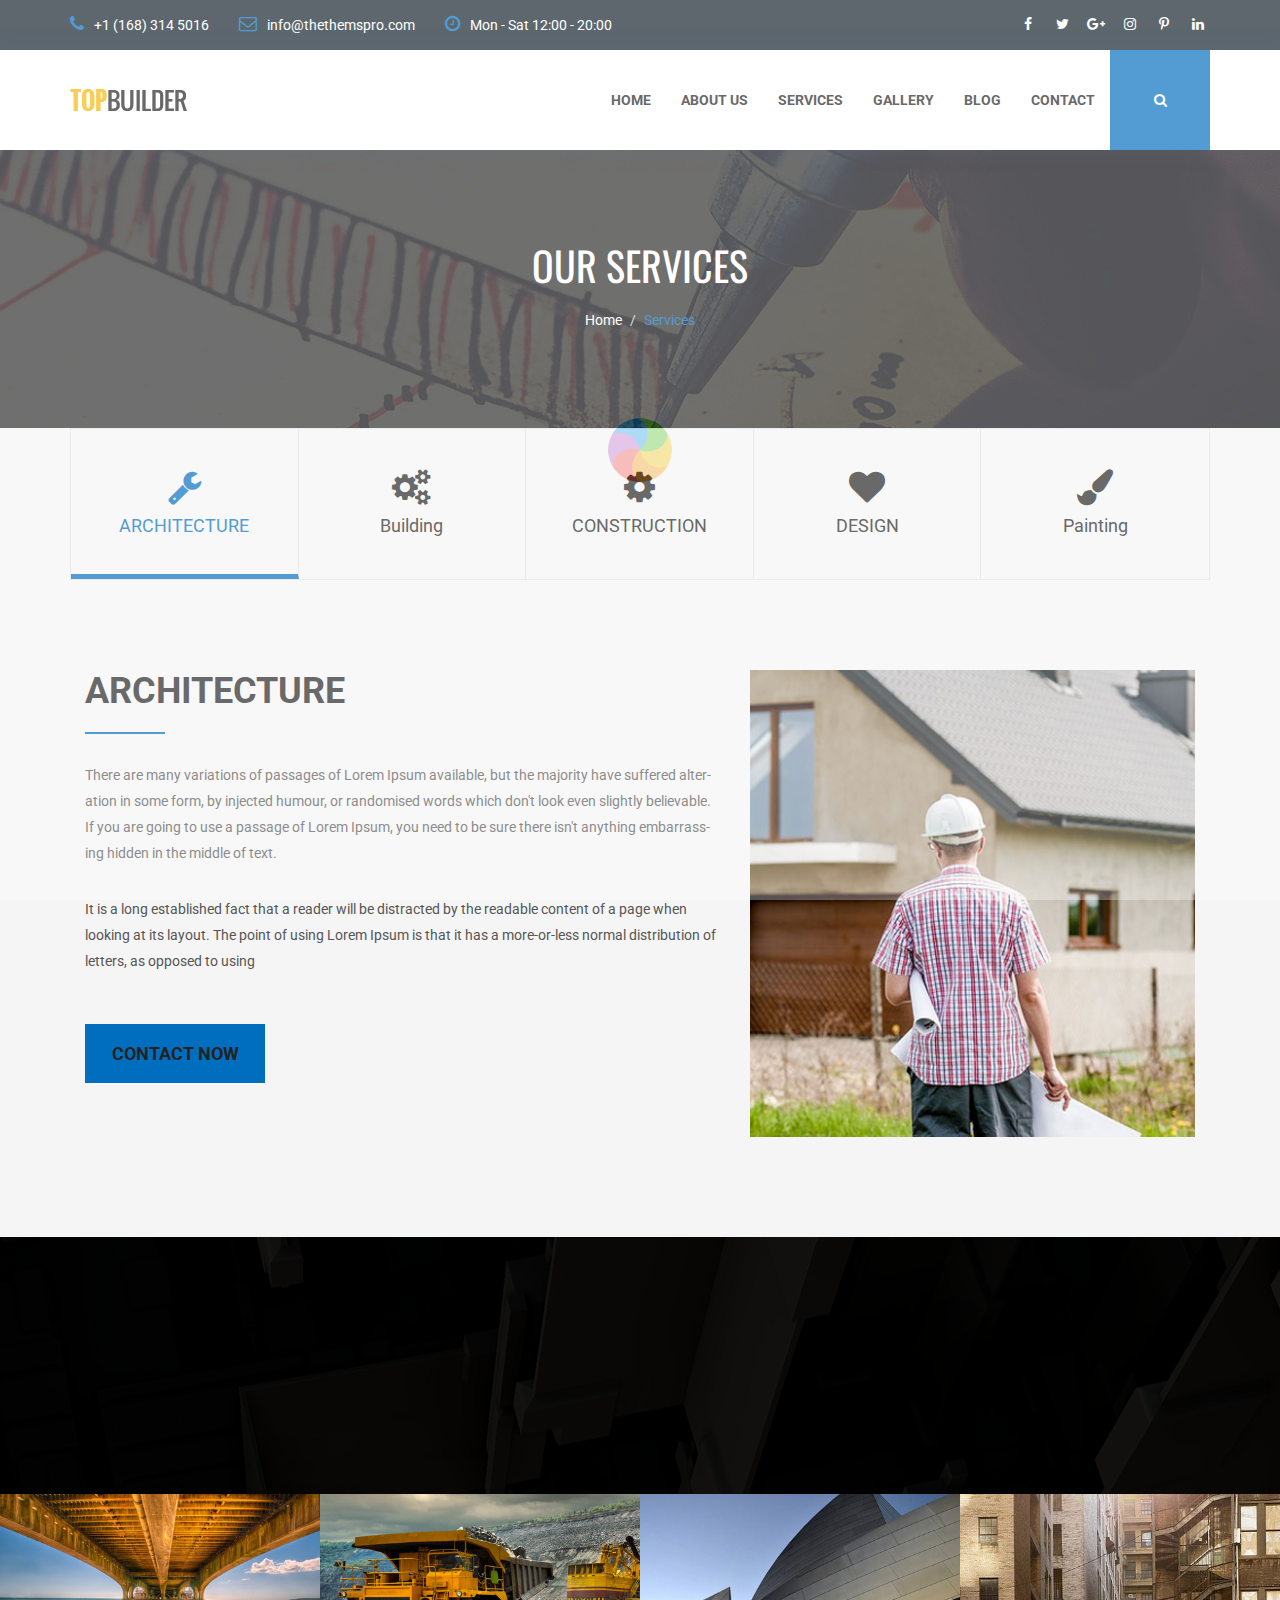
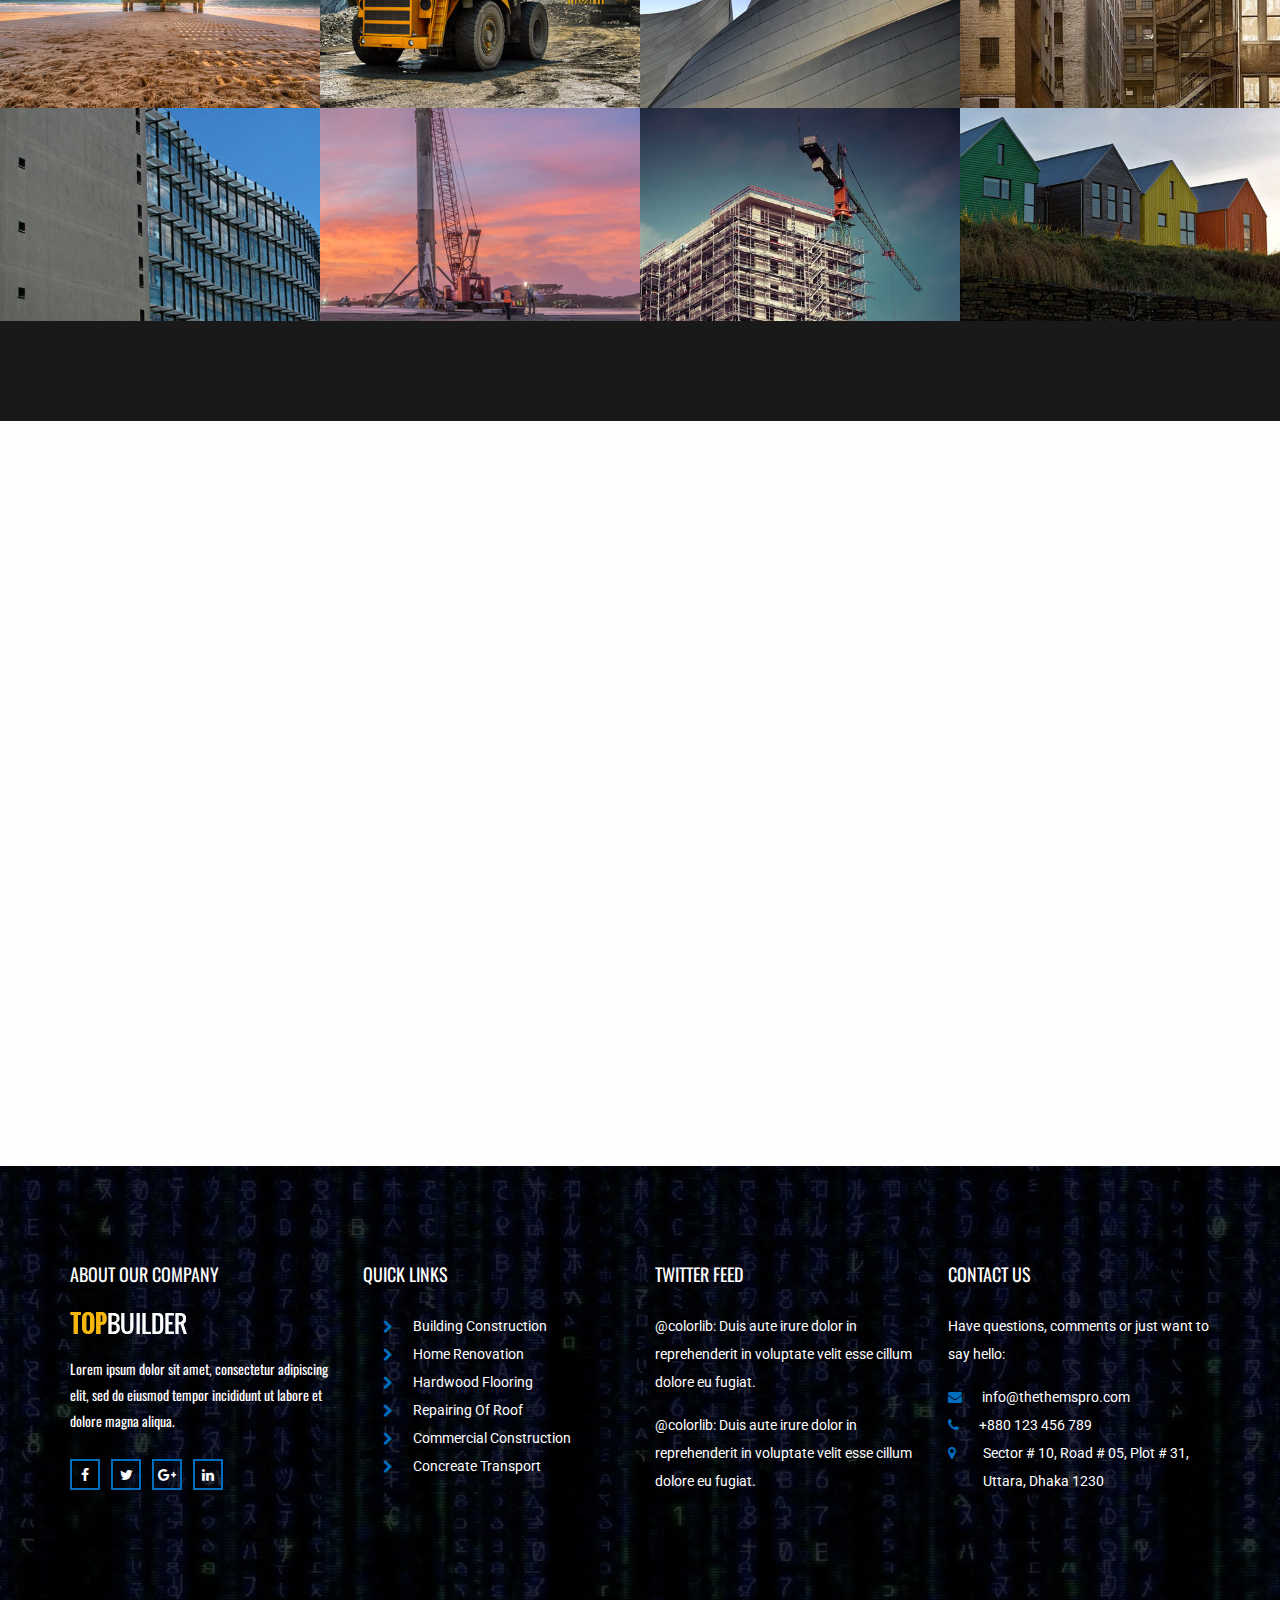
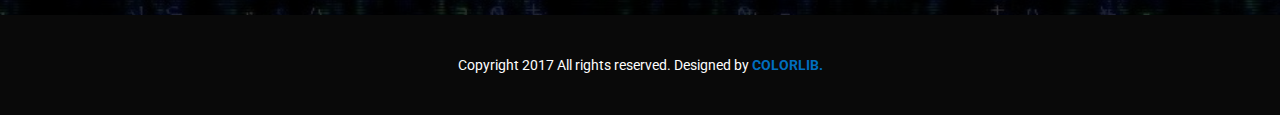
<file: services.html>
<!DOCTYPE html>
<html lang="en">
<head>
    <meta charset="utf-8">
    <meta http-equiv="X-UA-Compatible" content="IE=edge">
    <meta name="viewport" content="width=device-width, initial-scale=1">

    <title>Topbuilder Construction Template</title>

    <!-- Favicon -->
    <link rel="icon" href="images/favicon.png" type="image/x-icon" />
    <!-- Bootstrap CSS -->
    <link href="css/bootstrap.min.css" rel="stylesheet">
    <!-- Animate CSS -->
    <link href="vendors/animate/animate.css" rel="stylesheet">
    <!-- Icon CSS-->
	<link rel="stylesheet" href="vendors/font-awesome/css/font-awesome.min.css">
    <!-- Camera Slider -->
    <link rel="stylesheet" href="vendors/camera-slider/camera.css">
    <!-- Owlcarousel CSS-->
	<link rel="stylesheet" type="text/css" href="vendors/owl_carousel/owl.carousel.css" media="all">

    <!--Theme Styles CSS-->
	<link rel="stylesheet" type="text/css" href="css/style.css" media="all" />

    <!-- WARNING: Respond.js doesn't work if you view the page via file:// -->
    <!--[if lt IE 9]>
    <script src="js/html5shiv.min.js"></script>
    <script src="js/respond.min.js"></script>
    <![endif]-->
</head>
<body>
    <!-- Preloader -->
    <div class="preloader"></div>

	<!-- Top Header_Area -->
	<section class="top_header_area">
	    <div class="container">
            <ul class="nav navbar-nav top_nav">
                <li><a href="#"><i class="fa fa-phone"></i>+1 (168) 314 5016</a></li>
                <li><a href="#"><i class="fa fa-envelope-o"></i>info@thethemspro.com</a></li>
                <li><a href="#"><i class="fa fa-clock-o"></i>Mon - Sat 12:00 - 20:00</a></li>
            </ul>
            <ul class="nav navbar-nav navbar-right social_nav">
                <li><a href="#"><i class="fa fa-facebook" aria-hidden="true"></i></a></li>
                <li><a href="#"><i class="fa fa-twitter" aria-hidden="true"></i></a></li>
                <li><a href="#"><i class="fa fa-google-plus" aria-hidden="true"></i></a></li>
                <li><a href="#"><i class="fa fa-instagram" aria-hidden="true"></i></a></li>
                <li><a href="#"><i class="fa fa-pinterest-p" aria-hidden="true"></i></a></li>
                <li><a href="#"><i class="fa fa-linkedin" aria-hidden="true"></i></a></li>
            </ul>
	    </div>
	</section>
	<!-- End Top Header_Area -->

	<!-- Header_Area -->
    <nav class="navbar navbar-default header_aera" id="main_navbar">
        <div class="container">
            <!-- searchForm -->
            <div class="searchForm">
                <form action="#" class="row m0">
                    <div class="input-group">
                        <span class="input-group-addon"><i class="fa fa-search"></i></span>
                        <input type="search" name="search" class="form-control" placeholder="Type & Hit Enter">
                        <span class="input-group-addon form_hide"><i class="fa fa-times"></i></span>
                    </div>
                </form>
            </div><!-- End searchForm -->
            <!-- Brand and toggle get grouped for better mobile display -->
            <div class="col-md-2 p0">
                <div class="navbar-header">
                    <button type="button" class="navbar-toggle collapsed" data-toggle="collapse" data-target="#min_navbar">
                    <span class="sr-only">Toggle navigation</span>
                    <span class="icon-bar"></span>
                    <span class="icon-bar"></span>
                    <span class="icon-bar"></span>
                    </button>
                    <a class="navbar-brand" href="index.html"><img src="images/logo.png" alt=""></a>
                </div>
            </div>

            <!-- Collect the nav links, forms, and other content for toggling -->
            <div class="col-md-10 p0">
                <div class="collapse navbar-collapse" id="min_navbar">
                    <ul class="nav navbar-nav navbar-right">
                        <li class="dropdown submenu">
                            <a href="#" class="dropdown-toggle" data-toggle="dropdown">Home</a>
                            <ul class="dropdown-menu">
                                <li><a href="index.html">Home</a></li>
                                <li><a href="index-2.html">Home 2</a></li>
                            </ul>
                        </li>
                        <li class="dropdown submenu">
                            <a href="#" class="dropdown-toggle" data-toggle="dropdown">About Us</a>
                            <ul class="dropdown-menu other_dropdwn">
                                <li><a href="about.html">About Us</a></li>
                                <li><a href="about-2.html">About Us-2</a></li>
                            </ul>
                        </li>
                        <li class="dropdown submenu">
                            <a href="#" class="dropdown-toggle" data-toggle="dropdown">Services</a>
                            <ul class="dropdown-menu other_dropdwn">
                                <li><a href="services.html">Services</a></li>
                                <li><a href="services-2.html">Services-2</a></li>
                            </ul>
                        </li>
                        <li><a href="#">Gallery</a></li>
                        <li class="dropdown submenu">
                            <a href="#" class="dropdown-toggle" data-toggle="dropdown">Blog</a>
                            <ul class="dropdown-menu">
                                <li><a href="blog.html">Blog</a></li>
                                <li><a href="blog-2.html">Blog-2</a></li>
                            </ul>
                        </li>
                        <li><a href="contact.html">Contact</a></li>
                        <li><a href="#" class="nav_searchFrom"><i class="fa fa-search"></i></a></li>
                    </ul>
                </div><!-- /.navbar-collapse -->
            </div>
        </div><!-- /.container -->
    </nav>
	<!-- End Header_Area -->

    <!-- Banner area -->
    <section class="banner_area" data-stellar-background-ratio="0.5">
        <h2>Our Services</h2>
        <ol class="breadcrumb">
            <li><a href="index.html">Home</a></li>
            <li><a href="#" class="active">Services</a></li>
        </ol>
    </section>
    <!-- End Banner area -->

    <!-- Our Services Area -->
    <section class="our_services_tow">
        <div class="container">
            <div class="architecture_area services_pages">
                <div class="portfolio_filter portfolio_filter_2">
                    <ul>
                        <li data-filter="*" class="active"><a href=""><i class="fa fa-wrench" aria-hidden="true"></i>ARCHITECTURE</a></li>
                        <li data-filter=".building"><a href=""><i class="fa fa-cogs" aria-hidden="true"></i>Building</a></li>
                        <li data-filter=".webdesign"><a href=""><i class="fa fa-cog" aria-hidden="true"></i>CONSTRUCTION</a></li>
                        <li data-filter=".adversting"><a href=""><i class="fa fa-heart" aria-hidden="true"></i>DESIGN</a></li>
                        <li data-filter=".painting"><a href=""><i class="fa fa-paint-brush" aria-hidden="true"></i>Painting</a></li>
                    </ul>
                </div>
                <div class="portfolio_item portfolio_2">
                   <div class="grid-sizer-2"></div>
                    <div class="single_facilities col-sm-7 painting building painting adversting">
                        <div class="who_we_area">
                            <div class="subtittle">
                                <h2>ARCHITECTURE</h2>
                            </div>
                            <p>There are many variations of passages of Lorem Ipsum available, but the majority have suffered alter-ation in some form, by injected humour, or randomised words which don't look even slightly believable. If you are going to use a passage of Lorem Ipsum, you need to be sure there isn't anything embarrass-ing hidden in the middle of text.</p>
                            <p>It is a long established fact that a reader will be distracted by the readable content of a page when looking at its layout. The point of using Lorem Ipsum is that it has a more-or-less normal distribution of letters, as opposed to using</p>
                            <a href="#" class="button_all">Contact Now</a>
                        </div>
                    </div>
                    <div class="single_facilities col-sm-5 painting webdesign">
                        <img src="images/feature-man-4.jpg" alt="">
                    </div>
                </div>
            </div>
        </div>
    </section>
    <!-- End Our Services Area -->

    <!-- Our Featured Works Area -->
    <section class="featured_works row" data-stellar-background-ratio="0.3">
        <div class="tittle wow fadeInUp">
            <h2>Our Featured Works</h2>
            <h4>Lorem Ipsum is simply dummy text of the printing and typesetting industry</h4>
        </div>
        <div class="featured_gallery">
            <div class="col-md-3 col-sm-4 col-xs-6 gallery_iner p0">
                <img src="images/gallery/gl-1.jpg" alt="">
                <div class="gallery_hover">
                    <h4>Bolt Apartments</h4>
                    <a href="#">VIEW PROJECT</a>
                </div>
            </div>
            <div class="col-md-3 col-sm-4 col-xs-6 gallery_iner p0">
                <img src="images/gallery/gl-2.jpg" alt="">
                <div class="gallery_hover">
                    <h4>Bolt Apartments</h4>
                    <a href="#">VIEW PROJECT</a>
                </div>
            </div>
            <div class="col-md-3 col-sm-4 col-xs-6 gallery_iner p0">
                <img src="images/gallery/gl-3.jpg" alt="">
                <div class="gallery_hover">
                    <h4>Bolt Apartments</h4>
                    <a href="#">VIEW PROJECT</a>
                </div>
            </div>
            <div class="col-md-3 col-sm-4 col-xs-6 gallery_iner p0">
                <img src="images/gallery/gl-4.jpg" alt="">
                <div class="gallery_hover">
                    <h4>Bolt Apartments</h4>
                    <a href="#">VIEW PROJECT</a>
                </div>
            </div>
            <div class="col-md-3 col-sm-4 col-xs-6 gallery_iner p0">
                <img src="images/gallery/gl-5.jpg" alt="">
                <div class="gallery_hover">
                    <h4>Bolt Apartments</h4>
                    <a href="#">VIEW PROJECT</a>
                </div>
            </div>
            <div class="col-md-3 col-sm-4 col-xs-6 gallery_iner p0">
                <img src="images/gallery/gl-6.jpg" alt="">
                <div class="gallery_hover">
                    <h4>Bolt Apartments</h4>
                    <a href="#">VIEW PROJECT</a>
                </div>
            </div>
            <div class="col-md-3 col-sm-4 col-xs-6 gallery_iner p0">
                <img src="images/gallery/gl-7.jpg" alt="">
                <div class="gallery_hover">
                    <h4>Bolt Apartments</h4>
                    <a href="#">VIEW PROJECT</a>
                </div>
            </div>
            <div class="col-md-3 col-sm-4 col-xs-6 gallery_iner p0">
                <img src="images/gallery/gl-8.jpg" alt="">
                <div class="gallery_hover">
                    <h4>Bolt Apartments</h4>
                    <a href="#">VIEW PROJECT</a>
                </div>
            </div>
        </div>
    </section>
    <!-- End Our Featured Works Area -->

    <!-- Our Team Area -->
    <section class="our_team_area">
        <div class="container">
            <div class="tittle wow fadeInUp">
                <h2>Our Team</h2>
                <h4>Lorem Ipsum is simply dummy text of the printing and typesetting industry</h4>
            </div>
            <div class="row team_row">
                <div class="col-md-3 col-sm-6 wow fadeInUp">
                   <div class="team_membar">
                        <img src="images/team/tm-1.jpg" alt="">
                        <div class="team_content">
                            <ul>
                                <li><a href="#"><i class="fa fa-facebook" aria-hidden="true"></i></a></li>
                                <li><a href="#"><i class="fa fa-twitter" aria-hidden="true"></i></a></li>
                                <li><a href="#"><i class="fa fa-linkedin" aria-hidden="true"></i></a></li>
                            </ul>
                            <a href="#" class="name">Prodip Ghosh</a>
                            <h6>Founder &amp; CEO</h6>
                        </div>
                   </div>
                </div>
                <div class="col-md-3 col-sm-6 wow fadeInUp" data-wow-delay="0.2s">
                   <div class="team_membar">
                        <img src="images/team/tm-2.jpg" alt="">
                        <div class="team_content">
                            <ul>
                                <li><a href="#"><i class="fa fa-facebook" aria-hidden="true"></i></a></li>
                                <li><a href="#"><i class="fa fa-twitter" aria-hidden="true"></i></a></li>
                                <li><a href="#"><i class="fa fa-linkedin" aria-hidden="true"></i></a></li>
                            </ul>
                            <a href="#" class="name">Emran Khan</a>
                            <h6>Web-Developer</h6>
                        </div>
                   </div>
                </div>
                <div class="col-md-3 col-sm-6 wow fadeInUp" data-wow-delay="0.4s">
                   <div class="team_membar">
                        <img src="images/team/tm-3.jpg" alt="">
                        <div class="team_content">
                            <ul>
                                <li><a href="#"><i class="fa fa-facebook" aria-hidden="true"></i></a></li>
                                <li><a href="#"><i class="fa fa-twitter" aria-hidden="true"></i></a></li>
                                <li><a href="#"><i class="fa fa-linkedin" aria-hidden="true"></i></a></li>
                            </ul>
                            <a href="#" class="name">Prodip Ghosh</a>
                            <h6>Founder &amp; CEO</h6>
                        </div>
                   </div>
                </div>
                <div class="col-md-3 col-sm-6 wow fadeInUp" data-wow-delay="0.6s">
                   <div class="team_membar">
                        <img src="images/team/tm-4.jpg" alt="">
                        <div class="team_content">
                            <ul>
                                <li><a href="#"><i class="fa fa-facebook" aria-hidden="true"></i></a></li>
                                <li><a href="#"><i class="fa fa-twitter" aria-hidden="true"></i></a></li>
                                <li><a href="#"><i class="fa fa-linkedin" aria-hidden="true"></i></a></li>
                            </ul>
                            <a href="#" class="name">Jakaria Khan</a>
                            <h6>Founder &amp; CEO</h6>
                        </div>
                   </div>
                </div>
            </div>
        </div>
    </section>
    <!-- End Our Team Area -->

    <!-- Footer Area -->
    <footer class="footer_area">
        <div class="container">
            <div class="footer_row row">
                <div class="col-md-3 col-sm-6 footer_about">
                    <h2>ABOUT OUR COMPANY</h2>
                    <img src="images/footer-logo.png" alt="">
                    <p>Lorem ipsum dolor sit amet, consectetur adipiscing elit, sed do eiusmod tempor incididunt ut labore et dolore magna aliqua.</p>
                    <ul class="socail_icon">
                        <li><a href="#"><i class="fa fa-facebook" aria-hidden="true"></i></a></li>
                        <li><a href="#"><i class="fa fa-twitter" aria-hidden="true"></i></a></li>
                        <li><a href="#"><i class="fa fa-google-plus" aria-hidden="true"></i></a></li>
                        <li><a href="#"><i class="fa fa-linkedin" aria-hidden="true"></i></a></li>
                    </ul>
                </div>
                <div class="col-md-3 col-sm-6 footer_about quick">
                    <h2>Quick links</h2>
                    <ul class="quick_link">
                        <li><a href="#"><i class="fa fa-chevron-right"></i>Building Construction</a></li>
                        <li><a href="#"><i class="fa fa-chevron-right"></i>Home Renovation</a></li>
                        <li><a href="#"><i class="fa fa-chevron-right"></i>Hardwood Flooring</a></li>
                        <li><a href="#"><i class="fa fa-chevron-right"></i>Repairing Of Roof</a></li>
                        <li><a href="#"><i class="fa fa-chevron-right"></i>Commercial Construction</a></li>
                        <li><a href="#"><i class="fa fa-chevron-right"></i>Concreate Transport</a></li>
                    </ul>
                </div>
                <div class="col-md-3 col-sm-6 footer_about">
                    <h2>Twitter Feed</h2>
                    <a href="#" class="twitter">@colorlib: Duis aute irure dolor in reprehenderit in voluptate velit esse cillum dolore eu fugiat.</a>
                    <a href="#" class="twitter">@colorlib: Duis aute irure dolor in reprehenderit in voluptate velit esse cillum dolore eu fugiat.</a>
                </div>
                <div class="col-md-3 col-sm-6 footer_about">
                    <h2>CONTACT US</h2>
                    <address>
                        <p>Have questions, comments or just want to say hello:</p>
                        <ul class="my_address">
                            <li><a href="#"><i class="fa fa-envelope" aria-hidden="true"></i>info@thethemspro.com</a></li>
                            <li><a href="#"><i class="fa fa-phone" aria-hidden="true"></i>+880 123 456 789</a></li>
                            <li><a href="#"><i class="fa fa-map-marker" aria-hidden="true"></i><span>Sector # 10, Road # 05, Plot # 31, Uttara, Dhaka 1230 </span></a></li>
                        </ul>
                    </address>
                </div>
            </div>
        </div>
        <div class="copyright_area">
            Copyright 2017 All rights reserved. Designed by <a href="https://colorlib.com">Colorlib.</a>
        </div>
    </footer>
    <!-- End Footer Area -->

    <!-- jQuery JS -->
    <script src="js/jquery-1.12.0.min.js"></script>
    <!-- Bootstrap JS -->
    <script src="js/bootstrap.min.js"></script>
    <!-- Animate JS -->
    <script src="vendors/animate/wow.min.js"></script>
    <!-- Camera Slider -->
    <script src="vendors/camera-slider/jquery.easing.1.3.js"></script>
    <script src="vendors/camera-slider/camera.min.js"></script>
    <!-- Isotope JS -->
    <script src="vendors/isotope/imagesloaded.pkgd.min.js"></script>
    <script src="vendors/isotope/isotope.pkgd.min.js"></script>
    <!-- Progress JS -->
    <script src="vendors/Counter-Up/jquery.counterup.min.js"></script>
    <script src="vendors/Counter-Up/waypoints.min.js"></script>
    <!-- Owlcarousel JS -->
    <script src="vendors/owl_carousel/owl.carousel.min.js"></script>
    <!-- Stellar JS -->
    <script src="vendors/stellar/jquery.stellar.js"></script>
    <!-- Theme JS -->
    <script src="js/theme.js"></script>
</body>
</html>
</file>
<file: vendors/camera-slider/camera.css>
/**************************
*
*	GENERAL
*
**************************/
.camera_wrap a, .camera_wrap img, 
.camera_wrap ol, .camera_wrap ul, .camera_wrap li,
.camera_wrap table, .camera_wrap tbody, .camera_wrap tfoot, .camera_wrap thead, .camera_wrap tr, .camera_wrap th, .camera_wrap td
.camera_thumbs_wrap a, .camera_thumbs_wrap img, 
.camera_thumbs_wrap ol, .camera_thumbs_wrap ul, .camera_thumbs_wrap li,
.camera_thumbs_wrap table, .camera_thumbs_wrap tbody, .camera_thumbs_wrap tfoot, .camera_thumbs_wrap thead, .camera_thumbs_wrap tr, .camera_thumbs_wrap th, .camera_thumbs_wrap td {
	background: none;
	border: 0;
	font: inherit;
	font-size: 100%;
	margin: 0;
	padding: 0;
	vertical-align: baseline;
	list-style: none
}
.camera_wrap {
	direction: ltr;
	display: none;
	float: left;
	position: relative;
	z-index: 0;
}
.camera_wrap img {
	max-width: none!important;
}
.camera_fakehover {
	height: 100%;
	min-height: 60px;
	position: relative;
	width: 100%;
	z-index: 1;
}
.camera_wrap {
	width: 100%;
}
.camera_src {
	display: none;
}
.cameraCont, .cameraContents {
	height: 100%;
	position: relative;
	width: 100%;
	z-index: 1;
}
.cameraSlide {
	bottom: 0;
	left: 0;
	position: absolute;
	right: 0;
	top: 0;
	width: 100%;
}
.cameraContent {
	bottom: 0;
	display: none;
	left: 0;
	position: absolute;
	right: 0;
	top: 0;
	width: 100%;
}
.camera_target {
	bottom: 0;
	height: 100%;
	left: 0;
	overflow: hidden;
	position: absolute;
	right: 0;
	text-align: left;
	top: 0;
	width: 100%;
	z-index: 0;
}
.camera_overlayer {
	bottom: 0;
	height: 100%;
	left: 0;
	overflow: hidden;
	position: absolute;
	right: 0;
	top: 0;
	width: 100%;
	z-index: 0;
}
.camera_target_content {
	bottom: 0;
	left: 0;
	overflow: hidden;
	position: absolute;
	right: 0;
	top: 0;
	z-index: 2;
}
.camera_target_content .camera_link {
    background: url(images/blank.gif);
	display: block;
	height: 100%;
	text-decoration: none;
}
.camera_loader {
    background: #fff url(images/camera-loader.gif) no-repeat center;
	background: rgba(255, 255, 255, 0.9) u/images/camera-loader.gif) no-repeat center;
	border: 1px solid #ffffff;
	-webkit-border-radius: 18px;
	-moz-border-radius: 18px;
	border-radius: 18px;
	height: 36px;
	left: 50%;
	overflow: hidden;
	position: absolute;
	margin: -18px 0 0 -18px;
	top: 50%;
	width: 36px;
	z-index: 3;
}
.camera_bar {
	bottom: 0;
	left: 0;
	overflow: hidden;
	position: absolute;
	right: 0;
	top: 0;
	z-index: 3;
}
.camera_thumbs_wrap.camera_left .camera_bar, .camera_thumbs_wrap.camera_right .camera_bar {
	height: 100%;
	position: absolute;
	width: auto;
}
.camera_thumbs_wrap.camera_bottom .camera_bar, .camera_thumbs_wrap.camera_top .camera_bar {
	height: auto;
	position: absolute;
	width: 100%;
}
.camera_nav_cont {
	height: 65px;
	overflow: hidden;
	position: absolute;
	right: 9px;
	top: 15px;
	width: 120px;
	z-index: 4;
}
.camera_caption {
	bottom: 0;
	display: block;
	position: absolute;
	width: 100%;
}
.camera_caption > div {
	padding: 10px 20px;
}
.camerarelative {
	overflow: hidden;
	position: relative;
}
.imgFake {
	cursor: pointer;
}
.camera_prevThumbs {
	bottom: 4px;
	cursor: pointer;
	left: 0;
	position: absolute;
	top: 4px;
	visibility: hidden;
	width: 30px;
	z-index: 10;
}
.camera_prevThumbs div {
	background: url(images/camera_skins.png) no-repeat -160px 0;
	display: block;
	height: 40px;
	margin-top: -20px;
	position: absolute;
	top: 50%;
	width: 30px;
}
.camera_nextThumbs {
	bottom: 4px;
	cursor: pointer;
	position: absolute;
	right: 0;
	top: 4px;
	visibility: hidden;
	width: 30px;
	z-index: 10;
}
.camera_nextThumbs div {
	background: url(images/camera_skins.png) no-repeat -190px 0;
	display: block;
	height: 40px;
	margin-top: -20px;
	position: absolute;
	top: 50%;
	width: 30px;
}
.camera_command_wrap .hideNav {
	display: none;
}
.camera_command_wrap {
	left: 0;
	position: relative;
	right:0;
	z-index: 4;
}
.camera_wrap .camera_pag .camera_pag_ul {
	list-style: none;
	margin: 0;
	padding: 0;
	text-align: right;
}
.camera_wrap .camera_pag .camera_pag_ul li {
	-webkit-border-radius: 8px;
	-moz-border-radius: 8px;
	border-radius: 8px;
	cursor: pointer;
	display: inline-block;
	height: 16px;
	margin: 20px 5px;
	position: relative;
	text-align: left;
	text-indent: 9999px;
	width: 16px;
}
.camera_commands_emboss .camera_pag .camera_pag_ul li {
	-moz-box-shadow:
		0px 1px 0px rgba(255,255,255,1),
		inset 0px 1px 1px rgba(0,0,0,0.2);
	-webkit-box-shadow:
		0px 1px 0px rgba(255,255,255,1),
		inset 0px 1px 1px rgba(0,0,0,0.2);
	box-shadow:
		0px 1px 0px rgba(255,255,255,1),
		inset 0px 1px 1px rgba(0,0,0,0.2);
}
.camera_wrap .camera_pag .camera_pag_ul li > span {
	-webkit-border-radius: 5px;
	-moz-border-radius: 5px;
	border-radius: 5px;
	height: 8px;
	left: 4px;
	overflow: hidden;
	position: absolute;
	top: 4px;
	width: 8px;
}
.camera_commands_emboss .camera_pag .camera_pag_ul li:hover > span {
	-moz-box-shadow:
		0px 1px 0px rgba(255,255,255,1),
		inset 0px 1px 1px rgba(0,0,0,0.2);
	-webkit-box-shadow:
		0px 1px 0px rgba(255,255,255,1),
		inset 0px 1px 1px rgba(0,0,0,0.2);
	box-shadow:
		0px 1px 0px rgba(255,255,255,1),
		inset 0px 1px 1px rgba(0,0,0,0.2);
}
.camera_wrap .camera_pag .camera_pag_ul li.cameracurrent > span {
	-moz-box-shadow: 0;
	-webkit-box-shadow: 0;
	box-shadow: 0;
}
.camera_pag_ul li img {
	display: none;
	position: absolute;
}
.camera_pag_ul .thumb_arrow {
    border-left: 4px solid transparent;
    border-right: 4px solid transparent;
    border-top: 4px solid;
	top: 0;
	left: 50%;
	margin-left: -4px;
	position: absolute;
}
.camera_prev, .camera_next, .camera_commands {
	cursor: pointer;
	height: 40px;
	margin-top: -20px;
	position: absolute;
	top: 50%;
	width: 40px;
	z-index: 2;
}
.camera_prev {
	left: 0;
}
.camera_prev > span {
	background: url(images/camera_skins.png) no-repeat 0 0;
	display: block;
	height: 40px;
	width: 40px;
}
.camera_next {
	right: 0;
}
.camera_next > span {
	background: url(images/camera_skins.png) no-repeat -40px 0;
	display: block;
	height: 40px;
	width: 40px;
}
.camera_commands {
	right: 41px;
}
.camera_commands > .camera_play {
	background: url(images/camera_skins.png) no-repeat -80px 0;
	height: 40px;
	width: 40px;
}
.camera_commands > .camera_stop {
	background: url(images/camera_skins.png) no-repeat -120px 0;
	display: block;
	height: 40px;
	width: 40px;
}
.camera_wrap .camera_pag .camera_pag_ul li {
	-webkit-border-radius: 8px;
	-moz-border-radius: 8px;
	border-radius: 8px;
	cursor: pointer;
	display: inline-block;
	height: 16px;
	margin: 20px 5px;
	position: relative;
	text-indent: 9999px;
	width: 16px;
}
.camera_thumbs_cont {
	-webkit-border-bottom-right-radius: 4px;
	-webkit-border-bottom-left-radius: 4px;
	-moz-border-radius-bottomright: 4px;
	-moz-border-radius-bottomleft: 4px;
	border-bottom-right-radius: 4px;
	border-bottom-left-radius: 4px;
	overflow: hidden;
	position: relative;
	width: 100%;
}
.camera_commands_emboss .camera_thumbs_cont {
	-moz-box-shadow:
		0px 1px 0px rgba(255,255,255,1),
		inset 0px 1px 1px rgba(0,0,0,0.2);
	-webkit-box-shadow:
		0px 1px 0px rgba(255,255,255,1),
		inset 0px 1px 1px rgba(0,0,0,0.2);
	box-shadow:
		0px 1px 0px rgba(255,255,255,1),
		inset 0px 1px 1px rgba(0,0,0,0.2);
}
.camera_thumbs_cont > div {
	float: left;
	width: 100%;
}
.camera_thumbs_cont ul {
	overflow: hidden;
	padding: 3px 4px 8px;
	position: relative;
	text-align: center;
}
.camera_thumbs_cont ul li {
	display: inline;
	padding: 0 4px;
}
.camera_thumbs_cont ul li > img {
	border: 1px solid;
	cursor: pointer;
	margin-top: 5px;
	vertical-align:bottom;
}
.camera_clear {
	display: block;
	clear: both;
}
.showIt {
	display: none;
}
.camera_clear {
	clear: both;
	display: block;
	height: 1px;
	margin: -1px 0 25px;
	position: relative;
}
/**************************
*
*	COLORS & SKINS
*
**************************/
.pattern_1 .camera_overlayer {
	background: url(images/patterns/overlay1.png) repeat;
}
.pattern_2 .camera_overlayer {
	background: url(images/patterns/overlay2.png) repeat;
}
.pattern_3 .camera_overlayer {
	background: url(images/patterns/overlay3.png) repeat;
}
.pattern_4 .camera_overlayer {
	background: url(images/patterns/overlay4.png) repeat;
}
.pattern_5 .camera_overlayer {
	background: url(images/patterns/overlay5.png) repeat;
}
.pattern_6 .camera_overlayer {
	background: url(images/patterns/overlay6.png) repeat;
}
.pattern_7 .camera_overlayer {
	background: url(images/patterns/overlay7.png) repeat;
}
.pattern_8 .camera_overlayer {
	background: url(images/patterns/overlay8.png) repeat;
}
.pattern_9 .camera_overlayer {
	background: url(images/patterns/overlay9.png) repeat;
}
.pattern_10 .camera_overlayer {
	background: url(images/patterns/overlay10.png) repeat;
}
.camera_caption {
	color: #fff;
}
.camera_caption > div {
	background: #000;
	background: rgba(0, 0, 0, 0.8);
}
.camera_wrap .camera_pag .camera_pag_ul li {
	background: #b7b7b7;
}
.camera_wrap .camera_pag .camera_pag_ul li:hover > span {
	background: #b7b7b7;
}
.camera_wrap .camera_pag .camera_pag_ul li.cameracurrent > span {
	background: #434648;
}
.camera_pag_ul li img {
	border: 4px solid #e6e6e6;
	-moz-box-shadow: 0px 3px 6px rgba(0,0,0,.5);
	-webkit-box-shadow: 0px 3px 6px rgba(0,0,0,.5);
	box-shadow: 0px 3px 6px rgba(0,0,0,.5);
}
.camera_pag_ul .thumb_arrow {
    border-top-color: #e6e6e6;
}
.camera_prevThumbs, .camera_nextThumbs, .camera_prev, .camera_next, .camera_commands, .camera_thumbs_cont {
	background: #d8d8d8;
	background: rgba(216, 216, 216, 0.85);
}
.camera_wrap .camera_pag .camera_pag_ul li {
	background: #b7b7b7;
}
.camera_thumbs_cont ul li > img {
	border-color: 1px solid #000;
}
/*AMBER SKIN*/
.camera_amber_skin .camera_prevThumbs div {
	background-position: -160px -160px;
}
.camera_amber_skin .camera_nextThumbs div {
	background-position: -190px -160px;
}
.camera_amber_skin .camera_prev > span {
	background-position: 0 -160px;
}
.camera_amber_skin .camera_next > span {
	background-position: -40px -160px;
}
.camera_amber_skin .camera_commands > .camera_play {
	background-position: -80px -160px;
}
.camera_amber_skin .camera_commands > .camera_stop {
	background-position: -120px -160px;
}
/*ASH SKIN*/
.camera_ash_skin .camera_prevThumbs div {
	background-position: -160px -200px;
}
.camera_ash_skin .camera_nextThumbs div {
	background-position: -190px -200px;
}
.camera_ash_skin .camera_prev > span {
	background-position: 0 -200px;
}
.camera_ash_skin .camera_next > span {
	background-position: -40px -200px;
}
.camera_ash_skin .camera_commands > .camera_play {
	background-position: -80px -200px;
}
.camera_ash_skin .camera_commands > .camera_stop {
	background-position: -120px -200px;
}
/*AZURE SKIN*/
.camera_azure_skin .camera_prevThumbs div {
	background-position: -160px -240px;
}
.camera_azure_skin .camera_nextThumbs div {
	background-position: -190px -240px;
}
.camera_azure_skin .camera_prev > span {
	background-position: 0 -240px;
}
.camera_azure_skin .camera_next > span {
	background-position: -40px -240px;
}
.camera_azure_skin .camera_commands > .camera_play {
	background-position: -80px -240px;
}
.camera_azure_skin .camera_commands > .camera_stop {
	background-position: -120px -240px;
}
/*BEIGE SKIN*/
.camera_beige_skin .camera_prevThumbs div {
	background-position: -160px -120px;
}
.camera_beige_skin .camera_nextThumbs div {
	background-position: -190px -120px;
}
.camera_beige_skin .camera_prev > span {
	background-position: 0 -120px;
}
.camera_beige_skin .camera_next > span {
	background-position: -40px -120px;
}
.camera_beige_skin .camera_commands > .camera_play {
	background-position: -80px -120px;
}
.camera_beige_skin .camera_commands > .camera_stop {
	background-position: -120px -120px;
}
/*BLACK SKIN*/
.camera_black_skin .camera_prevThumbs div {
	background-position: -160px -40px;
}
.camera_black_skin .camera_nextThumbs div {
	background-position: -190px -40px;
}
.camera_black_skin .camera_prev > span {
	background-position: 0 -40px;
}
.camera_black_skin .camera_next > span {
	background-position: -40px -40px;
}
.camera_black_skin .camera_commands > .camera_play {
	background-position: -80px -40px;
}
.camera_black_skin .camera_commands > .camera_stop {
	background-position: -120px -40px;
}
/*BLUE SKIN*/
.camera_blue_skin .camera_prevThumbs div {
	background-position: -160px -280px;
}
.camera_blue_skin .camera_nextThumbs div {
	background-position: -190px -280px;
}
.camera_blue_skin .camera_prev > span {
	background-position: 0 -280px;
}
.camera_blue_skin .camera_next > span {
	background-position: -40px -280px;
}
.camera_blue_skin .camera_commands > .camera_play {
	background-position: -80px -280px;
}
.camera_blue_skin .camera_commands > .camera_stop {
	background-position: -120px -280px;
}
/*BROWN SKIN*/
.camera_brown_skin .camera_prevThumbs div {
	background-position: -160px -320px;
}
.camera_brown_skin .camera_nextThumbs div {
	background-position: -190px -320px;
}
.camera_brown_skin .camera_prev > span {
	background-position: 0 -320px;
}
.camera_brown_skin .camera_next > span {
	background-position: -40px -320px;
}
.camera_brown_skin .camera_commands > .camera_play {
	background-position: -80px -320px;
}
.camera_brown_skin .camera_commands > .camera_stop {
	background-position: -120px -320px;
}
/*BURGUNDY SKIN*/
.camera_burgundy_skin .camera_prevThumbs div {
	background-position: -160px -360px;
}
.camera_burgundy_skin .camera_nextThumbs div {
	background-position: -190px -360px;
}
.camera_burgundy_skin .camera_prev > span {
	background-position: 0 -360px;
}
.camera_burgundy_skin .camera_next > span {
	background-position: -40px -360px;
}
.camera_burgundy_skin .camera_commands > .camera_play {
	background-position: -80px -360px;
}
.camera_burgundy_skin .camera_commands > .camera_stop {
	background-position: -120px -360px;
}
/*CHARCOAL SKIN*/
.camera_charcoal_skin .camera_prevThumbs div {
	background-position: -160px -400px;
}
.camera_charcoal_skin .camera_nextThumbs div {
	background-position: -190px -400px;
}
.camera_charcoal_skin .camera_prev > span {
	background-position: 0 -400px;
}
.camera_charcoal_skin .camera_next > span {
	background-position: -40px -400px;
}
.camera_charcoal_skin .camera_commands > .camera_play {
	background-position: -80px -400px;
}
.camera_charcoal_skin .camera_commands > .camera_stop {
	background-position: -120px -400px;
}
/*CHOCOLATE SKIN*/
.camera_chocolate_skin .camera_prevThumbs div {
	background-position: -160px -440px;
}
.camera_chocolate_skin .camera_nextThumbs div {
	background-position: -190px -440px;
}
.camera_chocolate_skin .camera_prev > span {
	background-position: 0 -440px;
}
.camera_chocolate_skin .camera_next > span {
	background-position: -40px -440px;
}
.camera_chocolate_skin .camera_commands > .camera_play {
	background-position: -80px -440px;
}
.camera_chocolate_skin .camera_commands > .camera_stop {
	background-position: -120px -440px	;
}
/*COFFEE SKIN*/
.camera_coffee_skin .camera_prevThumbs div {
	background-position: -160px -480px;
}
.camera_coffee_skin .camera_nextThumbs div {
	background-position: -190px -480px;
}
.camera_coffee_skin .camera_prev > span {
	background-position: 0 -480px;
}
.camera_coffee_skin .camera_next > span {
	background-position: -40px -480px;
}
.camera_coffee_skin .camera_commands > .camera_play {
	background-position: -80px -480px;
}
.camera_coffee_skin .camera_commands > .camera_stop {
	background-position: -120px -480px	;
}
/*CYAN SKIN*/
.camera_cyan_skin .camera_prevThumbs div {
	background-position: -160px -520px;
}
.camera_cyan_skin .camera_nextThumbs div {
	background-position: -190px -520px;
}
.camera_cyan_skin .camera_prev > span {
	background-position: 0 -520px;
}
.camera_cyan_skin .camera_next > span {
	background-position: -40px -520px;
}
.camera_cyan_skin .camera_commands > .camera_play {
	background-position: -80px -520px;
}
.camera_cyan_skin .camera_commands > .camera_stop {
	background-position: -120px -520px	;
}
/*FUCHSIA SKIN*/
.camera_fuchsia_skin .camera_prevThumbs div {
	background-position: -160px -560px;
}
.camera_fuchsia_skin .camera_nextThumbs div {
	background-position: -190px -560px;
}
.camera_fuchsia_skin .camera_prev > span {
	background-position: 0 -560px;
}
.camera_fuchsia_skin .camera_next > span {
	background-position: -40px -560px;
}
.camera_fuchsia_skin .camera_commands > .camera_play {
	background-position: -80px -560px;
}
.camera_fuchsia_skin .camera_commands > .camera_stop {
	background-position: -120px -560px	;
}
/*GOLD SKIN*/
.camera_gold_skin .camera_prevThumbs div {
	background-position: -160px -600px;
}
.camera_gold_skin .camera_nextThumbs div {
	background-position: -190px -600px;
}
.camera_gold_skin .camera_prev > span {
	background-position: 0 -600px;
}
.camera_gold_skin .camera_next > span {
	background-position: -40px -600px;
}
.camera_gold_skin .camera_commands > .camera_play {
	background-position: -80px -600px;
}
.camera_gold_skin .camera_commands > .camera_stop {
	background-position: -120px -600px	;
}
/*GREEN SKIN*/
.camera_green_skin .camera_prevThumbs div {
	background-position: -160px -640px;
}
.camera_green_skin .camera_nextThumbs div {
	background-position: -190px -640px;
}
.camera_green_skin .camera_prev > span {
	background-position: 0 -640px;
}
.camera_green_skin .camera_next > span {
	background-position: -40px -640px;
}
.camera_green_skin .camera_commands > .camera_play {
	background-position: -80px -640px;
}
.camera_green_skin .camera_commands > .camera_stop {
	background-position: -120px -640px	;
}
/*GREY SKIN*/
.camera_grey_skin .camera_prevThumbs div {
	background-position: -160px -680px;
}
.camera_grey_skin .camera_nextThumbs div {
	background-position: -190px -680px;
}
.camera_grey_skin .camera_prev > span {
	background-position: 0 -680px;
}
.camera_grey_skin .camera_next > span {
	background-position: -40px -680px;
}
.camera_grey_skin .camera_commands > .camera_play {
	background-position: -80px -680px;
}
.camera_grey_skin .camera_commands > .camera_stop {
	background-position: -120px -680px	;
}
/*INDIGO SKIN*/
.camera_indigo_skin .camera_prevThumbs div {
	background-position: -160px -720px;
}
.camera_indigo_skin .camera_nextThumbs div {
	background-position: -190px -720px;
}
.camera_indigo_skin .camera_prev > span {
	background-position: 0 -720px;
}
.camera_indigo_skin .camera_next > span {
	background-position: -40px -720px;
}
.camera_indigo_skin .camera_commands > .camera_play {
	background-position: -80px -720px;
}
.camera_indigo_skin .camera_commands > .camera_stop {
	background-position: -120px -720px	;
}
/*KHAKI SKIN*/
.camera_khaki_skin .camera_prevThumbs div {
	background-position: -160px -760px;
}
.camera_khaki_skin .camera_nextThumbs div {
	background-position: -190px -760px;
}
.camera_khaki_skin .camera_prev > span {
	background-position: 0 -760px;
}
.camera_khaki_skin .camera_next > span {
	background-position: -40px -760px;
}
.camera_khaki_skin .camera_commands > .camera_play {
	background-position: -80px -760px;
}
.camera_khaki_skin .camera_commands > .camera_stop {
	background-position: -120px -760px	;
}
/*LIME SKIN*/
.camera_lime_skin .camera_prevThumbs div {
	background-position: -160px -800px;
}
.camera_lime_skin .camera_nextThumbs div {
	background-position: -190px -800px;
}
.camera_lime_skin .camera_prev > span {
	background-position: 0 -800px;
}
.camera_lime_skin .camera_next > span {
	background-position: -40px -800px;
}
.camera_lime_skin .camera_commands > .camera_play {
	background-position: -80px -800px;
}
.camera_lime_skin .camera_commands > .camera_stop {
	background-position: -120px -800px	;
}
/*MAGENTA SKIN*/
.camera_magenta_skin .camera_prevThumbs div {
	background-position: -160px -840px;
}
.camera_magenta_skin .camera_nextThumbs div {
	background-position: -190px -840px;
}
.camera_magenta_skin .camera_prev > span {
	background-position: 0 -840px;
}
.camera_magenta_skin .camera_next > span {
	background-position: -40px -840px;
}
.camera_magenta_skin .camera_commands > .camera_play {
	background-position: -80px -840px;
}
.camera_magenta_skin .camera_commands > .camera_stop {
	background-position: -120px -840px	;
}
/*MAROON SKIN*/
.camera_maroon_skin .camera_prevThumbs div {
	background-position: -160px -880px;
}
.camera_maroon_skin .camera_nextThumbs div {
	background-position: -190px -880px;
}
.camera_maroon_skin .camera_prev > span {
	background-position: 0 -880px;
}
.camera_maroon_skin .camera_next > span {
	background-position: -40px -880px;
}
.camera_maroon_skin .camera_commands > .camera_play {
	background-position: -80px -880px;
}
.camera_maroon_skin .camera_commands > .camera_stop {
	background-position: -120px -880px	;
}
/*ORANGE SKIN*/
.camera_orange_skin .camera_prevThumbs div {
	background-position: -160px -920px;
}
.camera_orange_skin .camera_nextThumbs div {
	background-position: -190px -920px;
}
.camera_orange_skin .camera_prev > span {
	background-position: 0 -920px;
}
.camera_orange_skin .camera_next > span {
	background-position: -40px -920px;
}
.camera_orange_skin .camera_commands > .camera_play {
	background-position: -80px -920px;
}
.camera_orange_skin .camera_commands > .camera_stop {
	background-position: -120px -920px	;
}
/*OLIVE SKIN*/
.camera_olive_skin .camera_prevThumbs div {
	background-position: -160px -1080px;
}
.camera_olive_skin .camera_nextThumbs div {
	background-position: -190px -1080px;
}
.camera_olive_skin .camera_prev > span {
	background-position: 0 -1080px;
}
.camera_olive_skin .camera_next > span {
	background-position: -40px -1080px;
}
.camera_olive_skin .camera_commands > .camera_play {
	background-position: -80px -1080px;
}
.camera_olive_skin .camera_commands > .camera_stop {
	background-position: -120px -1080px	;
}
/*PINK SKIN*/
.camera_pink_skin .camera_prevThumbs div {
	background-position: -160px -960px;
}
.camera_pink_skin .camera_nextThumbs div {
	background-position: -190px -960px;
}
.camera_pink_skin .camera_prev > span {
	background-position: 0 -960px;
}
.camera_pink_skin .camera_next > span {
	background-position: -40px -960px;
}
.camera_pink_skin .camera_commands > .camera_play {
	background-position: -80px -960px;
}
.camera_pink_skin .camera_commands > .camera_stop {
	background-position: -120px -960px	;
}
/*PISTACHIO SKIN*/
.camera_pistachio_skin .camera_prevThumbs div {
	background-position: -160px -1040px;
}
.camera_pistachio_skin .camera_nextThumbs div {
	background-position: -190px -1040px;
}
.camera_pistachio_skin .camera_prev > span {
	background-position: 0 -1040px;
}
.camera_pistachio_skin .camera_next > span {
	background-position: -40px -1040px;
}
.camera_pistachio_skin .camera_commands > .camera_play {
	background-position: -80px -1040px;
}
.camera_pistachio_skin .camera_commands > .camera_stop {
	background-position: -120px -1040px	;
}
/*PINK SKIN*/
.camera_pink_skin .camera_prevThumbs div {
	background-position: -160px -80px;
}
.camera_pink_skin .camera_nextThumbs div {
	background-position: -190px -80px;
}
.camera_pink_skin .camera_prev > span {
	background-position: 0 -80px;
}
.camera_pink_skin .camera_next > span {
	background-position: -40px -80px;
}
.camera_pink_skin .camera_commands > .camera_play {
	background-position: -80px -80px;
}
.camera_pink_skin .camera_commands > .camera_stop {
	background-position: -120px -80px;
}
/*RED SKIN*/
.camera_red_skin .camera_prevThumbs div {
	background-position: -160px -1000px;
}
.camera_red_skin .camera_nextThumbs div {
	background-position: -190px -1000px;
}
.camera_red_skin .camera_prev > span {
	background-position: 0 -1000px;
}
.camera_red_skin .camera_next > span {
	background-position: -40px -1000px;
}
.camera_red_skin .camera_commands > .camera_play {
	background-position: -80px -1000px;
}
.camera_red_skin .camera_commands > .camera_stop {
	background-position: -120px -1000px	;
}
/*TANGERINE SKIN*/
.camera_tangerine_skin .camera_prevThumbs div {
	background-position: -160px -1120px;
}
.camera_tangerine_skin .camera_nextThumbs div {
	background-position: -190px -1120px;
}
.camera_tangerine_skin .camera_prev > span {
	background-position: 0 -1120px;
}
.camera_tangerine_skin .camera_next > span {
	background-position: -40px -1120px;
}
.camera_tangerine_skin .camera_commands > .camera_play {
	background-position: -80px -1120px;
}
.camera_tangerine_skin .camera_commands > .camera_stop {
	background-position: -120px -1120px	;
}
/*TURQUOISE SKIN*/
.camera_turquoise_skin .camera_prevThumbs div {
	background-position: -160px -1160px;
}
.camera_turquoise_skin .camera_nextThumbs div {
	background-position: -190px -1160px;
}
.camera_turquoise_skin .camera_prev > span {
	background-position: 0 -1160px;
}
.camera_turquoise_skin .camera_next > span {
	background-position: -40px -1160px;
}
.camera_turquoise_skin .camera_commands > .camera_play {
	background-position: -80px -1160px;
}
.camera_turquoise_skin .camera_commands > .camera_stop {
	background-position: -120px -1160px	;
}
/*VIOLET SKIN*/
.camera_violet_skin .camera_prevThumbs div {
	background-position: -160px -1200px;
}
.camera_violet_skin .camera_nextThumbs div {
	background-position: -190px -1200px;
}
.camera_violet_skin .camera_prev > span {
	background-position: 0 -1200px;
}
.camera_violet_skin .camera_next > span {
	background-position: -40px -1200px;
}
.camera_violet_skin .camera_commands > .camera_play {
	background-position: -80px -1200px;
}
.camera_violet_skin .camera_commands > .camera_stop {
	background-position: -120px -1200px	;
}
/*WHITE SKIN*/
.camera_white_skin .camera_prevThumbs div {
	background-position: -160px -80px;
}
.camera_white_skin .camera_nextThumbs div {
	background-position: -190px -80px;
}
.camera_white_skin .camera_prev > span {
	background-position: 0 -80px;
}
.camera_white_skin .camera_next > span {
	background-position: -40px -80px;
}
.camera_white_skin .camera_commands > .camera_play {
	background-position: -80px -80px;
}
.camera_white_skin .camera_commands > .camera_stop {
	background-position: -120px -80px;
}
/*YELLOW SKIN*/
.camera_yellow_skin .camera_prevThumbs div {
	background-position: -160px -1240px;
}
.camera_yellow_skin .camera_nextThumbs div {
	background-position: -190px -1240px;
}
.camera_yellow_skin .camera_prev > span {
	background-position: 0 -1240px;
}
.camera_yellow_skin .camera_next > span {
	background-position: -40px -1240px;
}
.camera_yellow_skin .camera_commands > .camera_play {
	background-position: -80px -1240px;
}
.camera_yellow_skin .camera_commands > .camera_stop {
	background-position: -120px -1240px	;
}
</file>
<file: css/style.css>
/*----------------------------------------------------
@File: Default Styles
@Author: Colorlib
@URL:https://colorlib.com

This file contains the styling for the actual theme, this
is the file you need to edit to change the look of the
theme.

This files contents are outlined below.

	1. Variables
	2. Prefix
	3. header
	4. Slider
    5. Builder
    6. About
    7. Offer
    8. Feature
    9. Services
    10. Team
    11. Achievments
    12. Testimonial
    13. Gallery
    14. Blog
    15. Call
    16. Construction
    17. Min-blog
    18. 404
    19. Contact
    20. Footer
    21. Responsive


----------------------------------------------------*/
/*--------------------------------------------------*/
@import url("https://fonts.googleapis.com/css?family=Oswald:300,400,700|Roboto:300,300i,400,400i,500,500i,700,700i");
/*Color Variables*/
::selection {
  background-color: #00bfff;
  color: #FFFFFF;
}

/* Button */
.button_all {
  font: 700 18px/59px "Roboto", sans-serif;
  width: 180px;
  text-align: center;
  background: #006ebf;
  display: block;
  border: 0;
  color: #222222;
  text-transform: uppercase;
  position: relative;
  z-index: 2;
  padding: 0;
}
.button_all:before {
  content: "";
  position: absolute;
  z-index: -1;
  background: #222222;
  top: 0;
  bottom: 0;
  left: 0;
  display: block;
  right: 0;
  transform: scaleY(0);
  transform-origin: 50%;
  transition-property: transform;
  transition-duration: 0.3s;
  transition-timing-function: ease-out;
}
.button_all:hover, .button_all:focus {
  color: #fff !important;
}
.button_all:hover:before, .button_all:focus:before {
  transform: scaleY(1);
}

/* Section Title*/
.tittle {
  text-align: center;
  text-transform: uppercase;
}
.tittle h2 {
  font: 400 24px "Oswald", sans-serif;
  color: #222222;
  padding-top: 90px;
  position: relative;
}
.tittle h2:after {
  content: "";
  position: absolute;
  background: #006ebf;
  height: 5px;
  width: 60px;
  left: 50%;
  transform: translateX(-50%);
  bottom: -30px;
}
.tittle h4 {
  font: 400 14px "Roboto", sans-serif;
  color: #555555;
  padding-top: 55px;
}

/* Subtittle */
.subtittle h2 {
  font: 700 36px "Roboto", sans-serif;
  color: #222222;
  text-transform: uppercase;
  position: relative;
  margin-bottom: 20px;
}
.subtittle h2:after {
  content: "";
  position: absolute;
  height: 2px;
  width: 80px;
  background: #222222;
  left: 0;
  bottom: -22px;
}
.subtittle h5 {
  font: 400 14px "Roboto", sans-serif;
  color: #555555;
  padding-top: 22px;
}

/* Preloader */
.preloader {
  position: fixed;
  left: 0px;
  top: 0px;
  width: 100%;
  height: 100%;
  z-index: 999999;
  background-color: #ffffff;
  background-position: center center;
  background-repeat: no-repeat;
  background-image: url(../images/preloader.gif);
}

/*--------------------------------------------------*/
/*Prefix Styles*/
.m0 {
  margin: 0;
}

.p0 {
  padding: 0;
}

body {
  font-family: "Roboto", sans-serif;
  /*Section Fix*/
}
body h1, body h2, body h3, body h4, body h5, body h6 {
  margin: 0;
}
body p {
  font-family: "Roboto", sans-serif;
  line-height: 26px;
  color: #555555;
  margin: 0;
}
body section.row, body header.row, body footer.row {
  margin: 0;
}

/*Ancore*/
a, .btn, button {
  outline: none;
  transition: all 300ms linear 0s;
}
a:before, a:after, .btn:before, .btn:after, button:before, button:after {
  transition: all 300ms linear 0s;
}
a:focus, a:hover, .btn:focus, .btn:hover, button:focus, button:hover {
  outline: none;
  text-decoration: none;
  transition: all 300ms linear 0s;
}

/*--------------------------------------------------*/
/* Top header */
.top_header_area {
  background: #111f29;
}
.top_header_area .top_nav li a {
  font: 400 14px/50px "Roboto", sans-serif;
  color: #fff;
  padding: 0;
  padding-left: 30px;
}
.top_header_area .top_nav li a i {
  color: #006ebf;
  font-size: 18px;
  padding-right: 10px;
}
.top_header_area .top_nav li a:hover, .top_header_area .top_nav li a:focus {
  background-color: transparent;
  color: #006ebf;
}
.top_header_area .top_nav li:first-child a {
  padding: 0;
}
.top_header_area .social_nav {
  margin: 0;
  padding-top: 12px;
}
.top_header_area .social_nav li a {
  font-size: 14px;
  color: #fff;
  padding: 0;
  text-align: center;
  height: 24px;
  width: 24px;
  border-radius: 50%;
  margin-left: 10px;
}
.top_header_area .social_nav li a i {
  line-height: 24px;
}
.top_header_area .social_nav li a:hover, .top_header_area .social_nav li a:focus {
  background: #006ebf;
  color: #111f29;
}

/* End Top header */
/* Top header 2 */
.top_header_area.top_header {
  background-color: transparent;
  position: relative;
  overflow: hidden;
}
.top_header_area.top_header .right_top_header {
  background: #111f29;
  display: block;
  overflow: hidden;
  padding-left: 20px;
}
.top_header_area.top_header .right_top_header:after {
  content: "";
  position: absolute;
  right: 0;
  width: 50%;
  background: #111f29;
  height: 50px;
  z-index: -1;
}

/* End Top header 2 */
/* Header Aera */
.header_aera {
  background: #fff;
  border-radius: 0;
  border: 0;
  margin: 0;
  width: 100%;
  z-index: 9999;
  top: 0;
  box-shadow: 0px 0px 20px 0px rgba(21, 47, 95, 0.2);
}
.header_aera .searchForm {
  height: 0;
  overflow: hidden;
  transition: all 300ms linear 0s;
}
.header_aera .searchForm .input-group-addon {
  border-radius: 0;
  border: none;
  font-size: 14px;
  padding: 0 45px;
  background: #006ebf;
  color: #fff;
  cursor: pointer;
}
.header_aera .searchForm .form-control {
  height: 79px;
  padding: 0 15px;
  border-radius: 0;
  border: none;
  color: #fff;
  background: #006ebf;
  text-align: center;
  font: 400 16px "Roboto", sans-serif;
  box-shadow: inset 0 1px 1px rgba(0, 0, 0, 0.075), 0 0 8px rgba(102, 175, 233, 0.6);
}
.header_aera .searchForm .form-control.placeholder {
  font: 400 16px "Roboto", sans-serif;
  color: #fff;
}
.header_aera .searchForm .form-control:-moz-placeholder {
  font: 400 16px "Roboto", sans-serif;
  color: #fff;
}
.header_aera .searchForm .form-control::-webkit-input-placeholder {
  font: 400 16px "Roboto", sans-serif;
  color: #fff;
}
.header_aera .show {
  height: 80px;
  border-bottom: 1px solid transparent;
}
.header_aera .navbar-header .navbar-brand {
  padding-top: 39px;
}
.header_aera .navbar-header .navbar-brand img {
  max-width: 100%;
}
.header_aera .navbar-collapse .navbar-nav.navbar-right li a {
  font: 700 14px/100px "Roboto", sans-serif;
  color: #222222;
  text-transform: uppercase;
  padding: 0;
  padding-left: 30px;
}
.header_aera .navbar-collapse .navbar-nav.navbar-right li a:hover, .header_aera .navbar-collapse .navbar-nav.navbar-right li a:focus {
  color: #006ebf;
}
.header_aera .navbar-collapse .navbar-nav.navbar-right li .nav_searchFrom {
  width: 100px;
  background: #006ebf;
  color: #fff;
  padding: 0;
  text-align: center;
  margin-left: 15px;
}
.header_aera .navbar-collapse .navbar-nav.navbar-right li .nav_searchFrom:hover, .header_aera .navbar-collapse .navbar-nav.navbar-right li .nav_searchFrom:focus {
  color: #222222;
}
@media (min-width: 768px) {
  .header_aera .navbar-collapse .navbar-nav.navbar-right li.submenu .other_dropdwn {
    margin-right: -122px;
  }
}
.header_aera .navbar-collapse .navbar-nav.navbar-right li.submenu ul {
  border: none;
  box-shadow: none;
  border-radius: 0px;
  min-width: 190px;
  transition: all 500ms ease-in-out;
  background: #006ebf;
}
@media (min-width: 768px) {
  .header_aera .navbar-collapse .navbar-nav.navbar-right li.submenu ul {
    margin-right: -150px;
    display: block;
    transform: rotateX(-90deg);
    transform-origin: top;
  }
}
.header_aera .navbar-collapse .navbar-nav.navbar-right li.submenu ul li {
  display: block;
}
.header_aera .navbar-collapse .navbar-nav.navbar-right li.submenu ul li a {
  line-height: normal;
  font: 700 14px/normal "Roboto", sans-serif;
  padding: 12px 8px;
  display: block;
}
.header_aera .navbar-collapse .navbar-nav.navbar-right li.submenu ul:before {
  content: "";
  width: 100%;
  height: 5px;
  background: #222222;
  position: absolute;
  top: 0px;
  transform: translateZ(0);
  backface-visibility: hidden;
  transform: scaleX(0);
  transform-origin: 0 50%;
  transition: all 800ms ease-in-out;
}
.header_aera .navbar-collapse .navbar-nav.navbar-right li.submenu ul:after {
  content: "";
  width: 100%;
  height: 5px;
  position: absolute;
  bottom: 0px;
  background: #222222;
  transform: translateZ(0);
  backface-visibility: hidden;
  transform: scaleX(0);
  transform-origin: 100% 50%;
  transition: all 800ms ease-in-out;
}
@media (min-width: 768px) {
  .header_aera .navbar-collapse .navbar-nav.navbar-right li:hover.submenu ul {
    transform: rotateX(0deg);
  }
  .header_aera .navbar-collapse .navbar-nav.navbar-right li:hover.submenu ul:before {
    transform: scaleX(1);
  }
  .header_aera .navbar-collapse .navbar-nav.navbar-right li:hover.submenu ul:after {
    transform: scaleX(1);
  }
}

/* End Header Aera */
/* End header area 2 */
.header_aera_tow {
  background-color: transparent;
  position: relative;
  box-shadow: none;
}
.header_aera_tow .navbar_right_fulid {
  background: #fff;
  height: 100px;
  padding-left: 20px;
  box-shadow: 0px 0px 40px 0px rgba(21, 47, 95, 0.2);
}
.header_aera_tow .navbar_right_fulid:after {
  content: "";
  position: absolute;
  right: 0;
  height: 100px;
  background: #fff;
  width: 30%;
  z-index: -1;
  box-shadow: 0px 0px 40px 0px rgba(21, 47, 95, 0.2);
}
.header_aera_tow .navbar_right_fulid ul.nav.navbar-nav.navbar-right {
  margin-right: 0;
}

.navbar-default .navbar-nav > .open > a, .navbar-default .navbar-nav > .open > a:focus, .navbar-default .navbar-nav > .open > a:hover {
  background-color: transparent;
}

/* header area 2 */
/*--------------------------------------------------*/
/* slider_area */
.slider_area .slider_inner .camera_caption {
  height: 100%;
}
.slider_area .slider_inner .camera_caption div {
  background: transparent;
  position: absolute;
  width: 100%;
  text-align: center;
  z-index: 1;
  top: 50%;
  transform: translateY(-50%);
  text-transform: uppercase;
  text-shadow: none;
  left: 0;
}
.slider_area .slider_inner .camera_caption div h5 {
  color: #1b87d6;
  font: 400 28px "Roboto", sans-serif;
  font-weight: bold;
}
.slider_area .slider_inner .camera_caption div h3 {
  color: #fff;
  font: 400 30px "Roboto", sans-serif;
  padding-top: 27px;
}
.slider_area .slider_inner .camera_caption div p {
  padding-top: 50px;
  color: #fff;
  font: 400 18px/26px "Roboto", sans-serif;
  max-width: 750px;
  margin: 0 auto;
  padding-bottom: 90px;
}
.slider_area .slider_inner .camera_caption div a {
  font: 700 18px/59px "Roboto", sans-serif;
  width: 180px;
  text-align: center;
  background: #006ebf;
  display: block;
  text-shadow: none;
  margin: 0 auto;
  outline: none !important;
  box-shadow: none;
  border: 0;
  color: #222222;
  position: relative;
  z-index: 2;
  padding: 0;
}
.slider_area .slider_inner .camera_caption div a:before {
  content: "";
  position: absolute;
  z-index: -1;
  background: #fff;
  top: 0;
  bottom: 0;
  left: 0;
  display: block;
  right: 0;
  transform: scaleY(0);
  transform-origin: 50%;
  transition-property: transform;
  transition-duration: 0.3s;
  transition-timing-function: ease-out;
}
.slider_area .slider_inner .camera_caption div a:hover:before, .slider_area .slider_inner .camera_caption div a:focus:before {
  transform: scaleY(1);
}
.slider_area .slider_inner .camera_prev, .slider_area .slider_inner .camera_next {
  opacity: 1 !important;
  background-color: transparent;
}
.slider_area .slider_inner .camera_prev span, .slider_area .slider_inner .camera_next span {
  display: none;
}
.slider_area .slider_inner .camera_prev {
  position: relative;
}
.slider_area .slider_inner .camera_prev:after {
  content: "";
  position: absolute;
  top: -20px;
  background: url("../vendors/camera-slider/images/prev.png") no-repeat;
  left: 382px;
  height: 50px;
  width: 50px;
}
.slider_area .slider_inner .camera_next:after {
  content: "";
  position: absolute !important;
  top: 0;
  background: url("../vendors/camera-slider/images/next.png") no-repeat;
  right: 382px;
  height: 50px;
  width: 50px;
}
.slider_area .slider_inner .camera_fakehover {
  top: 20px;
}

/* End slider_area */
/* slider_area_tow */
.slider_area_tow .slider_inner .camera_caption div .container {
  width: 1170px !important;
  text-align: left;
  position: relative;
  top: 250px;
}
.slider_area_tow .slider_inner .camera_caption div .container p {
  margin: 0;
}
.slider_area_tow .slider_inner .camera_caption div .container a {
  margin: 0;
}
.slider_area_tow .slider_inner .camera_prev:after {
  left: 230px;
}
.slider_area_tow .slider_inner .camera_next:after {
  right: 230px;
}

/* End slider_area_tow */
/* Banner Area */
.banner_area {
  background: url("../images/banner-bg.jpg") no-repeat fixed;
  background-position: center;
  text-align: center;
  position: relative;
  z-index: 1;
  padding-bottom: 70px;
}
.banner_area:after {
  content: "";
  position: absolute;
  top: 0;
  background-color: rgba(0, 0, 0, 0.8);
  left: 0;
  right: 0;
  bottom: 0;
  display: block;
  z-index: -1;
}
.banner_area h2 {
  color: #fff;
  font: 400 40px "Oswald", sans-serif;
  text-transform: uppercase;
  padding-top: 85px;
}
.banner_area .breadcrumb {
  background-color: transparent;
  padding-top: 15px;
}
.banner_area .breadcrumb li a {
  font: 400 14px "Roboto", sans-serif;
  color: #fefefe;
}
.banner_area .breadcrumb li a.active {
  color:#006ebf;
}

/* End Banner Area */
/*--------------------------------------------------*/
.professional_builder {
  background: #f5f5f5;
  padding-top: 80px;
  padding-bottom: 50px;
}
.professional_builder .builder_all .builder {
  text-align: center;
  padding-bottom: 25px;
}
.professional_builder .builder_all .builder i {
  font-size: 48px;
  color: #006ebf;
  padding-bottom: 35px;
}
.professional_builder .builder_all .builder h4 {
  font: 700 18px "Roboto", sans-serif;
  color: #222222;
  padding-bottom: 20px;
}
.professional_builder .builder_all .builder p {
  font: 400 14px/26px "Roboto", sans-serif;
  color: #555555;
}

/*--------------------------------------------------*/
/* about_us_area */
.about_us_area {
  background: #fefefe;
}
.about_us_area .about_row {
  padding-top: 70px;
  padding-bottom: 70px;
}
.about_us_area .about_row p {
  font: 400 14px/26px "Roboto", sans-serif;
  color: #555555;
  padding-top: 28px;
  padding-bottom: 54px;
}
.about_us_area .about_row .about_client {
  padding-top: 7px;
}
.about_us_area .about_row .about_client img {
  max-width: 100%;
}
.about_us_area .about_row .our_skill_inner .single_skill h3 {
  font: 700 18px "Roboto", sans-serif;
  color: #222222;
  padding-bottom: 8px;
}
.about_us_area .about_row .our_skill_inner .single_skill .progress {
  background: #f5f5f5;
  box-shadow: none;
  height: 8px;
  width: 100%;
  overflow: visible;
  border-radius: 0;
  position: relative;
  margin-bottom: 40px;
}
.about_us_area .about_row .our_skill_inner .single_skill .progress .progress-bar {
  background: #006ebf;
  box-shadow: none;
}
.about_us_area .about_row .our_skill_inner .single_skill .progress .progress-bar .progress_parcent {
  font: 700 18px "Roboto", sans-serif;
  color: #222222;
  position: absolute;
  right: 0;
  top: -30px;
}
.about_us_area .about_us2_pages {
  padding-top: 90px;
}

/* End about_us_area */
/*--------------------------------------------------*/
.what_we_area {
  background: #006ebf;
}
.what_we_area .tittle h2:after {
  background: #fff;
}
.what_we_area .tittle h4 {
  color: #333;
}
.what_we_area .construction_iner {
  padding-top: 60px;
  padding-bottom: 70px;
}
.what_we_area .construction_iner .construction {
  text-align: center;
  padding-bottom: 30px;
  cursor: move;
}
.what_we_area .construction_iner .construction .cns-img {
  z-index: 2;
  padding-bottom: 20px;
}
.what_we_area .construction_iner .construction .cns-img img {
  max-width: 100%;
}
.what_we_area .construction_iner .construction .cns-content {
  background: #fff;
  padding: 0 30px;
  padding-bottom: 20px;
  margin-top: -30px;
}
.what_we_area .construction_iner .construction .cns-content i {
  color: #fff;
  font-size: 24px;
  background: #333333;
  line-height: 60px;
  width: 60px;
  display: block;
  margin: 0 auto;
  z-index: 1;
  transition: all 300ms linear 0s;
  position: relative;
}
.what_we_area .construction_iner .construction .cns-content a {
  font: 700 18px "Roboto", sans-serif;
  text-transform: uppercase;
  color: #222222;
  padding-top: 17px;
  display: block;
}
.what_we_area .construction_iner .construction .cns-content p {
  font: 400 14px/26px "Roboto", sans-serif;
  color: #555555;
  padding-top: 20px;
}
.what_we_area .construction_iner .construction:hover a, .what_we_area .construction_iner .construction:focus a {
  color: #006ebf;
}
.what_we_area .construction_iner .construction:hover i, .what_we_area .construction_iner .construction:focus i {
  font-size: 35px;
}

/*--------------------------------------------------*/
.our_feature_area {
  padding-bottom: 90px;
  background: #fefefe;
}
.our_feature_area .feature_row {
  padding-top: 70px;
}
.our_feature_area .feature_row .feature_img {
  padding-top: 10px;
}
.our_feature_area .feature_row .feature_img img {
  max-width: 100%;
}
.our_feature_area .feature_row .feature_content .subtittle {
  padding-bottom: 40px;
}
.our_feature_area .feature_row .feature_content .media {
  padding-bottom: 15px;
}
.our_feature_area .feature_row .feature_content .media .media-left {
  padding-right: 30px;
}
.our_feature_area .feature_row .feature_content .media .media-left a i {
  font-size: 24px;
  color: #006ebf;
  line-height: 50px;
  width: 60px;
  text-align: center;
  background: #333333;
  border: 5px solid #006ebf;
}
.our_feature_area .feature_row .feature_content .media .media-body a {
  font: 700 18px "Roboto", sans-serif;
  color: #222222;
  text-transform: uppercase;
}
.our_feature_area .feature_row .feature_content .media .media-body a:hover, .our_feature_area .feature_row .feature_content .media .media-body a:focus {
  color: #006ebf;
}
.our_feature_area .feature_row .feature_content .media .media-body p {
  font: 400 14px/26px "Roboto", sans-serif;
  color: #555555;
  padding-top: 20px;
}

/*--------------------------------------------------*/
/* our_services_area */
.our_services_area {
  background: #2e3841;
  padding-bottom: 100px;
}
.our_services_area .tittle h2 {
  color: #fff;
}
.our_services_area .tittle h4 {
  color: #fefefe;
}
.our_services_area .portfolio_inner_area {
  padding-top: 60px;
}
.our_services_area .portfolio_inner_area .portfolio_filter {
  padding-bottom: 55px;
}
.our_services_area .portfolio_inner_area .portfolio_filter ul {
  text-align: center;
  margin: 0;
  padding: 0;
}
.our_services_area .portfolio_inner_area .portfolio_filter ul li {
  list-style: none;
  display: inline-block;
  padding-left: 30px;
}
.our_services_area .portfolio_inner_area .portfolio_filter ul li:first-child {
  padding: 0;
}
.our_services_area .portfolio_inner_area .portfolio_filter ul li a {
  font: 400 14px "Oswald", sans-serif;
  text-transform: uppercase;
  color: #f5f5f5;
}
.our_services_area .portfolio_inner_area .portfolio_filter ul li:hover a, .our_services_area .portfolio_inner_area .portfolio_filter ul li:focus a, .our_services_area .portfolio_inner_area .portfolio_filter ul li.active a {
  color: #006ebf;
}
.our_services_area .portfolio_inner_area .portfolio_item .single_facilities .single_facilities_inner {
  position: relative;
}
.our_services_area .portfolio_inner_area .portfolio_item .single_facilities .single_facilities_inner img {
  max-width: 100%;
}
.our_services_area .portfolio_inner_area .portfolio_item .single_facilities .single_facilities_inner .gallery_hover {
  background-color: rgba(0, 191, 255, 0.851);
  position: absolute;
  top: 20px;
  left: 20px;
  right: 20px;
  bottom: 20px;
  overflow: hidden;
  display: block;
  text-align: center;
  padding-top: calc(50% - 70px);
  cursor: pointer;
  opacity: 0;
  transition: all 300ms linear 0s;
}
.our_services_area .portfolio_inner_area .portfolio_item .single_facilities .single_facilities_inner .gallery_hover h4 {
  color: #fff;
  font: 700 14px "Roboto", sans-serif;
  padding-bottom: 30px;
  text-transform: uppercase;
  position: relative;
  left: -65%;
  transition: all 300ms linear 0s;
}
.our_services_area .portfolio_inner_area .portfolio_item .single_facilities .single_facilities_inner .gallery_hover ul {
  padding: 0;
  margin: 0;
  position: relative;
  right: -67%;
  transition: all 300ms linear 0s;
}
.our_services_area .portfolio_inner_area .portfolio_item .single_facilities .single_facilities_inner .gallery_hover ul li {
  list-style: none;
  display: inline-block;
  padding-left: 17px;
}
.our_services_area .portfolio_inner_area .portfolio_item .single_facilities .single_facilities_inner .gallery_hover ul li:first-child {
  padding: 0;
}
.our_services_area .portfolio_inner_area .portfolio_item .single_facilities .single_facilities_inner .gallery_hover ul li a {
  font-size: 14px;
  color: #fff;
  line-height: 45px;
  width: 45px;
  border-radius: 50%;
  border: 1px solid #fff;
  display: block;
}
.our_services_area .portfolio_inner_area .portfolio_item .single_facilities .single_facilities_inner .gallery_hover ul li a:hover, .our_services_area .portfolio_inner_area .portfolio_item .single_facilities .single_facilities_inner .gallery_hover ul li a:focus {
  color: #006ebf;
  background: #fff;
}
.our_services_area .portfolio_inner_area .portfolio_item .single_facilities .single_facilities_inner:hover .gallery_hover, .our_services_area .portfolio_inner_area .portfolio_item .single_facilities .single_facilities_inner:focus .gallery_hover {
  opacity: 1;
}
.our_services_area .portfolio_inner_area .portfolio_item .single_facilities .single_facilities_inner:hover .gallery_hover h4, .our_services_area .portfolio_inner_area .portfolio_item .single_facilities .single_facilities_inner:focus .gallery_hover h4 {
  left: 0;
}
.our_services_area .portfolio_inner_area .portfolio_item .single_facilities .single_facilities_inner:hover .gallery_hover ul, .our_services_area .portfolio_inner_area .portfolio_item .single_facilities .single_facilities_inner:focus .gallery_hover ul {
  right: 0;
}

/* grid-sizer css */
.grid-sizer {
  width: 33.33333333%;
}

/* End our_services_area */
/* our_services_tow */
.our_services_tow {
  background: #f5f5f5;
  padding-bottom: 100px;
  overflow: hidden;
  display: block;
}
.our_services_tow .architecture_area {
  padding-top: 60px;
}
.our_services_tow .architecture_area .portfolio_filter_2 {
  border: 1px solid #dfe3e4;
  display: block;
  overflow: hidden;
}
.our_services_tow .architecture_area .portfolio_filter_2 ul {
  padding: 0;
}
.our_services_tow .architecture_area .portfolio_filter_2 ul li {
  float: left;
  list-style: none;
  width: 20%;
  text-align: center;
  transition: all 300ms linear 0s;
  border-right: 1px solid #dfe3e4;
  height: 150px;
}
.our_services_tow .architecture_area .portfolio_filter_2 ul li:last-child {
  border-right: 0;
}
.our_services_tow .architecture_area .portfolio_filter_2 ul li a {
  font: 400 18px "Roboto", sans-serif;
  color: #222222;
  display: block;
  padding-top: 40px;
  padding-bottom: 35px;
}
.our_services_tow .architecture_area .portfolio_filter_2 ul li a i {
  font-size: 36px;
  display: block;
  padding-bottom: 10px;
}
.our_services_tow .architecture_area .portfolio_filter_2 ul li:hover, .our_services_tow .architecture_area .portfolio_filter_2 ul li:focus, .our_services_tow .architecture_area .portfolio_filter_2 ul li.active {
  border-bottom: 5px solid #006ebf;
}
.our_services_tow .architecture_area .portfolio_filter_2 ul li:hover a, .our_services_tow .architecture_area .portfolio_filter_2 ul li:focus a, .our_services_tow .architecture_area .portfolio_filter_2 ul li.active a {
  color: #006ebf;
}
.our_services_tow .architecture_area .portfolio_2 {
  padding-top: 90px;
}
.our_services_tow .architecture_area .portfolio_2 .single_facilities img {
  max-width: 100%;
}
.our_services_tow .architecture_area .portfolio_2 .single_facilities .who_we_area .subtittle {
  padding-bottom: 30px;
}
.our_services_tow .architecture_area .portfolio_2 .single_facilities .who_we_area .subtittle h2:after {
  background: #006ebf;
}
.our_services_tow .architecture_area .portfolio_2 .single_facilities .who_we_area p {
  font: 400 14px/26px "Roboto", sans-serif;
  color: #555555;
  padding-bottom: 30px;
}
.our_services_tow .architecture_area .portfolio_2 .single_facilities .who_we_area a {
  margin-top: 20px;
}
.our_services_tow .services_pages {
  padding-top: 0;
}

.grid-sizer-2 {
  width: 41.66666667%;
}

.add-padding {
  padding-top: 10px;
  padding-bottom: 10px;
}


/* our_services_tow */
/*--------------------------------------------------*/
.our_team_area {
  padding-bottom: 70px;
  background: #fefefe;
}
.our_team_area .team_row {
  padding-top: 70px;
}
.our_team_area .team_row .team_membar {
  height: 378px;
  display: block;
  overflow: hidden;
  position: relative;
  margin-bottom: 30px;
}
.our_team_area .team_row .team_membar img {
  max-width: 100%;
}
.our_team_area .team_row .team_membar .team_content {
  background: #006ebf;
  text-align: center;
  padding-top: 20px;
  padding-bottom: 30px;
  position: absolute;
  bottom: 0;
  left: 0;
  right: 0;
  display: block;
}
.our_team_area .team_row .team_membar .team_content ul {
  padding: 0;
  margin: 0;
  height: 0px;
  overflow: hidden;
  transition: all 300ms linear 0s;
}
.our_team_area .team_row .team_membar .team_content ul li {
  list-style: none;
  padding-left: 20px;
  display: inline-block;
}
.our_team_area .team_row .team_membar .team_content ul li:first-child {
  padding: 0;
}
.our_team_area .team_row .team_membar .team_content ul li a {
  font-size: 14px;
  color: #fff;
  line-height: 43px;
  width: 45px;
  text-align: center;
  border-radius: 50%;
  border: 1px solid #fff;
  display: block;
}
.our_team_area .team_row .team_membar .team_content ul li a:hover, .our_team_area .team_row .team_membar .team_content ul li a:focus {
  color: #006ebf;
  background: #fff;
}
.our_team_area .team_row .team_membar .team_content .name {
  font: 700 14px "Roboto", sans-serif;
  color: #fff;
  display: block;
  text-transform: uppercase;
  padding-top: 10px;
}
.our_team_area .team_row .team_membar .team_content h6 {
  font: 400 14px "Roboto", sans-serif;
  color: #fff;
  padding-top: 5px;
}
.our_team_area .team_row .team_membar:hover .team_content ul, .our_team_area .team_row .team_membar:focus .team_content ul {
  height: 50px;
}

/*--------------------------------------------------*/
.our_achievments_area {
  background: url("../images/achievments_bg.jpg") no-repeat fixed;
  background-position: center;
  text-align: center;
  position: relative;
  z-index: 1;
  padding-bottom: 100px;
}
.our_achievments_area:after {
  content: "";
  position: absolute;
  top: 0;
  background-color: rgba(0, 0, 0, 0.8);
  left: 0;
  right: 0;
  bottom: 0;
  display: block;
  z-index: -1;
}
.our_achievments_area .tittle h2 {
  color: #fff;
}
.our_achievments_area .tittle h4 {
  color: #fefefe;
}
.our_achievments_area .achievments_row {
  padding-top: 60px;
}
.our_achievments_area .achievments_row .completed {
  text-align: center;
  border-right: 3px solid #fff;
}
.our_achievments_area .achievments_row .completed:last-child {
  border: 0;
}
.our_achievments_area .achievments_row .completed i {
  font-size: 30px;
  color: #fff;
  display: block;
  padding-top: 10px;
}
.our_achievments_area .achievments_row .completed .counter {
  font: 700 40px "Roboto", sans-serif;
  color: #006ebf;
  display: block;
  padding-top: 23px;
}
.our_achievments_area .achievments_row .completed h6 {
  font: 400 14px "Roboto", sans-serif;
  color: #fff;
  padding-top: 20px;
  text-transform: uppercase;
  padding-bottom: 5px;
}

/*--------------------------------------------------*/
/* Testimonial Area */
.testimonial_area {
  padding-bottom: 90px;
  background: #fefefe;
}
.testimonial_area .testimonial_carosel {
  padding-top: 60px;
}
.testimonial_area .testimonial_carosel .item .media {
  max-width: 260px;
  margin: 0 auto;
  padding-bottom: 35px;
}
.testimonial_area .testimonial_carosel .item .media .media-left {
  padding-right: 30px;
}
.testimonial_area .testimonial_carosel .item .media .media-left a img {
  width: auto;
}
.testimonial_area .testimonial_carosel .item .media .media-body {
  padding-top: 40px;
}
.testimonial_area .testimonial_carosel .item .media .media-body h4 {
  font: 700 26px "Roboto", sans-serif;
  text-transform: uppercase;
  color: #222222;
  text-align: center;
}
.testimonial_area .testimonial_carosel .item .media .media-body h6 {
  font: 400 italic 18px "Roboto", sans-serif;
  color: #555555;
  padding-top: 5px;
  text-align: center;
}
.testimonial_area .testimonial_carosel .item p {
  font: 400 italic 25px/26px "Roboto", sans-serif;
  color: #006ebf;
  max-width: 945px;
  margin: 0 auto;
  text-align: center;
  padding-bottom: 50px;
}
.testimonial_area .testimonial_carosel .item p i {
  color: #555555;
  font-size: 18px;
  display: block;
}
.testimonial_area .testimonial_carosel .item p .fa-quote-left {
  text-align: right;
  padding-top: 5px;
}
.testimonial_area .testimonial_carosel .item p .fa-quote-right {
  text-align: left;
  padding-bottom: 5px;
}
.testimonial_area .testimonial_carosel .owl-controls {
  text-align: center;
}
.testimonial_area .testimonial_carosel .owl-controls .owl-dots .owl-dot {
  height: 10px;
  width: 10px;
  border: 2px solid #555555;
  margin-left: 15px;
  display: inline-block;
  transition: all 300ms linear 0s;
  border-radius: 50%;
}
.testimonial_area .testimonial_carosel .owl-controls .owl-dots .owl-dot:hover, .testimonial_area .testimonial_carosel .owl-controls .owl-dots .owl-dot:focus, .testimonial_area .testimonial_carosel .owl-controls .owl-dots .owl-dot.active {
  background: #006ebf;
  border: 2px solid #006ebf;
}

/* End Testimonial Area */
/* Our Partners Area */
.our_partners_area {
  background: #f5f5f5;
}
.our_partners_area .partners {
  padding-top: 60px;
  padding-bottom: 90px;
}
.our_partners_area .partners .item img {
  width: 100%;
}
.our_partners_area .book_now_aera {
  background: #006ebf;
  padding: 50px 0;
}
.our_partners_area .book_now_aera .book_now .booking_text {
  padding-top: 8px;
}
.our_partners_area .book_now_aera .book_now .booking_text h4 {
  font: 700 18px "Roboto", sans-serif;
  color: #222222;
}
.our_partners_area .book_now_aera .book_now .booking_text p {
  font: 400 14px/26px "Roboto", sans-serif;
  color: #555555;
  padding-top: 5px;
}
.our_partners_area .book_now_aera .book_now .book_bottun a {
  width: 200px;
  background: #333333;
  border-radius: 10px;
  color: #fff;
}

/* End Our Partners Area */
/*--------------------------------------------------*/
.featured_works {
  background: url("../images/protfolio_bg.jpg") no-repeat fixed;
  background-position: center;
  text-align: center;
  position: relative;
  z-index: 1;
  padding-bottom: 100px;
  display: block;
  overflow: hidden;
  padding-bottom: 100px;
}
.featured_works:after {
  content: "";
  position: absolute;
  top: 0;
  background-color: rgba(0, 0, 0, 0.9);
  left: 0;
  right: 0;
  bottom: 0;
  display: block;
  z-index: -1;
}
.featured_works .tittle h2 {
  color: #fff;
}
.featured_works .tittle h4 {
  color: #fefefe;
}
.featured_works .featured_gallery {
  padding-top: 60px;
}
.featured_works .featured_gallery .gallery_iner {
  position: relative;
  overflow: hidden;
}
.featured_works .featured_gallery .gallery_iner img {
  max-width: 100%;
}
.featured_works .featured_gallery .gallery_iner:after {
  content: "";
  position: absolute;
  background-color: rgba(0, 191, 255, 0.7);
  display: block;
  top: 0;
  left: 0;
  right: 0;
  bottom: 0;
  z-index: 1;
  opacity: 0;
  transition: all 300ms linear 0s;
}
.featured_works .featured_gallery .gallery_iner .gallery_hover {
  position: absolute;
  top: 45%;
  left: 0;
  transform: translateY(-50%);
  right: 0;
  text-align: center;
  z-index: 2;
}
.featured_works .featured_gallery .gallery_iner .gallery_hover h4 {
  color: #fff;
  font: 700 14px "Roboto", sans-serif;
  text-transform: uppercase;
  padding-bottom: 18px;
  position: relative;
  right: -100%;
  transition: all 300ms linear 0s;
}
.featured_works .featured_gallery .gallery_iner .gallery_hover a {
  width: 200px;
  font: 400 14px/60px "Roboto", sans-serif;
  text-align: center;
  display: block;
  border-radius: 10px;
  background: #333333;
  color: #fff;
  position: relative;
  left: -100%;
  transition: all 300ms linear 0s;
  text-transform: uppercase;
  margin: 0 auto;
}
.featured_works .featured_gallery .gallery_iner .gallery_hover a:hover, .featured_works .featured_gallery .gallery_iner .gallery_hover a:focus {
  background: #fff;
  color: #006ebf;
}
.featured_works .featured_gallery .gallery_iner:hover:after, .featured_works .featured_gallery .gallery_iner:focus:after {
  opacity: 1;
}
.featured_works .featured_gallery .gallery_iner:hover .gallery_hover h4, .featured_works .featured_gallery .gallery_iner:focus .gallery_hover h4 {
  right: 0;
}
.featured_works .featured_gallery .gallery_iner:hover .gallery_hover a, .featured_works .featured_gallery .gallery_iner:focus .gallery_hover a {
  left: 0;
}

/*--------------------------------------------------*/
/* latest_blog_area */
.latest_blog_area {
  padding-bottom: 70px;
  background: #fefefe;
}
.latest_blog_area .latest_blog {
  padding-top: 60px;
}
.latest_blog_area .latest_blog .blog_content {
  padding-bottom: 25px;
}
.latest_blog_area .latest_blog .blog_content img {
  max-width: 100%;
}
.latest_blog_area .latest_blog .blog_content .blog_heading {
  font: 700 18px "Roboto", sans-serif;
  color: #222222;
  display: block;
  padding-top: 45px;
}
.latest_blog_area .latest_blog .blog_content .blog_heading:hover, .latest_blog_area .latest_blog .blog_content .blog_heading:focus {
  color: #006ebf;
}
.latest_blog_area .latest_blog .blog_content h4 {
  font: 400 14px "Roboto", sans-serif;
  color: #555555;
  text-transform: uppercase;
  padding-top: 25px;
}
.latest_blog_area .latest_blog .blog_content h4 a {
  font: 400 14px "Roboto", sans-serif;
  color: #555555;
}
.latest_blog_area .latest_blog .blog_content h4 a:hover, .latest_blog_area .latest_blog .blog_content h4 a:focus {
  color: #006ebf;
}
.latest_blog_area .latest_blog .blog_content h4 span {
  color: #006ebf;
  width: 40px;
  text-align: center;
  display: inline-block;
}
.latest_blog_area .latest_blog .blog_content p {
  font: 400 14px/26px "Roboto", sans-serif;
  color: #555555;
  text-align: justify;
  padding-top: 30px;
}
.latest_blog_area .latest_blog .blog_content p a {
  font-weight: 700;
  color: #222222;
}
.latest_blog_area .latest_blog .blog_content p a:hover, .latest_blog_area .latest_blog .blog_content p a:focus {
  color: #006ebf;
}

/* End latest_blog_area */
/* blog_tow_area */
.blog_tow_area {
  padding-top: 100px;
  padding-bottom: 70px;
}
.blog_tow_area .blog_tow_row .renovation {
  padding-bottom: 30px;
}
.blog_tow_area .blog_tow_row .renovation img {
  max-width: 100%;
}
.blog_tow_area .blog_tow_row .renovation .renovation_content {
  border: 1px solid #888;
  padding: 28px;
}
.blog_tow_area .blog_tow_row .renovation .renovation_content .clipboard {
  background: #006ebf;
  border: 1px solid #fff;
  width: 60px;
  border-radius: 50%;
  display: block;
  position: relative;
  margin-top: -60px;
  text-align: center;
  z-index: 1;
}
.blog_tow_area .blog_tow_row .renovation .renovation_content .clipboard i {
  font-size: 24px;
  color: #fefefe;
  line-height: 60px;
}
.blog_tow_area .blog_tow_row .renovation .renovation_content .tittle {
  font: 700 14px/1 "Roboto", sans-serif;
  color: #222222;
  text-align: left;
  text-transform: uppercase;
  display: block;
  padding-top: 30px;
}
.blog_tow_area .blog_tow_row .renovation .renovation_content .tittle:hover, .blog_tow_area .blog_tow_row .renovation .renovation_content .tittle:focus {
  color: #006ebf;
}
.blog_tow_area .blog_tow_row .renovation .renovation_content .date_comment {
  padding-top: 20px;
}
.blog_tow_area .blog_tow_row .renovation .renovation_content .date_comment a {
  font: 400 14px "Roboto", sans-serif;
  color: #888;
  padding-right: 60px;
}
.blog_tow_area .blog_tow_row .renovation .renovation_content .date_comment a i {
  padding-right: 10px;
}
.blog_tow_area .blog_tow_row .renovation .renovation_content p {
  font: 400 14px/26px "Roboto", sans-serif;
  color: #555555;
  padding-top: 30px;
  padding-bottom: 5px;
}

/* End blog_tow_area */
/*--------------------------------------------------*/
.call_min_area {
  background: #006ebf;
  text-align: center;
  padding-top: 85px;
  padding-bottom: 100px;
}
.call_min_area h2 {
  font: 400 60px "Roboto", sans-serif;
  color: #fff;
}
.call_min_area P {
  font: 400 30px/36px "Roboto", sans-serif;
  color: #fefefe;
  text-transform: uppercase;
  max-width: 900px;
  margin: 0 auto;
  padding-top: 8px;
  padding-bottom: 20px;
}
.call_min_area .call_btn a {
  display: inline-block;
  border: 2px solid #fff;
  font: 400 18px/56px "Roboto", sans-serif;
  color: #fefefe;
  margin-left: 20px;
}
.call_min_area .call_btn a:first-child {
  margin-left: 0;
}

/*--------------------------------------------------*/
.building_construction_area .building_construction_row {
  padding-top: 95px;
  padding-bottom: 95px;
}
.building_construction_area .building_construction_row .constructing_laft h2 {
  font: 700 24px "Roboto", sans-serif;
  color: #222222;
  text-transform: uppercase;
  padding-bottom: 35px;
}
.building_construction_area .building_construction_row .constructing_laft img {
  max-width: 100%;
}
.building_construction_area .building_construction_row .constructing_laft a {
  font: 700 24px "Roboto", sans-serif;
  color: #222222;
  text-transform: uppercase;
  padding-bottom: 25px;
  display: block;
  padding-top: 25px;
}
.building_construction_area .building_construction_row .constructing_laft a:hover, .building_construction_area .building_construction_row .constructing_laft a:focus {
  color: #006ebf;
}
.building_construction_area .building_construction_row .constructing_laft p {
  font: 400 14px/26px "Roboto", sans-serif;
  color: #555555;
}
.building_construction_area .building_construction_row .constructing_laft .ipsum {
  padding-left: 0;
  padding-top: 15px;
}
.building_construction_area .building_construction_row .constructing_laft .ipsum .excavator {
  padding: 0;
  padding-top: 15px;
}
.building_construction_area .building_construction_row .constructing_laft .ipsum .excavator li {
  list-style: none;
  font: 400 14px/26px "Roboto", sans-serif;
  color: #555555;
}
.building_construction_area .building_construction_row .constructing_laft .ipsum .excavator li i {
  color: #006ebf;
  padding-right: 30px;
}
.building_construction_area .building_construction_row .constructing_laft .ipsum_img {
  padding-top: 25px;
  padding-bottom: 16px;
}
.building_construction_area .building_construction_row .constructing_laft .ipsum_img img {
  max-width: 100%;
}
.building_construction_area .building_construction_row .constructing_right h2 {
  font: 700 24px "Roboto", sans-serif;
  color: #222222;
  text-transform: uppercase;
  padding-bottom: 35px;
}
.building_construction_area .building_construction_row .constructing_right .painting {
  padding: 0;
  padding-bottom: 40px;
}
.building_construction_area .building_construction_row .constructing_right .painting li {
  list-style: none;
  padding-bottom: 10px;
}
.building_construction_area .building_construction_row .constructing_right .painting li a {
  font: 700 14px/50px "Roboto", sans-serif;
  color: #555555;
  background: #f5f5f5;
  display: block;
  padding-left: 25px;
}
.building_construction_area .building_construction_row .constructing_right .painting li a i {
  font-size: 18px;
  padding-right: 20px;
}
.building_construction_area .building_construction_row .constructing_right .painting li a:hover, .building_construction_area .building_construction_row .constructing_right .painting li a:focus {
  color: #006ebf;
}
.building_construction_area .building_construction_row .constructing_right .contact_us {
  background: #006ebf;
  padding: 30px;
}
.building_construction_area .building_construction_row .constructing_right .contact_us h4 {
  font: 400 14px/1 "Roboto", sans-serif;
  color: #fefefe;
  text-transform: uppercase;
  padding-bottom: 25px;
}
.building_construction_area .building_construction_row .constructing_right .contact_us .contac_namber {
  font: 700 18px/26px "Roboto", sans-serif;
  color: #fefefe;
  display: block;
}
.building_construction_area .building_construction_row .constructing_right .contact_us p {
  font: 400 14px/26px "Roboto", sans-serif;
  color: #fefefe;
  padding-top: 20px;
  padding-bottom: 25px;
}
.building_construction_area .building_construction_row .constructing_right .contact_us .button_all {
  width: 150px;
  border: 2px solid #fff;
  background-color: transparent;
  font: 400 14px/36px "Roboto", sans-serif;
  color: #fefefe;
}

/*--------------------------------------------------*/
/* blog area */
.blog_all .blog_row {
  padding: 100px 0;
}
.blog_all .blog_row .main_blog img {
  max-width: 100%;
}
.blog_all .blog_row .main_blog .blog_date {
  background: #222222;
  text-align: center;
  width: 50px;
  padding: 10px;
}
.blog_all .blog_row .main_blog .blog_date a {
  display: block;
  font: 700 14px/30px "Roboto", sans-serif;
  color: #fefefe;
  border-bottom: 1px solid #006ebf;
}
.blog_all .blog_row .main_blog .blog_date a:last-child {
  border: 0;
}
.blog_all .blog_row .main_blog .blog_content .blog_heading {
  display: block;
  font: 700 24px "Roboto", sans-serif;
  color: #222222;
  text-transform: uppercase;
  padding-top: 20px;
  padding-bottom: 33px;
}
.blog_all .blog_row .main_blog .blog_content .blog_heading:hover, .blog_all .blog_row .main_blog .blog_content .blog_heading:focus {
  color: #006ebf;
}
.blog_all .blog_row .main_blog .blog_content .blog_admin {
  font: 400 14px "Roboto", sans-serif;
  color: #222222;
  display: inline-block;
  padding-bottom: 30px;
}
.blog_all .blog_row .main_blog .blog_content .blog_admin i {
  color: #006ebf;
  padding-right: 10px;
}
.blog_all .blog_row .main_blog .blog_content .blog_admin:hover, .blog_all .blog_row .main_blog .blog_content .blog_admin:focus {
  color: #006ebf;
}
.blog_all .blog_row .main_blog .blog_content .like_share {
  padding: 0;
  margin: 0;
  float: right;
}
.blog_all .blog_row .main_blog .blog_content .like_share li {
  list-style: none;
  display: inline-block;
}
.blog_all .blog_row .main_blog .blog_content .like_share li a {
  font: 400 14px "Roboto", sans-serif;
  color: #222222;
  padding-left: 20px;
}
.blog_all .blog_row .main_blog .blog_content .like_share li a i {
  color: #006ebf;
  padding-right: 10px;
}
.blog_all .blog_row .main_blog .blog_content .like_share li:last-child a i {
  padding: 0;
}
.blog_all .blog_row .main_blog .blog_content p {
  font: 400 14px/26px "Roboto", sans-serif;
  color: #555555;
  padding-bottom: 30px;
}
.blog_all .blog_row .main_blog .blog_content .tag {
  padding-bottom: 40px;
}
.blog_all .blog_row .main_blog .blog_content .tag h4 {
  font: 400 18px "Roboto", sans-serif;
  color: #222222;
  padding-bottom: 20px;
}
.blog_all .blog_row .main_blog .blog_content .tag a {
  border: 1px solid #888888;
  color: #888;
  font: 400 14px/30px "Roboto", sans-serif;
  padding: 0 20px;
  display: inline-block;
  margin-right: 10px;
}
.blog_all .blog_row .main_blog .blog_content .tag a:hover, .blog_all .blog_row .main_blog .blog_content .tag a:focus {
  color: #fff;
  background: #006ebf;
  border: 1px solid #006ebf;
}
.blog_all .blog_row .main_blog .client_text {
  border-top: 1px solid #888;
  display: block;
  overflow: hidden;
  width: 100%;
  text-align: center;
  padding-top: 30px;
  padding-bottom: 30px;
}
.blog_all .blog_row .main_blog .client_text img {
  max-width: 100%;
}
.blog_all .blog_row .main_blog .client_text .client_name {
  font: 700 14px "Roboto", sans-serif;
  color: #222222;
  display: block;
  padding-top: 25px;
}
.blog_all .blog_row .main_blog .client_text p {
  font: 400 14px/26px "Roboto", sans-serif;
  color: #555555;
  padding-top: 10px;
  padding-bottom: 50px;
}
.blog_all .blog_row .main_blog .client_text .control {
  font: 400 14px/70px "Roboto", sans-serif;
  color: #555555;
  border: 1px solid #888;
  float: left;
  display: block;
  width: 50%;
  text-transform: capitalize;
  background-color: transparent;
}
.blog_all .blog_row .main_blog .client_text .control i {
  color: #006ebf;
}
.blog_all .blog_row .main_blog .client_text .control:last-child {
  border-left: 0;
}
.blog_all .blog_row .main_blog .comment_area {
  background: #f7f7f7;
  padding: 30px;
  border-bottom: 1px solid #888;
}
.blog_all .blog_row .main_blog .comment_area h3 {
  font: 700 14px/1 "Roboto", sans-serif;
  color: #222222;
  text-transform: uppercase;
  padding-bottom: 40px;
}
.blog_all .blog_row .main_blog .comment_area .media {
  margin: 0;
}
.blog_all .blog_row .main_blog .comment_area .media .media-left {
  padding-right: 40px;
}
.blog_all .blog_row .main_blog .comment_area .media .media-left a {
  height: 55px;
  width: 55px;
  display: block;
}
.blog_all .blog_row .main_blog .comment_area .media .media-left a img {
  width: 100%;
  border-radius: 50%;
}
.blog_all .blog_row .main_blog .comment_area .media .media-body .media-heading {
  font: 700 14px "Roboto", sans-serif;
  color: #222222;
}
.blog_all .blog_row .main_blog .comment_area .media .media-body .media-heading:hover, .blog_all .blog_row .main_blog .comment_area .media .media-body .media-heading:focus {
  color: #006ebf;
}
.blog_all .blog_row .main_blog .comment_area .media .media-body h5 {
  font: 400 14px "Roboto", sans-serif;
  color: #888888;
  padding-top: 10px;
}
.blog_all .blog_row .main_blog .comment_area .media .media-body p {
  font: 400 14px "Roboto", sans-serif;
  color: #555555;
  padding-top: 25px;
  padding-bottom: 20px;
}
.blog_all .blog_row .main_blog .comment_area .media .media-body .reply {
  font: 400 14px/32px "Roboto", sans-serif;
  color: #fefefe;
  width: 80px;
  text-align: center;
  display: block;
  background: #4b4b4b;
}
.blog_all .blog_row .main_blog .comment_area .media .media-body .reply:hover, .blog_all .blog_row .main_blog .comment_area .media .media-body .reply:focus {
  color: #006ebf;
}
.blog_all .blog_row .main_blog .reply_comment {
  border: 0;
  padding-left: 80px;
}
.blog_all .blog_row .main_blog .post_comment {
  background: #f7f7f7;
  padding: 15px;
  display: block;
  overflow: hidden;
  padding-bottom: 40px;
}
.blog_all .blog_row .main_blog .post_comment h3 {
  font: 700 14px/1 "Roboto", sans-serif;
  color: #222222;
  padding-left: 15px;
  text-transform: uppercase;
  padding-bottom: 20px;
}
.blog_all .blog_row .main_blog .post_comment .comment_box h4 {
  font: 400 14px "Roboto", sans-serif;
  color: #222222;
  padding-bottom: 10px;
  text-transform: uppercase;
  padding-top: 20px;
}
.blog_all .blog_row .main_blog .post_comment .comment_box .input_box {
  border: 1px solid #888;
  border-radius: 0;
  box-shadow: none;
  outline: none;
  height: 40px;
}
.blog_all .blog_row .main_blog .post_comment .comment_box textarea {
  height: 170px !important;
  resize: none;
}
.blog_all .blog_row .main_blog .post_comment .comment_box button {
  color: #fefefe;
  font: 400 14px/40px "Roboto", sans-serif;
  background: #006ebf;
  width: 150px;
  border: 0;
  border-radius: 10px;
  margin-top: 20px;
  text-transform: uppercase;
}
.blog_all .blog_row .main_blog .post_comment .comment_box button:hover, .blog_all .blog_row .main_blog .post_comment .comment_box button:focus {
  color: #006ebf;
  background: #222222;
}
.blog_all .blog_row .widget_area .resent {
  padding-bottom: 60px;
}
.blog_all .blog_row .widget_area .resent h3 {
  font: 700 14px/1 "Roboto", sans-serif;
  color: #222222;
  padding-bottom: 15px;
}
.blog_all .blog_row .widget_area .resent .media {
  margin: 0;
  padding-bottom: 10px;
  padding-top: 15px;
  border-bottom: 1px solid #888;
}
.blog_all .blog_row .widget_area .resent .media .media-body a {
  font: 400 14px/26px "Roboto", sans-serif;
  color: #555555;
  display: block;
  margin-top: -7px;
}
.blog_all .blog_row .widget_area .resent .media .media-body a:hover, .blog_all .blog_row .widget_area .resent .media .media-body a:focus {
  color: #006ebf;
}
.blog_all .blog_row .widget_area .resent .media .media-body h6 {
  font: 400 14px/26px "Roboto", sans-serif;
  color: #888;
}
.blog_all .blog_row .widget_area .resent .architecture {
  padding: 0;
}
.blog_all .blog_row .widget_area .resent .architecture li {
  list-style: none;
}
.blog_all .blog_row .widget_area .resent .architecture li a {
  font: 400 14px/35px "Roboto", sans-serif;
  color: #555555;
  border-bottom: 1px solid #555555;
  display: block;
}
.blog_all .blog_row .widget_area .resent .architecture li a:hover, .blog_all .blog_row .widget_area .resent .architecture li a:focus {
  color: #006ebf;
}
.blog_all .blog_row .widget_area .resent .architecture li a i {
  color: #006ebf;
  padding-right: 10px;
}
.blog_all .blog_row .widget_area .resent .architecture li:last-child a {
  border: 0;
}
.blog_all .blog_row .widget_area .resent .tag {
  padding: 0;
}
.blog_all .blog_row .widget_area .resent .tag li {
  list-style: none;
  display: inline-block;
}
.blog_all .blog_row .widget_area .resent .tag li a {
  border: 1px solid #888888;
  color: #888;
  font: 400 14px/30px "Roboto", sans-serif;
  padding: 0 20px;
  display: inline-block;
  margin-bottom: 5px;
  margin-right: 5px;
}
.blog_all .blog_row .widget_area .resent .tag li a:hover, .blog_all .blog_row .widget_area .resent .tag li a:focus {
  color: #fff;
  background: #006ebf;
  border: 1px solid #006ebf;
}
.blog_all .blog_row .widget_area .search {
  padding-bottom: 60px;
}
.blog_all .blog_row .widget_area .search input {
  border: 1px solid #888;
  border-radius: 0;
  height: 40px;
  box-shadow: none;
  color: #888;
  font-size: 14px;
}

/* End blog area */
/*--------------------------------------------------*/
.not_found_area {
  text-align: center;
  padding: 100px 0;
}
.not_found_area h2 {
  font: 400 48px/1 "Roboto", sans-serif;
  color: #006ebf;
  text-transform: uppercase;
}
.not_found_area p {
  font: 400 14px "Roboto", sans-serif;
  color: #555555;
  padding-top: 50px;
}
.not_found_area h1 {
  font: 700 72px/1 "Roboto", sans-serif;
  color: #006ebf;
  padding-top: 50px;
  text-transform: uppercase;
  padding-bottom: 90px;
}
.not_found_area .search_error {
  position: relative;
  max-width: 555px;
  margin: 0 auto;
}
.not_found_area .search_error input {
  border: 1px solid #dfe3e4;
  box-shadow: none;
  color: #d3dadf;
  height: 50px;
  display: block;
  border-radius: 0;
  padding-left: 20px;
}
.not_found_area .search_error input.placeholder {
  color: #d3dadf;
}
.not_found_area .search_error input:-moz-placeholder {
  color: #d3dadf;
}
.not_found_area .search_error input::-webkit-input-placeholder {
  color: #d3dadf;
}
.not_found_area .search_error a {
  line-height: 50px;
  position: absolute;
  right: 0px;
  bottom: 0px;
  width: 50px;
  color: #d3dadf;
}
.not_found_area .search_error:hover a, .not_found_area .search_error:focus a {
  background: #006ebf;
  color: #fff;
}

/*--------------------------------------------------*/
/* Map Css */
.contact_map iframe {
  height: 495px;
  width: 100%;
}

/* End Map Css */
/* All contact Info Css */
.all_contact_info .contact_row {
  padding: 100px 0;
}
.all_contact_info .contact_row .contact_info h2 {
  font: 700 26px/1 "Roboto", sans-serif;
  color: #222222;
  padding-bottom: 30px;
  position: relative;
}
.all_contact_info .contact_row .contact_info h2:after {
  content: "";
  position: absolute;
  height: 2px;
  width: 80px;
  background: #006ebf;
  left: 0;
  bottom: 0;
}
.all_contact_info .contact_row .contact_info p {
  font: 400 14px/26px "Roboto", sans-serif;
  color: #555555;
  padding-top: 30px;
}
.all_contact_info .contact_row .contact_info .location {
  padding-top: 55px;
}
.all_contact_info .contact_row .contact_info .location a {
  font: 400 14px/28px "Roboto", sans-serif;
  color: #555555;
  display: block;
  text-transform: uppercase;
}
.all_contact_info .contact_row .contact_info .location a:hover, .all_contact_info .contact_row .contact_info .location a:focus {
  color: #006ebf;
}
.all_contact_info .contact_row .contact_info .location .f_location {
  padding-bottom: 30px;
}
.all_contact_info .contact_row .contact_info .location .location_laft {
  width: 98px;
  float: left;
}
.all_contact_info .contact_row .contact_info .location .address a {
  text-transform: none;
}
.all_contact_info .contact_row .send_message .contact_box {
  padding-top: 30px;
}
.all_contact_info .contact_row .send_message .contact_box .input_box {
  border: 1px solid #dfe3e4;
  border-radius: 0;
  box-shadow: none;
  outline: none;
  height: 50px;
  padding-left: 15px;
  width: 100%;
  color: #d3dadf;
  margin-bottom: 20px;
}
.all_contact_info .contact_row .send_message .contact_box .input_box.placeholder {
  color: #d3dadf;
}
.all_contact_info .contact_row .send_message .contact_box .input_box:-moz-placeholder {
  color: #d3dadf;
}
.all_contact_info .contact_row .send_message .contact_box .input_box::-webkit-input-placeholder {
  color: #d3dadf;
}
.all_contact_info .contact_row .send_message .contact_box textarea {
  height: 120px !important;
  resize: none;
}
.all_contact_info .contact_row .send_message .contact_box button {
  color: #fefefe;
  font: 400 14px/40px "Roboto", sans-serif;
  background: #006ebf;
  width: 140px;
  color: #222222;
  border: 0;
  border-radius: 0;
  text-transform: uppercase;
}
.all_contact_info .contact_row .send_message .contact_box button:hover, .all_contact_info .contact_row .send_message .contact_box button:focus {
  color: #006ebf;
  background: #222222;
}

/* End All contact Info Css */
/*--------------------------------------------------*/
.footer_area {
  background: url("../images/footer.jpg") no-repeat;
  position: relative;
  background-size: cover;
  background-position: center;
  z-index: 1;
}
.footer_area:after {
  content: "";
  position: absolute;
  top: 0;
  background-color: rgba(0, 0, 0, 0.8);
  left: 0;
  right: 0;
  bottom: 0;
  display: block;
  z-index: -1;
}
.footer_area .footer_row {
  padding-top: 95px;
  padding-bottom: 50px;
}
.footer_area .footer_row .footer_about {
  padding-bottom: 50px;
}
.footer_area .footer_row .footer_about h2 {
  font: 400 18px "Oswald", sans-serif;
  text-transform: uppercase;
  color: #fff;
  padding-bottom: 25px;
}
.footer_area .footer_row .footer_about img {
  max-width: 100%;
}
.footer_area .footer_row .footer_about p {
  font: 400 14px/26px "Oswald", sans-serif;
  color: #fefefe;
  padding-top: 22px;
}
.footer_area .footer_row .footer_about .socail_icon {
  padding: 0;
  margin: 0;
  padding-top: 25px;
}
.footer_area .footer_row .footer_about .socail_icon li {
  display: inline-block;
  list-style: none;
  padding-left: 8px;
}
.footer_area .footer_row .footer_about .socail_icon li:first-child {
  padding: 0;
}
.footer_area .footer_row .footer_about .socail_icon li a {
  border: 2px solid #006ebf;
  display: block;
  line-height: 26px;
  width: 30px;
  text-align: center;
  position: relative;
  z-index: 1;
}
.footer_area .footer_row .footer_about .socail_icon li a:after {
  content: "";
  position: absolute;
  left: 0;
  top: 0;
  bottom: 0;
  right: 0;
  background: #006ebf;
  z-index: -1;
  transform: scaleY(0);
  transform-origin: 50%;
  transition-property: transform;
  transition-duration: 0.3s;
  transition-timing-function: ease-out;
}
.footer_area .footer_row .footer_about .socail_icon li a i {
  font-size: 14px;
  color: #fff;
  display: inline-block;
  padding-top: 7px;
}
.footer_area .footer_row .footer_about .socail_icon li a:hover:after, .footer_area .footer_row .footer_about .socail_icon li a:focus:after {
  transform: scaleY(1);
}
.footer_area .footer_row .footer_about .quick_link {
  padding: 0;
  margin: 0;
  padding-left: 20px;
}
.footer_area .footer_row .footer_about .quick_link li {
  list-style: none;
}
.footer_area .footer_row .footer_about .quick_link li a {
  font: 400 14px/28px "Roboto", sans-serif;
  color: #fefefe;
  position: relative;
  padding-left: 30px;
}
.footer_area .footer_row .footer_about .quick_link li a i {
  font-size: 14px;
  color: #006ebf;
  padding-right: 20px;
  position: absolute;
  left: 0;
  bottom: 0;
  transition: all 300ms linear 0s;
}
.footer_area .footer_row .footer_about .quick_link li a:hover, .footer_area .footer_row .footer_about .quick_link li a:focus {
  color: #006ebf;
}
.footer_area .footer_row .footer_about .quick_link li a:hover i, .footer_area .footer_row .footer_about .quick_link li a:focus i {
  left: 8px;
}
.footer_area .footer_row .footer_about .twitter {
  font: 400 14px/28px "Roboto", sans-serif;
  color: #fefefe;
  display: block;
  padding-bottom: 15px;
}
.footer_area .footer_row .footer_about .twitter:hover, .footer_area .footer_row .footer_about .twitter:focus {
  color: #006ebf;
}
.footer_area .footer_row .footer_about address p {
  font: 400 14px/28px "Roboto", sans-serif;
  color: #fff;
  padding: 0;
}
.footer_area .footer_row .footer_about address .my_address {
  padding: 0;
  margin: 0;
  padding-top: 15px;
}
.footer_area .footer_row .footer_about address .my_address li {
  list-style: none;
}
.footer_area .footer_row .footer_about address .my_address li a {
  font: 400 14px/28px "Roboto", sans-serif;
  color: #fff;
}
.footer_area .footer_row .footer_about address .my_address li a i {
  color: #006ebf;
  padding-right: 20px;
  font-size: 14px;
  display: inline-block;
}
.footer_area .footer_row .footer_about address .my_address li a:hover, .footer_area .footer_row .footer_about address .my_address li a:focus {
  color: #006ebf;
}
.footer_area .footer_row .footer_about address .my_address li span {
  display: inline-block;
  padding-left: 35px;
  margin-top: -30px;
}
.footer_area .copyright_area {
  background: #090909;
  font: 400 14px/100px "Roboto", sans-serif;
  color: #fefefe;
  text-align: center;
}
.footer_area .copyright_area a {
  font-weight: 700;
  font-size: 14px;
  text-transform: uppercase;
  color: #006ebf;
}
.footer_area .copyright_area a:hover, .footer_area .copyright_area a:focus {
  color: #fefefe;
}

/*--------------------------------------------------*/
@media (max-width: 1700px) {
  .slider_area_tow .slider_inner .camera_prev::after {
    left: 0px !important;
  }

  .slider_area_tow .slider_inner .camera_next::after {
    right: 0px !important;
  }

  .slider_area .slider_inner .camera_next::after {
    right: 105px;
  }

  .slider_area .slider_inner .camera_prev::after {
    left: 105px;
  }
}
@media (max-width: 1199px) {
  .slider_area .slider_inner .camera_next::after {
    right: 0px;
  }

  .slider_area .slider_inner .camera_prev::after {
    left: 0;
  }

  .slider_area_tow .slider_inner .camera_caption div .container {
    max-width: 940px !important;
  }

  .our_team_area .team_row .team_membar img {
    height: 330px;
  }

  .blog_tow_area .blog_tow_row .renovation .renovation_content .date_comment a {
    padding-right: 30px;
  }
}
@media (max-width: 991px) {
  .top_header_area .top_nav li a {
    padding-left: 20px;
  }

  .header_aera .navbar-collapse .navbar-nav.navbar-right li a {
    padding-left: 20px;
  }

  .header_aera .navbar-collapse .navbar-nav.navbar-right li .nav_searchFrom {
    height: 101px;
    margin-top: -1px;
  }

  .header_aera_tow .navbar-collapse .navbar-nav.navbar-right li a {
    padding-left: 16px;
  }

  .top_header .top_nav li a {
    padding-left: 10px;
  }

  .header_aera_tow .navbar_right_fulid::after {
    display: none;
  }

  .top_header_area.top_header {
    background: #111f29 !important;
  }

  .top_header_area.top_header .right_top_header::after {
    display: none;
  }

  .header_aera_tow {
    background: #fff !important;
  }

  .header_aera_tow .navbar_right_fulid {
    box-shadow: none;
  }

  .all_header {
    box-shadow: 0px 0px 40px 0px rgba(21, 47, 95, 0.2);
  }

  .slider_area .slider_inner .camera_caption div p {
    max-width: 600px;
  }

  .our_feature_area .feature_row .feature_img {
    padding-bottom: 20px;
  }

  .our_achievments_area .achievments_row .completed {
    padding-bottom: 30px;
  }

  .our_achievments_area .achievments_row .completed:nth-child(2) {
    border: 0;
  }

  .our_partners_area .book_now_aera .book_now .booking_text p {
    padding-bottom: 20px;
  }

  .footer_about.quick {
    padding-bottom: 70px !important;
  }

  .slider_area_tow .slider_inner .camera_caption div .container a {
    margin-bottom: 50px;
  }

  .slider_area_tow .slider_inner .camera_caption div .container {
    max-width: 720px !important;
  }

  .slider_area_tow .slider_inner .camera_caption div {
    padding-top: 30px;
  }

  .slider_area_tow .slider_inner .camera_caption div p {
    padding-top: 10px;
    padding-bottom: 30px;
  }

  .our_skill_inner {
    padding-top: 30px;
  }

  .our_partners_area .book_now_aera .book_now .book_bottun a {
    margin-left: 15px;
  }

  .building_construction_area .building_construction_row .constructing_laft .ipsum_img {
    padding-left: 0;
  }

  .contact_map #map {
    height: 300px;
  }

  .blog_all .blog_row .main_blog .blog_content .tag a {
    margin-bottom: 10px;
  }

  .blog_all .blog_row .main_blog .blog_content .blog_heading {
    padding-left: 20px;
  }
}
@media (max-width: 800px) {
  .slider_area_tow .slider_inner .camera_caption div {
    right: 0;
    margin: 0 auto;
    width: 90%;
  }
}
@media (max-width: 767px) {
  .top_header_area .top_nav li {
    display: inline-block;
  }
  .top_header_area .top_nav li:first-child a {
    padding-left: 15px;
  }
  .top_header_area .top_nav li a {
    line-height: 28px;
  }

  .top_header_area .social_nav {
    padding-top: 0;
    padding-bottom: 10px;
  }
  .top_header_area .social_nav li {
    display: inline-block;
  }
  .top_header_area .social_nav li:first-child a {
    margin-left: 0;
  }

  .navbar-toggle {
    top: 15px;
  }

  .header_aera .navbar-header {
    height: 80px;
  }
  .header_aera .navbar-header .navbar-brand {
    padding-top: 30px;
  }

  .header_aera .navbar-collapse .navbar-nav.navbar-right li a {
    line-height: 45px;
  }

  .header_aera .navbar-collapse .navbar-nav.navbar-right li.submenu ul {
    padding-left: 30px;
    background-color: transparent;
  }
  .header_aera .navbar-collapse .navbar-nav.navbar-right li.submenu ul li a:hover, .header_aera .navbar-collapse .navbar-nav.navbar-right li.submenu ul li a:focus {
    color: #006ebf;
  }

  .slider_inner.camera_wrap {
    height: 500px !important;
  }

  .about_us_area .about_row .about_client {
    padding-top: 40px;
  }

  .what_we_area .construction_iner .construction {
    max-width: 390px;
    margin: 0 auto;
  }

  .our_team_area .team_row .team_membar {
    max-width: 360px;
    margin: 0 auto;
    margin-bottom: 30px;
  }

  .our_team_area .team_row .team_membar img {
    height: auto;
  }

  .our_achievments_area .achievments_row .completed {
    border: 0;
  }

  .latest_blog_area .latest_blog .blog_content {
    max-width: 360px;
    margin: 0 auto;
  }

  .footer_about.quick {
    padding-bottom: 50px !important;
  }

  .footer_area .footer_row {
    padding-bottom: 0;
  }

  .slider_area_tow .slider_inner .camera_caption div .container {
    max-width: 726px !important;
  }

  .header_aera_tow .navbar_right_fulid {
    height: 80px;
  }

  .top_header_area.top_header {
    display: none;
  }

  .header_aera .navbar-collapse .navbar-nav.navbar-right li .nav_searchFrom {
    height: 45px;
  }

  .navbar-default .navbar-collapse, .navbar-default .navbar-form {
    background: #fff;
  }

  .our_services_tow .architecture_area .portfolio_2 .single_facilities img {
    margin-top: 30px;
  }

  .our_services_tow .architecture_area .portfolio_filter_2 ul li {
    width: 33.3333%;
    border-bottom: 1px solid #dfe3e4;
  }

  .our_services_tow .architecture_area .portfolio_filter_2 ul li:last-child {
    border-right: 1px solid #dfe3e4;
  }

  .our_services_tow .architecture_area .portfolio_filter_2 {
    border-bottom: 0;
    border-right: 0;
  }

  .about_client.about_pages_client {
    padding-top: 0 !important;
    padding-bottom: 30px;
  }

  constructing_right {
    padding-top: 30px;
  }

  .blog_tow_area .blog_tow_row .renovation {
    max-width: 360px;
    margin: 0 auto;
  }

  .widget_area {
    padding-top: 60px;
  }

  .footer_area .footer_row .footer_about address .my_address li span {
    padding-left: 0;
  }

  .not_found_area {
    padding-left: 15px;
    padding-right: 15px;
  }

  .contact_info.send_message {
    padding-top: 40px;
  }

  .blog_all .blog_row {
    padding-bottom: 40px;
  }
}
@media (max-width: 689px) {
  .slider_area .slider_inner .camera_caption div {
    width: 88%;
    right: 0;
    margin: 0 auto;
  }

  .slider_area .slider_inner .camera_caption div p {
    padding-top: 10px;
    padding-bottom: 20px;
  }

  .slider_area_tow .slider_inner .camera_caption div .container {
    max-width: 100% !important;
  }
}
@media (max-width: 546px) {
  .call_min_area h2 {
    font-size: 40px;
  }
  .call_min_area p {
    font-size: 20px;
  }
}
@media (max-width: 499px) {
  .our_services_area .portfolio_inner_area .portfolio_item .single_facilities .single_facilities_inner .gallery_hover {
    display: none;
  }

  .our_services_area .portfolio_inner_area .portfolio_filter ul li:first-child {
    padding-bottom: 10px;
  }

  .our_services_tow .architecture_area .portfolio_filter_2 ul li {
    width: 50%;
  }

  .our_partners_area .partners .item img {
    width: auto;
    margin: 0 auto;
  }

  .call_min_area .call_btn a {
    display: block;
    margin: 0 auto;
  }
  .call_min_area .call_btn a:first-child {
    margin: 0 auto;
    margin-bottom: 20px;
  }

  .blog_all .blog_row .main_blog .client_text .control {
    width: 100%;
    margin-bottom: 10px;
  }

  .blog_all .blog_row .main_blog .client_text .control:last-child {
    border-left: 1px solid #888;
  }

  .blog_all .blog_row .main_blog .reply_comment {
    padding-left: 30px;
  }

  .blog_all .blog_row .main_blog .blog_content .blog_heading {
    font-size: 20px;
  }
}
@media (max-width: 446px) {
  .slider_area_tow .slider_inner .camera_caption div {
    padding-top: 40px;
  }

  .slider_area_tow .slider_inner .camera_caption div h5 {
    font-size: 18px;
  }
  .slider_area_tow .slider_inner .camera_caption div h3 {
    font-size: 20px;
    padding-top: 10px;
  }
}
@media (max-width: 360px) {
  .slider_area .slider_inner .camera_caption div h3 {
    font-size: 26px;
  }

  .what_we_area .construction_iner .construction .cns-content {
    padding: 0 10px;
    padding-bottom: 20px;
  }

  .featured_works .featured_gallery .gallery_iner .gallery_hover {
    display: none;
  }

  .footer_area .copyright_area {
    line-height: 26px;
    padding: 10px 0;
  }

  .call_min_area h2 {
    font-size: 30px;
  }
  .call_min_area p {
    font-size: 16px;
  }

  .footer_area .footer_row .footer_about address .my_address li span {
    padding-left: 30px;
  }

  .blog_all .blog_row .main_blog .blog_content .blog_heading {
    font-size: 15px;
  }

  .slider_area_tow .slider_inner .camera_caption div h3 {
    font-size: 19px;
    padding-top: 10px;
  }
}
@media (max-width: 320px) {
  .slider_area_tow .slider_inner .camera_caption div {
    padding-top: 95px;
  }

  .slider_area .slider_inner .camera_caption div h3 {
    font-size: 23px;
  }

  .building_construction_area .building_construction_row .constructing_laft a {
    font-size: 22px;
  }

  .blog_all .blog_row .main_blog .blog_content .blog_heading {
    font-size: 13px;
  }

  .slider_area_tow .slider_inner .camera_caption div {
    padding-top: 60px;
  }

  .slider_area_tow .slider_inner .camera_caption div h3 {
    font-size: 18px;
    padding-top: 10px;
  }
}
/*--------------------------------------------------*/

/*# sourceMappingURL=style.css.map */
</file>
